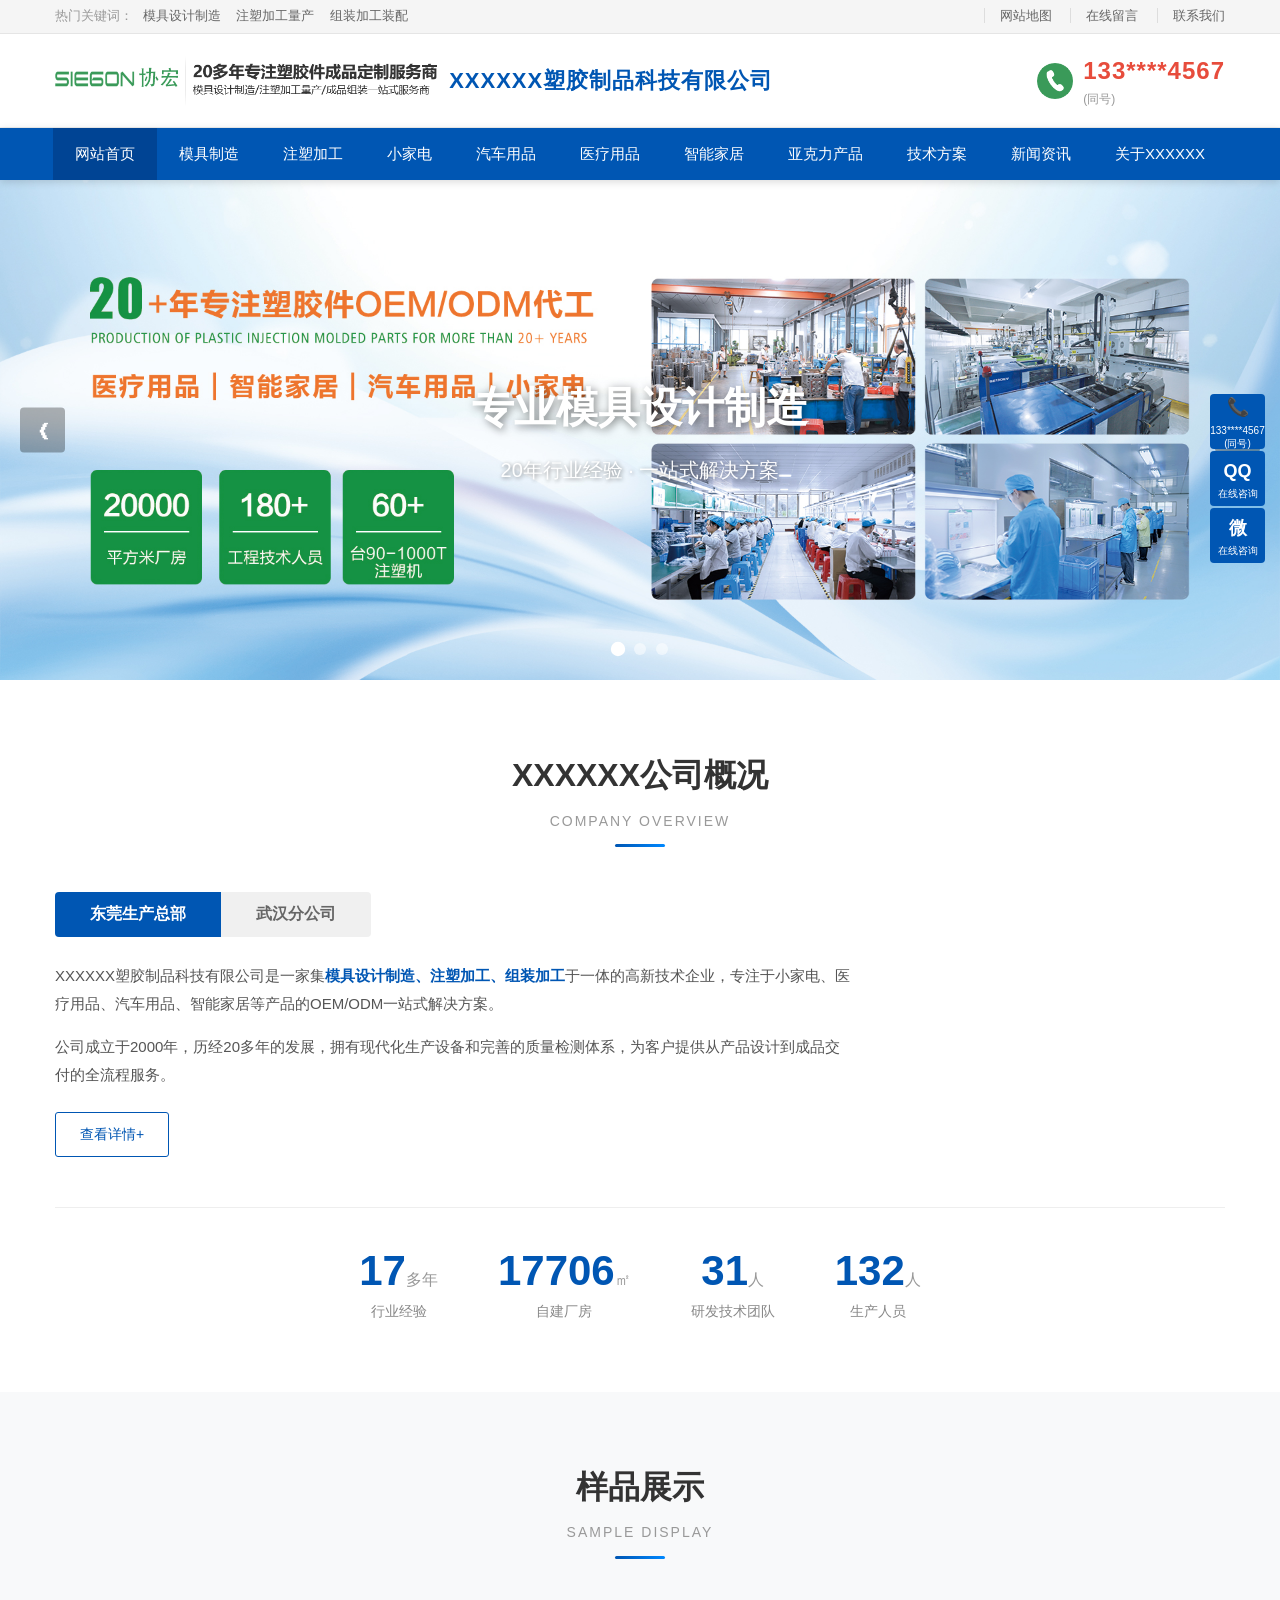
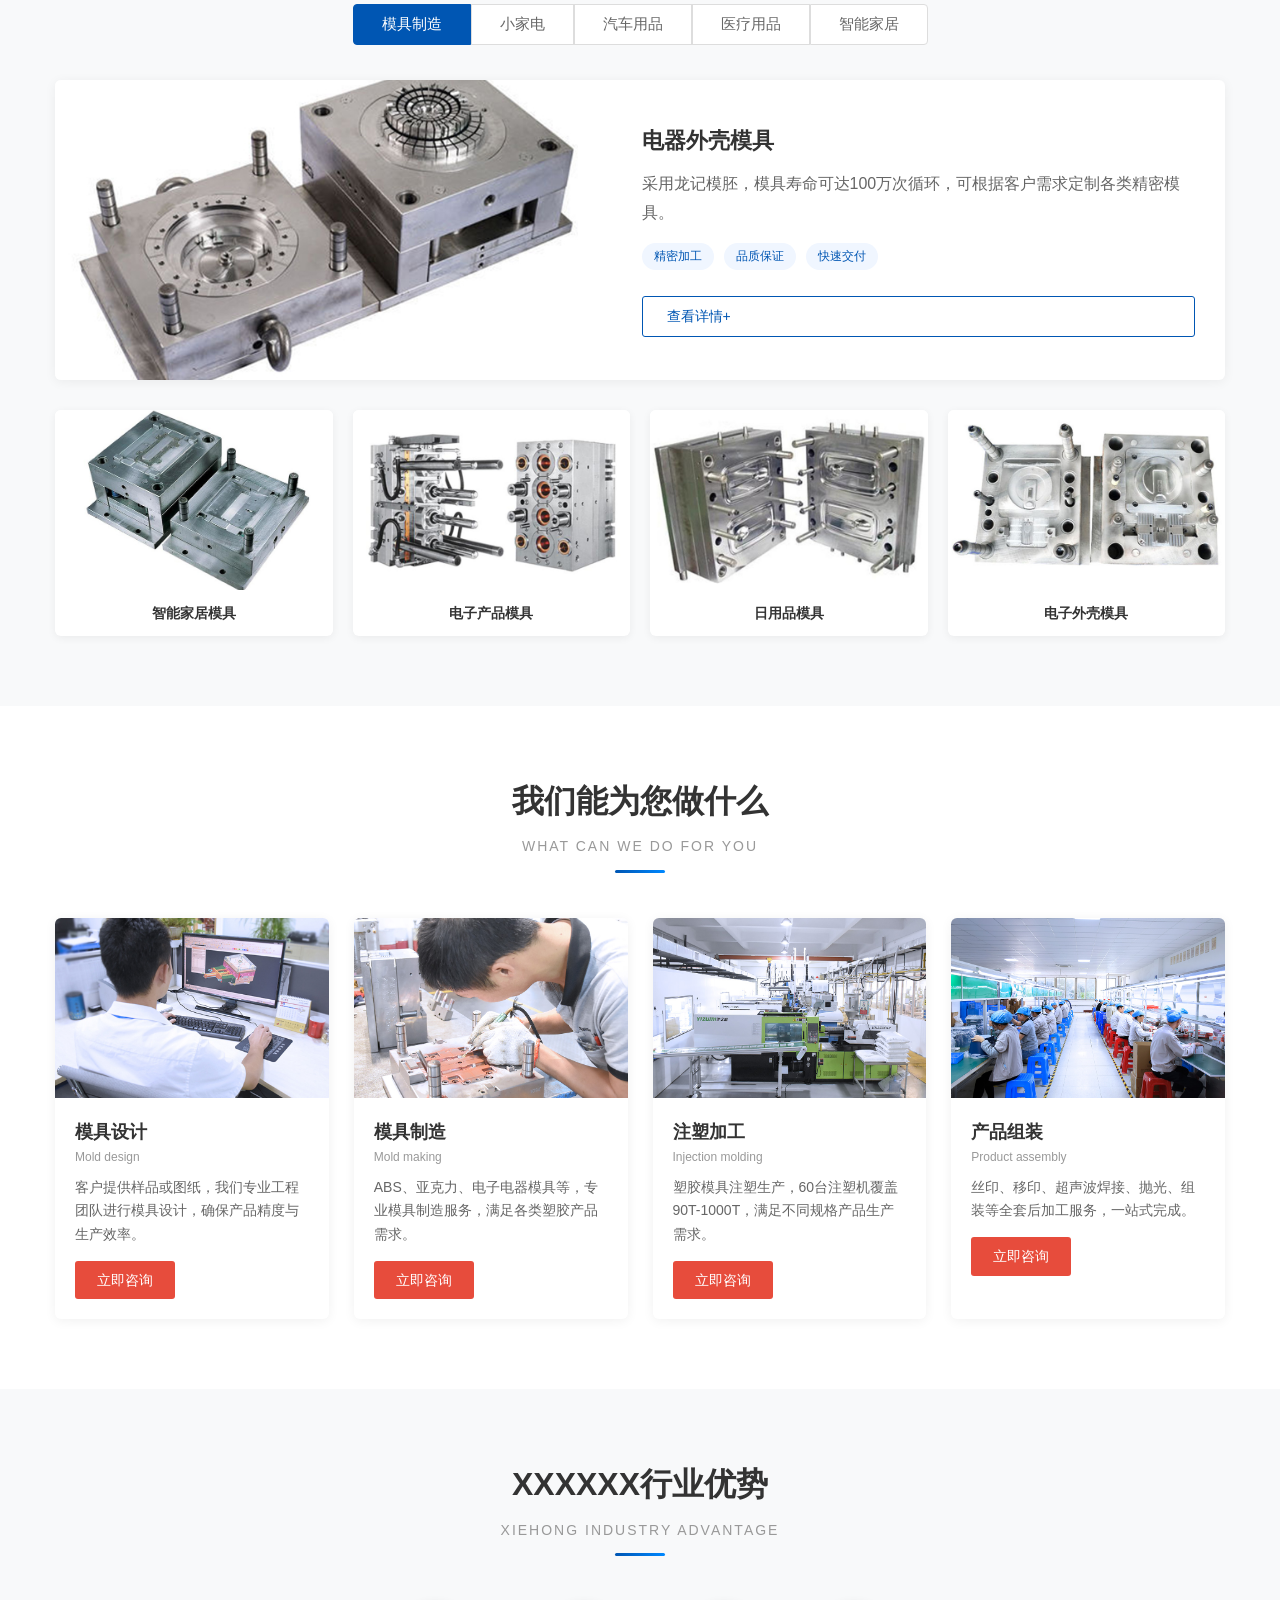
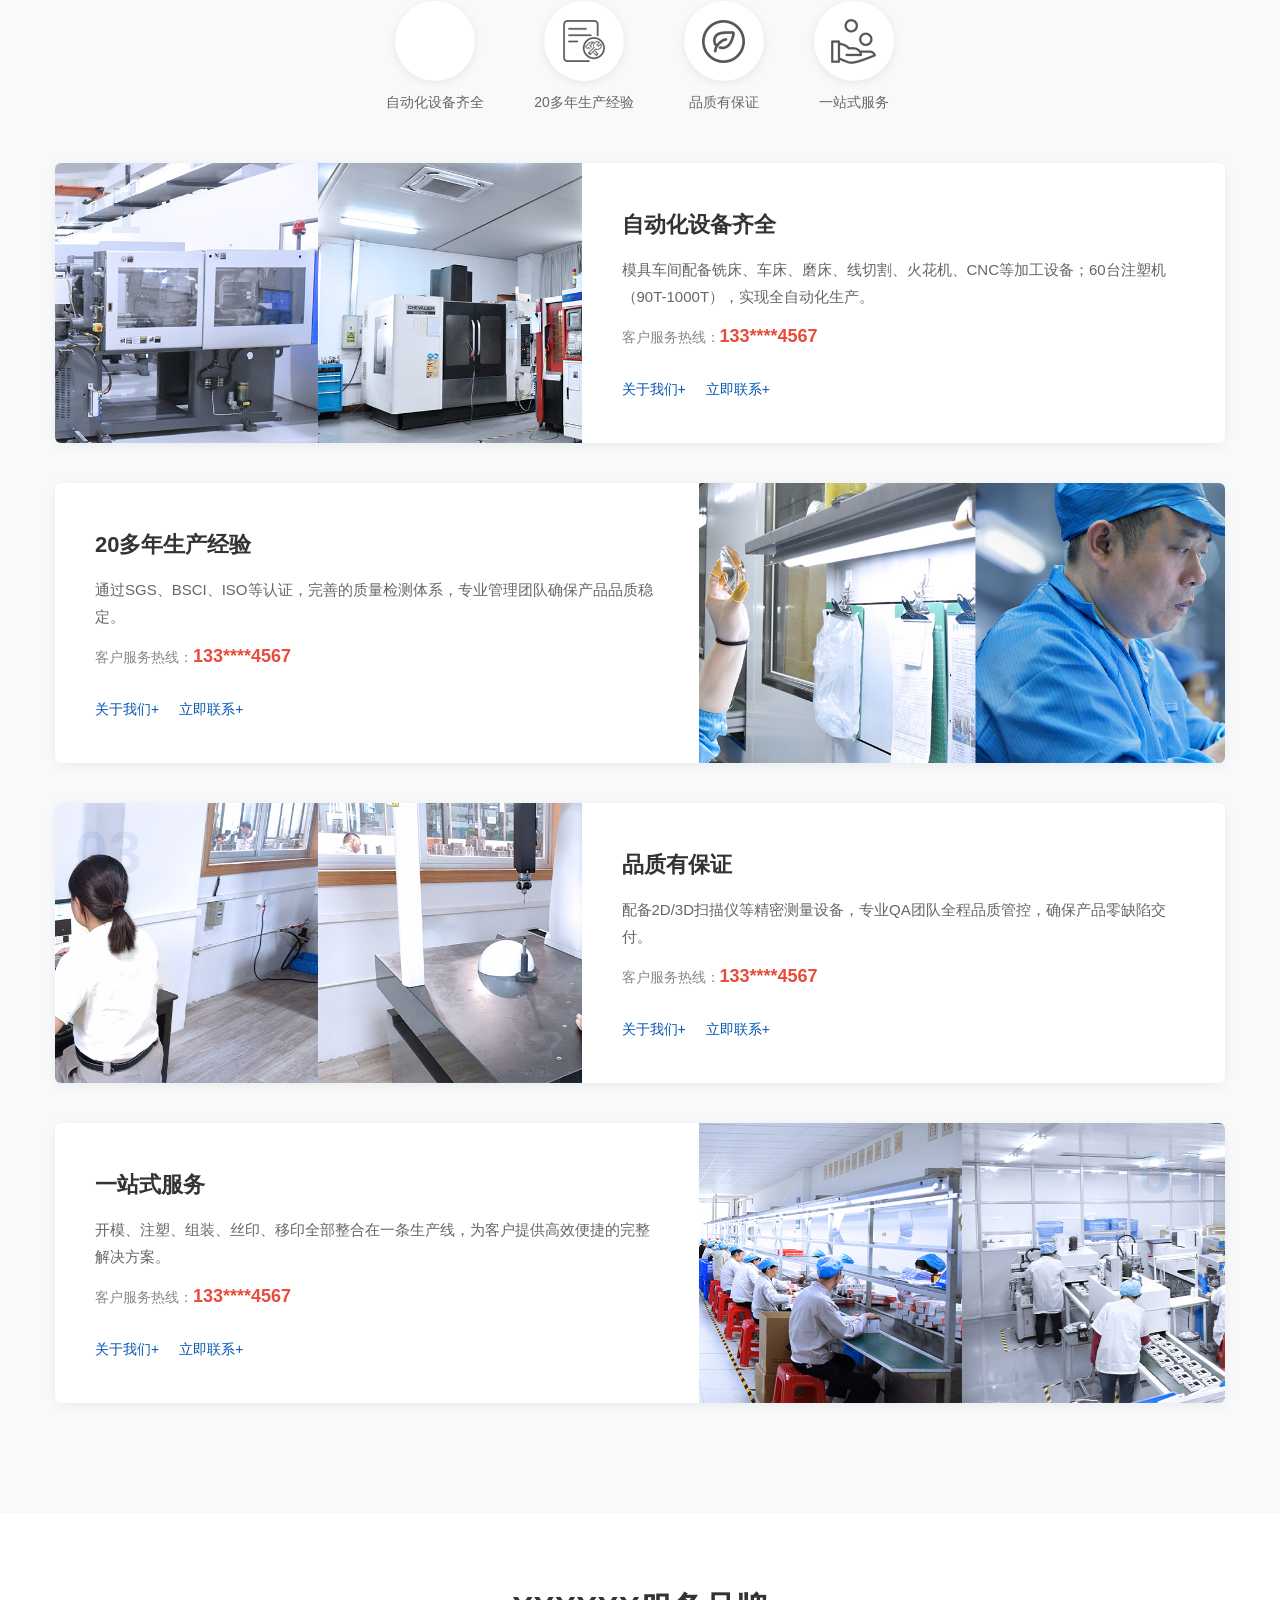
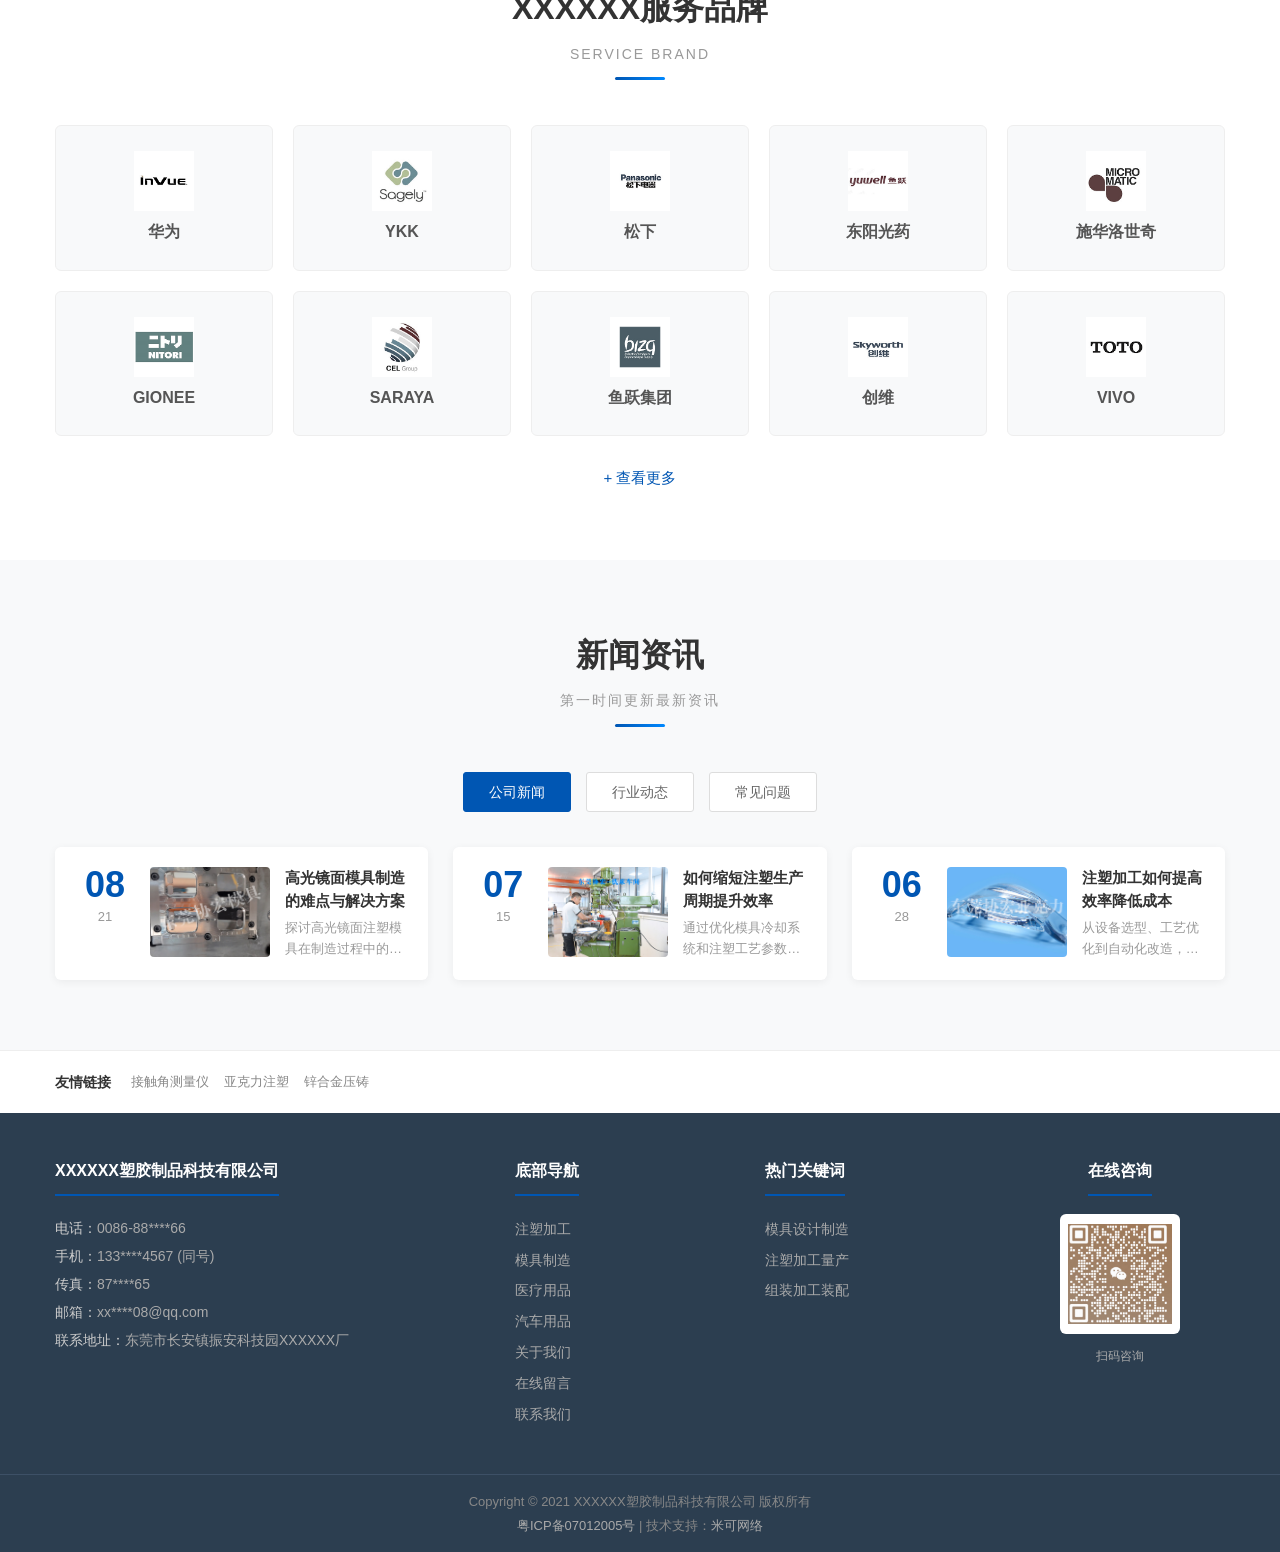
<file: index.html>
<!doctype html>
<html lang="zh-CN">
  <head>
    <meta charset="UTF-8" />
    <meta name="viewport" content="width=device-width, initial-scale=1.0" />
    <title>XXXXXX塑胶制品科技有限公司</title>
    <link rel="stylesheet" href="css/style.css" />
    <link rel="stylesheet" href="css/animate.css" />
  </head>
  <body>
    <!-- 顶部工具栏 -->
    <div class="top-bar">
      <div class="container">
        <div class="top-bar-left">
          <span class="hot-keywords">热门关键词：</span>
          <a href="moju/index.html">模具设计制造</a>
          <a href="zhusu/index.html">注塑加工量产</a>
          <a href="product/index.html">组装加工装配</a>
        </div>
        <div class="top-bar-right">
          <a href="sitemap.html">网站地图</a>
          <a href="about/index.html#about-07">在线留言</a>
          <a href="about/index.html#about-07">联系我们</a>
        </div>
      </div>
    </div>

    <!-- 主头部：Logo + 电话 -->
    <header class="main-header">
      <div class="container">
        <div class="header-logo">
          <a href="index.html">
            <img src="images/logo.png" alt="XXXXXX塑胶制品科技有限公司" />
            <span class="logo-text">XXXXXX塑胶制品科技有限公司</span>
          </a>
        </div>
        <div class="header-phone">
          <img src="images/phone-icon.png" alt="电话图标" />
          <div class="phone-info">
            <span class="phone-number">133****4567</span>
            <span class="phone-note">(同号)</span>
          </div>
        </div>
      </div>
    </header>

    <!-- 主导航栏 -->
    <nav class="main-nav">
      <div class="container">
        <button class="menu-toggle" id="menuToggle" aria-label="菜单">
          ☰
        </button>
        <ul class="nav-list" id="navList">
          <li class="active"><a href="index.html">网站首页</a></li>
          <li><a href="moju/index.html">模具制造</a></li>
          <li><a href="zhusu/index.html">注塑加工</a></li>
          <li><a href="product/index.html">小家电</a></li>
          <li><a href="case/index.html">汽车用品</a></li>
          <li><a href="yiliao/index.html">医疗用品</a></li>
          <li><a href="zhineng/index.html">智能家居</a></li>
          <li><a href="other/index.html">亚克力产品</a></li>
          <li><a href="video/index.html">技术方案</a></li>
          <li class="has-dropdown">
            <a href="news/index.html">新闻资讯</a>
            <ul class="dropdown">
              <li><a href="news/index.html">公司新闻</a></li>
              <li><a href="news/index.html">行业动态</a></li>
              <li><a href="news/index.html">常见问题</a></li>
            </ul>
          </li>
          <li class="has-dropdown">
            <a href="about/index.html">关于XXXXXX</a>
            <ul class="dropdown">
              <li><a href="about/index.html#about-01">公司简介</a></li>
              <li><a href="about/index.html#about-02">专利证书</a></li>
              <li><a href="about/index.html#about-03">合作客户</a></li>
              <li><a href="about/index.html#about-04">发展历程</a></li>
              <li><a href="about/index.html#about-05">公司优势</a></li>
              <li><a href="about/index.html#about-06">生产环境</a></li>
              <li><a href="about/index.html#about-07">联系我们</a></li>
            </ul>
          </li>
        </ul>
      </div>
    </nav>

    <!-- 轮播图 Hero 区域 -->
    <section class="hero-carousel">
      <div class="carousel-wrapper">
        <div class="carousel-slides">
          <div class="slide active">
            <img src="images/banner1.jpg" alt="XXXXXX塑胶-模具设计制造" />
            <div class="slide-overlay">
              <h2>专业模具设计制造</h2>
              <p>20年行业经验 · 一站式解决方案</p>
            </div>
          </div>
          <div class="slide">
            <img src="images/banner2.jpg" alt="XXXXXX塑胶-注塑加工量产" />
            <div class="slide-overlay">
              <h2>精密注塑加工量产</h2>
              <p>90T-1000T注塑机 · 全自动化生产</p>
            </div>
          </div>
          <div class="slide">
            <img src="images/banner3.jpg" alt="XXXXXX塑胶-组装加工装配" />
            <div class="slide-overlay">
              <h2>组装加工装配</h2>
              <p>丝印 · 移印 · 超声波 · 组装一条龙</p>
            </div>
          </div>
        </div>
        <div class="carousel-dots">
          <span class="dot active"></span>
          <span class="dot"></span>
          <span class="dot"></span>
        </div>
        <button class="carousel-prev">&#10094;</button>
        <button class="carousel-next">&#10095;</button>
      </div>
    </section>

    <!-- 公司概况 -->
    <section class="company-overview" id="about">
      <div class="container">
        <div class="section-header">
          <h2 class="section-title">XXXXXX公司概况</h2>
          <p class="section-subtitle">Company Overview</p>
          <div class="title-decoration"></div>
        </div>
        <div class="overview-content">
          <div class="overview-tabs">
            <button class="tab-btn active" data-tab="dongguan">
              东莞生产总部
            </button>
            <button class="tab-btn" data-tab="wuhan">武汉分公司</button>
          </div>
          <div class="overview-panel active" id="tab-dongguan">
            <div class="overview-text">
              <p>
                XXXXXX塑胶制品科技有限公司是一家集<span class="highlight"
                  >模具设计制造、注塑加工、组装加工</span
                >于一体的高新技术企业，专注于小家电、医疗用品、汽车用品、智能家居等产品的OEM/ODM一站式解决方案。
              </p>
              <p>
                公司成立于2000年，历经20多年的发展，拥有现代化生产设备和完善的质量检测体系，为客户提供从产品设计到成品交付的全流程服务。
              </p>
              <a href="about/index.html" class="btn-detail">查看详情+</a>
            </div>
          </div>
          <div class="overview-panel" id="tab-wuhan">
            <div class="overview-text">
              <p>
                武汉市XXXXXX智能家居用品有限公司，位于湖北省咸宁市，专注于大批量定制塑胶产品制造。
              </p>
              <p>
                规划面积18000平方米，配备先进自动化生产线，致力于为客户提供高品质、高效率的塑胶产品加工服务。
              </p>
              <a href="about/index.html" class="btn-detail">查看详情+</a>
            </div>
          </div>
        </div>
        <!-- 统计数字 -->
        <div class="stats-row">
          <div class="stat-item">
            <div class="stat-number">20<span class="stat-unit">多年</span></div>
            <div class="stat-label">行业经验</div>
          </div>
          <div class="stat-item">
            <div class="stat-number">
              20000<span class="stat-unit">㎡</span>
            </div>
            <div class="stat-label">自建厂房</div>
          </div>
          <div class="stat-item">
            <div class="stat-number">36<span class="stat-unit">人</span></div>
            <div class="stat-label">研发技术团队</div>
          </div>
          <div class="stat-item">
            <div class="stat-number">150<span class="stat-unit">人</span></div>
            <div class="stat-label">生产人员</div>
          </div>
        </div>
      </div>
    </section>

    <!-- 样品展示 -->
    <section class="product-showcase" id="product">
      <div class="container">
        <div class="section-header">
          <h2 class="section-title">样品展示</h2>
          <p class="section-subtitle">Sample display</p>
          <div class="title-decoration"></div>
        </div>
        <div class="product-tabs">
          <button class="product-tab-btn active" data-tab="tab-moju">
            模具制造
          </button>
          <button class="product-tab-btn" data-tab="tab-xjd">小家电</button>
          <button class="product-tab-btn" data-tab="tab-auto">汽车用品</button>
          <button class="product-tab-btn" data-tab="tab-medical">
            医疗用品
          </button>
          <button class="product-tab-btn" data-tab="tab-smart">智能家居</button>
        </div>
        <!-- 模具制造 -->
        <div class="product-panel active" id="tab-moju">
          <div class="featured-product">
            <div class="featured-img">
              <img src="images/moju-featured.jpg" alt="电器外壳模具" />
            </div>
            <div class="featured-info">
              <h3>电器外壳模具</h3>
              <p>
                采用龙记模胚，模具寿命可达100万次循环，可根据客户需求定制各类精密模具。
              </p>
              <div class="featured-icons">
                <span class="icon-badge">精密加工</span>
                <span class="icon-badge">品质保证</span>
                <span class="icon-badge">快速交付</span>
              </div>
              <a href="moju/index.html" class="btn-detail">查看详情+</a>
            </div>
          </div>
          <div class="product-grid">
            <a href="moju/index.html" class="product-card">
              <img src="images/moju-1.jpg" alt="智能家居模具" />
              <h4>智能家居模具</h4>
            </a>
            <a href="moju/index.html" class="product-card">
              <img src="images/moju-2.jpg" alt="电子产品模具" />
              <h4>电子产品模具</h4>
            </a>
            <a href="moju/index.html" class="product-card">
              <img src="images/moju-3.jpg" alt="日用品模具" />
              <h4>日用品模具</h4>
            </a>
            <a href="moju/index.html" class="product-card">
              <img src="images/moju-4.jpg" alt="电子外壳模具" />
              <h4>电子外壳模具</h4>
            </a>
          </div>
        </div>
        <!-- 小家电 -->
        <div class="product-panel" id="tab-xjd">
          <div class="featured-product">
            <div class="featured-img">
              <img src="images/xjd-featured.jpg" alt="投影仪外壳注塑件" />
            </div>
            <div class="featured-info">
              <h3>投影仪外壳注塑件</h3>
              <p>
                提供从模具设计、注塑加工到产品组装的全流程服务，拥有90T-1000T注塑机。
              </p>
              <div class="featured-icons">
                <span class="icon-badge">模具+注塑+组装</span>
                <span class="icon-badge">90T-1000T</span>
                <span class="icon-badge">一站式服务</span>
              </div>
              <a href="product/index.html" class="btn-detail">查看详情+</a>
            </div>
          </div>
          <div class="product-grid">
            <a href="product/index.html" class="product-card">
              <img src="images/xjd-1.jpg" alt="过胶机外壳" />
              <h4>过胶机外壳</h4>
            </a>
            <a href="product/index.html" class="product-card">
              <img src="images/xjd-2.jpg" alt="机顶盒外壳" />
              <h4>机顶盒外壳</h4>
            </a>
            <a href="product/index.html" class="product-card">
              <img src="images/xjd-3.jpg" alt="灭蚊灯外壳" />
              <h4>灭蚊灯外壳</h4>
            </a>
            <a href="product/index.html" class="product-card">
              <img src="images/xjd-4.jpg" alt="吹风机外壳" />
              <h4>吹风机外壳</h4>
            </a>
          </div>
        </div>
        <!-- 汽车用品 -->
        <div class="product-panel" id="tab-auto">
          <div class="featured-product">
            <div class="featured-img">
              <img src="images/auto-featured.jpg" alt="汽车导航仪表盘外壳" />
            </div>
            <div class="featured-info">
              <h3>汽车导航仪表盘外壳注塑件</h3>
              <p>
                专业汽车塑胶件注塑加工，精密模具设计，满足汽车行业严格品质要求。
              </p>
              <div class="featured-icons">
                <span class="icon-badge">汽车级品质</span>
                <span class="icon-badge">精密模具</span>
                <span class="icon-badge">快速交付</span>
              </div>
              <a href="case/index.html" class="btn-detail">查看详情+</a>
            </div>
          </div>
          <div class="product-grid">
            <a href="case/index.html" class="product-card">
              <img src="images/auto-1.jpg" alt="后视镜外壳" />
              <h4>后视镜外壳</h4>
            </a>
            <a href="case/index.html" class="product-card">
              <img src="images/auto-2.jpg" alt="后视镜外壳2" />
              <h4>后视镜外壳</h4>
            </a>
            <a href="case/index.html" class="product-card">
              <img src="images/auto-3.jpg" alt="转向灯外壳" />
              <h4>转向灯外壳</h4>
            </a>
            <a href="case/index.html" class="product-card">
              <img src="images/auto-4.jpg" alt="尾灯罩" />
              <h4>尾灯罩</h4>
            </a>
          </div>
        </div>
        <!-- 医疗用品 -->
        <div class="product-panel" id="tab-medical">
          <div class="featured-product">
            <div class="featured-img">
              <img src="images/medical-featured.jpg" alt="分子生物仪注塑外壳" />
            </div>
            <div class="featured-info">
              <h3>分子生物仪注塑外壳</h3>
              <p>医疗级塑胶产品注塑加工，符合医疗行业标准，精密品质管控。</p>
              <div class="featured-icons">
                <span class="icon-badge">医疗级标准</span>
                <span class="icon-badge">精密检测</span>
                <span class="icon-badge">ISO认证</span>
              </div>
              <a href="yiliao/index.html" class="btn-detail">查看详情+</a>
            </div>
          </div>
          <div class="product-grid">
            <a href="yiliao/index.html" class="product-card">
              <img src="images/medical-1.jpg" alt="除颤仪外壳" />
              <h4>除颤仪外壳</h4>
            </a>
            <a href="yiliao/index.html" class="product-card">
              <img src="images/medical-2.jpg" alt="医美设备外壳" />
              <h4>医美设备外壳</h4>
            </a>
            <a href="yiliao/index.html" class="product-card">
              <img src="images/medical-3.jpg" alt="内窥镜外壳" />
              <h4>内窥镜外壳</h4>
            </a>
            <a href="yiliao/index.html" class="product-card">
              <img src="images/medical-4.jpg" alt="医疗箱外壳" />
              <h4>医疗箱外壳</h4>
            </a>
          </div>
        </div>
        <!-- 智能家居 -->
        <div class="product-panel" id="tab-smart">
          <div class="featured-product">
            <div class="featured-img">
              <img src="images/smart-featured.jpg" alt="扫地机外壳注塑件" />
            </div>
            <div class="featured-info">
              <h3>扫地机外壳注塑件</h3>
              <p>
                智能家居产品一站式解决方案，从模具设计到成品组装全流程服务。
              </p>
              <div class="featured-icons">
                <span class="icon-badge">智能产品</span>
                <span class="icon-badge">全流程服务</span>
                <span class="icon-badge">品质保证</span>
              </div>
              <a href="zhineng/index.html" class="btn-detail">查看详情+</a>
            </div>
          </div>
          <div class="product-grid">
            <a href="zhineng/index.html" class="product-card">
              <img src="images/smart-1.jpg" alt="智能鱼缸外壳" />
              <h4>智能鱼缸外壳</h4>
            </a>
            <a href="zhineng/index.html" class="product-card">
              <img src="images/smart-2.jpg" alt="智能鱼缸外壳2" />
              <h4>智能鱼缸外壳</h4>
            </a>
            <a href="zhineng/index.html" class="product-card">
              <img src="images/smart-3.jpg" alt="扫地机配件" />
              <h4>扫地机配件</h4>
            </a>
            <a href="zhineng/index.html" class="product-card">
              <img src="images/smart-4.jpg" alt="智能家居配件" />
              <h4>智能家居配件</h4>
            </a>
          </div>
        </div>
      </div>
    </section>

    <!-- 我们能为您做什么 -->
    <section class="services-section" id="zhusu">
      <div class="container">
        <div class="section-header">
          <h2 class="section-title">我们能为您做什么</h2>
          <p class="section-subtitle">What can we do for you</p>
          <div class="title-decoration"></div>
        </div>
        <div class="services-grid">
          <div class="service-card">
            <div class="service-img">
              <img src="images/do1.jpg" alt="模具设计" />
            </div>
            <div class="service-content">
              <h3>模具设计 <span>Mold design</span></h3>
              <p>
                客户提供样品或图纸，我们专业工程团队进行模具设计，确保产品精度与生产效率。
              </p>
              <a href="about/index.html#about-07" class="btn-consult"
                >立即咨询</a
              >
            </div>
          </div>
          <div class="service-card">
            <div class="service-img">
              <img src="images/do2.jpg" alt="模具制造" />
            </div>
            <div class="service-content">
              <h3>模具制造 <span>Mold making</span></h3>
              <p>
                ABS、亚克力、电子电器模具等，专业模具制造服务，满足各类塑胶产品需求。
              </p>
              <a href="about/index.html#about-07" class="btn-consult"
                >立即咨询</a
              >
            </div>
          </div>
          <div class="service-card">
            <div class="service-img">
              <img src="images/do3.jpg" alt="注塑加工" />
            </div>
            <div class="service-content">
              <h3>注塑加工 <span>Injection molding</span></h3>
              <p>
                塑胶模具注塑生产，60台注塑机覆盖90T-1000T，满足不同规格产品生产需求。
              </p>
              <a href="about/index.html#about-07" class="btn-consult"
                >立即咨询</a
              >
            </div>
          </div>
          <div class="service-card">
            <div class="service-img">
              <img src="images/do4.jpg" alt="产品组装" />
            </div>
            <div class="service-content">
              <h3>产品组装 <span>Product assembly</span></h3>
              <p>
                丝印、移印、超声波焊接、抛光、组装等全套后加工服务，一站式完成。
              </p>
              <a href="about/index.html#about-07" class="btn-consult"
                >立即咨询</a
              >
            </div>
          </div>
        </div>
      </div>
    </section>

    <!-- XXXXXX行业优势 -->
    <section class="advantages-section" id="about-05">
      <div class="container">
        <div class="section-header">
          <h2 class="section-title">XXXXXX行业优势</h2>
          <p class="section-subtitle">Xiehong industry advantage</p>
          <div class="title-decoration"></div>
        </div>
        <!-- 优势图标行 -->
        <div class="advantage-icons-row">
          <div class="advantage-icon-item">
            <div class="adv-icon-default">
              <img src="images/adv-icon1-1.png" alt="自动化设备齐全" />
            </div>
            <div class="adv-icon-hover">
              <img src="images/adv-icon1-2.png" alt="自动化设备齐全" />
            </div>
            <span>自动化设备齐全</span>
          </div>
          <div class="advantage-icon-item">
            <div class="adv-icon-default">
              <img src="images/adv-icon2-1.png" alt="20多年生产经验" />
            </div>
            <div class="adv-icon-hover">
              <img src="images/adv-icon2-2.png" alt="20多年生产经验" />
            </div>
            <span>20多年生产经验</span>
          </div>
          <div class="advantage-icon-item">
            <div class="adv-icon-default">
              <img src="images/adv-icon3-1.png" alt="品质有保证" />
            </div>
            <div class="adv-icon-hover">
              <img src="images/adv-icon3-2.png" alt="品质有保证" />
            </div>
            <span>品质有保证</span>
          </div>
          <div class="advantage-icon-item">
            <div class="adv-icon-default">
              <img src="images/adv-icon4-1.png" alt="一站式服务" />
            </div>
            <div class="adv-icon-hover">
              <img src="images/adv-icon4-2.png" alt="一站式服务" />
            </div>
            <span>一站式服务</span>
          </div>
        </div>
        <!-- 详细优势块 -->
        <div class="advantage-blocks">
          <div class="advantage-block block-01">
            <div class="block-number">01</div>
            <div class="block-img">
              <img src="images/adv-01.jpg" alt="自动化设备齐全" />
            </div>
            <div class="block-text">
              <h3>自动化设备齐全</h3>
              <p>
                模具车间配备铣床、车床、磨床、线切割、火花机、CNC等加工设备；60台注塑机（90T-1000T），实现全自动化生产。
              </p>
              <p class="block-phone">
                客户服务热线：<strong>133****4567</strong>
              </p>
              <div class="block-links">
                <a href="about/index.html" class="link-more">关于我们+</a>
                <a href="about/index.html#about-07" class="link-contact"
                  >立即联系+</a
                >
              </div>
            </div>
          </div>
          <div class="advantage-block block-02 reverse">
            <div class="block-number">02</div>
            <div class="block-img">
              <img src="images/adv-02.jpg" alt="20多年生产经验" />
            </div>
            <div class="block-text">
              <h3>20多年生产经验</h3>
              <p>
                通过SGS、BSCI、ISO等认证，完善的质量检测体系，专业管理团队确保产品品质稳定。
              </p>
              <p class="block-phone">
                客户服务热线：<strong>133****4567</strong>
              </p>
              <div class="block-links">
                <a href="about/index.html" class="link-more">关于我们+</a>
                <a href="about/index.html#about-07" class="link-contact"
                  >立即联系+</a
                >
              </div>
            </div>
          </div>
          <div class="advantage-block block-03">
            <div class="block-number">03</div>
            <div class="block-img">
              <img src="images/adv-03.jpg" alt="品质有保证" />
            </div>
            <div class="block-text">
              <h3>品质有保证</h3>
              <p>
                配备2D/3D扫描仪等精密测量设备，专业QA团队全程品质管控，确保产品零缺陷交付。
              </p>
              <p class="block-phone">
                客户服务热线：<strong>133****4567</strong>
              </p>
              <div class="block-links">
                <a href="about/index.html" class="link-more">关于我们+</a>
                <a href="about/index.html#about-07" class="link-contact"
                  >立即联系+</a
                >
              </div>
            </div>
          </div>
          <div class="advantage-block block-04 reverse">
            <div class="block-number">04</div>
            <div class="block-img">
              <img src="images/adv-04.jpg" alt="一站式服务" />
            </div>
            <div class="block-text">
              <h3>一站式服务</h3>
              <p>
                开模、注塑、组装、丝印、移印全部整合在一条生产线，为客户提供高效便捷的完整解决方案。
              </p>
              <p class="block-phone">
                客户服务热线：<strong>133****4567</strong>
              </p>
              <div class="block-links">
                <a href="about/index.html" class="link-more">关于我们+</a>
                <a href="about/index.html#about-07" class="link-contact"
                  >立即联系+</a
                >
              </div>
            </div>
          </div>
        </div>
      </div>
    </section>

    <!-- XXXXXX服务品牌 -->
    <section class="brands-section" id="about-03">
      <div class="container">
        <div class="section-header">
          <h2 class="section-title">XXXXXX服务品牌</h2>
          <p class="section-subtitle">service brand</p>
          <div class="title-decoration"></div>
        </div>
        <div class="brands-grid">
          <div class="brand-item">
            <img src="images/brand-huawei.jpg" alt="华为" /><span>华为</span>
          </div>
          <div class="brand-item">
            <img src="images/brand-ykk.jpg" alt="YKK" /><span>YKK</span>
          </div>
          <div class="brand-item">
            <img src="images/brand-panasonic.jpg" alt="松下" /><span>松下</span>
          </div>
          <div class="brand-item">
            <img src="images/brand-dyg.jpg" alt="东阳光药" /><span
              >东阳光药</span
            >
          </div>
          <div class="brand-item">
            <img src="images/brand-swarovski.jpg" alt="施华洛世奇" /><span
              >施华洛世奇</span
            >
          </div>
          <div class="brand-item">
            <img src="images/brand-gionee.jpg" alt="GIONEE" /><span
              >GIONEE</span
            >
          </div>
          <div class="brand-item">
            <img src="images/brand-saraya.jpg" alt="SARAYA" /><span
              >SARAYA</span
            >
          </div>
          <div class="brand-item">
            <img src="images/brand-yuyue.jpg" alt="鱼跃集团" /><span
              >鱼跃集团</span
            >
          </div>
          <div class="brand-item">
            <img src="images/brand-skyworth.jpg" alt="创维" /><span>创维</span>
          </div>
          <div class="brand-item">
            <img src="images/brand-vivo.jpg" alt="VIVO" /><span>VIVO</span>
          </div>
        </div>
        <a href="about/index.html#about-03" class="btn-more">+ 查看更多</a>
      </div>
    </section>

    <!-- 新闻资讯 -->
    <section class="news-section" id="news">
      <div class="container">
        <div class="section-header">
          <h2 class="section-title">新闻资讯</h2>
          <p class="section-subtitle">第一时间更新最新资讯</p>
          <div class="title-decoration"></div>
        </div>
        <div class="news-tabs">
          <a href="news/index.html" class="news-tab-btn active">公司新闻</a>
          <a href="news/index.html" class="news-tab-btn">行业动态</a>
          <a href="news/index.html" class="news-tab-btn">常见问题</a>
        </div>
        <div class="news-grid">
          <div class="news-card">
            <div class="news-date">
              <span class="date-day">08</span>
              <span class="date-month">21</span>
            </div>
            <div class="news-thumb">
              <img src="images/news1.jpg" alt="高光镜面模具制造" />
            </div>
            <div class="news-info">
              <h3>
                <a href="news/index.html">高光镜面模具制造的难点与解决方案</a>
              </h3>
              <p>探讨高光镜面注塑模具在制造过程中的技术难点及行业解决方案...</p>
            </div>
          </div>
          <div class="news-card">
            <div class="news-date">
              <span class="date-day">07</span>
              <span class="date-month">15</span>
            </div>
            <div class="news-thumb">
              <img src="images/news2.jpg" alt="缩短注塑生产周期" />
            </div>
            <div class="news-info">
              <h3>
                <a href="news/index.html">如何缩短注塑生产周期提升效率</a>
              </h3>
              <p>通过优化模具冷却系统和注塑工艺参数，有效缩短生产周期...</p>
            </div>
          </div>
          <div class="news-card">
            <div class="news-date">
              <span class="date-day">06</span>
              <span class="date-month">28</span>
            </div>
            <div class="news-thumb">
              <img src="images/news3.jpg" alt="提高效率降低成本" />
            </div>
            <div class="news-info">
              <h3>
                <a href="news/index.html">注塑加工如何提高效率降低成本</a>
              </h3>
              <p>从设备选型、工艺优化到自动化改造，全方位提升注塑加工效率...</p>
            </div>
          </div>
        </div>
      </div>
    </section>

    <!-- 友情链接 -->
    <section class="friendly-links">
      <div class="container">
        <h3>友情链接</h3>
        <div class="links-list">
          <a href="http://www.sindin.com.cn/" target="_blank">接触角测量仪</a>
          <a href="https://www.gdxiehong.com/" target="_blank">亚克力注塑</a>
          <a href="https://www.en-chuang.com/" target="_blank">锌合金压铸</a>
        </div>
      </div>
    </section>

    <!-- 页脚 -->
    <footer class="main-footer" id="contact">
      <div class="container">
        <div class="footer-columns">
          <div class="footer-col">
            <h4>XXXXXX塑胶制品科技有限公司</h4>
            <p><span class="label">电话：</span>0086-88****66</p>
            <p><span class="label">手机：</span>133****4567 (同号)</p>
            <p><span class="label">传真：</span>87****65</p>
            <p><span class="label">邮箱：</span>xx****08@qq.com</p>
            <p>
              <span class="label">联系地址：</span
              >东莞市长安镇振安科技园XXXXXX厂
            </p>
          </div>
          <div class="footer-col">
            <h4>底部导航</h4>
            <a href="zhusu/index.html">注塑加工</a>
            <a href="moju/index.html">模具制造</a>
            <a href="yiliao/index.html">医疗用品</a>
            <a href="case/index.html">汽车用品</a>
            <a href="about/index.html">关于我们</a>
            <a href="about/index.html#about-07">在线留言</a>
            <a href="about/index.html#about-07">联系我们</a>
          </div>
          <div class="footer-col">
            <h4>热门关键词</h4>
            <a href="moju/index.html">模具设计制造</a>
            <a href="zhusu/index.html">注塑加工量产</a>
            <a href="product/index.html">组装加工装配</a>
          </div>
          <div class="footer-col footer-qr">
            <h4>在线咨询</h4>
            <div class="qr-code">
              <img src="images/wechat-qr.png" alt="微信二维码" />
            </div>
            <p>扫码咨询</p>
          </div>
        </div>
      </div>
      <div class="footer-bottom">
        <div class="container">
          <p>Copyright © 2021 XXXXXX塑胶制品科技有限公司 版权所有</p>
          <p>
            <a href="https://beian.miit.gov.cn/" target="_blank"
              >粤ICP备07012005号</a
            >
            | 技术支持：<a href="http://www.mikeidea.com/" target="_blank"
              >米可网络</a
            >
          </p>
        </div>
      </div>
    </footer>

    <!-- 侧边浮动工具栏 -->
    <div class="floating-toolbar">
      <a href="#" class="float-btn back-top" id="backTop" title="返回顶部">
        <span>↑</span>
        <small>返回顶部</small>
      </a>
      <a href="tel:133****4567" class="float-btn phone-btn" title="电话咨询">
        <span>📞</span>
        <small>133****4567<br />(同号)</small>
      </a>
      <a
        href="http://wpa.qq.com/msgrd?v=3&uin=88888888&site=qq&menu=yes"
        target="_blank"
        class="float-btn qq-btn"
        title="QQ在线咨询"
      >
        <span>QQ</span>
        <small>在线咨询</small>
      </a>
      <div class="float-btn wechat-btn" title="在线咨询">
        <span>微</span>
        <small>在线咨询</small>
        <div class="wechat-popup">
          <img src="images/wechat-qr.png" alt="微信二维码" />
          <p>扫码添加微信</p>
        </div>
      </div>
    </div>

    <script src="js/main.js"></script>
  </body>
</html>
</file>
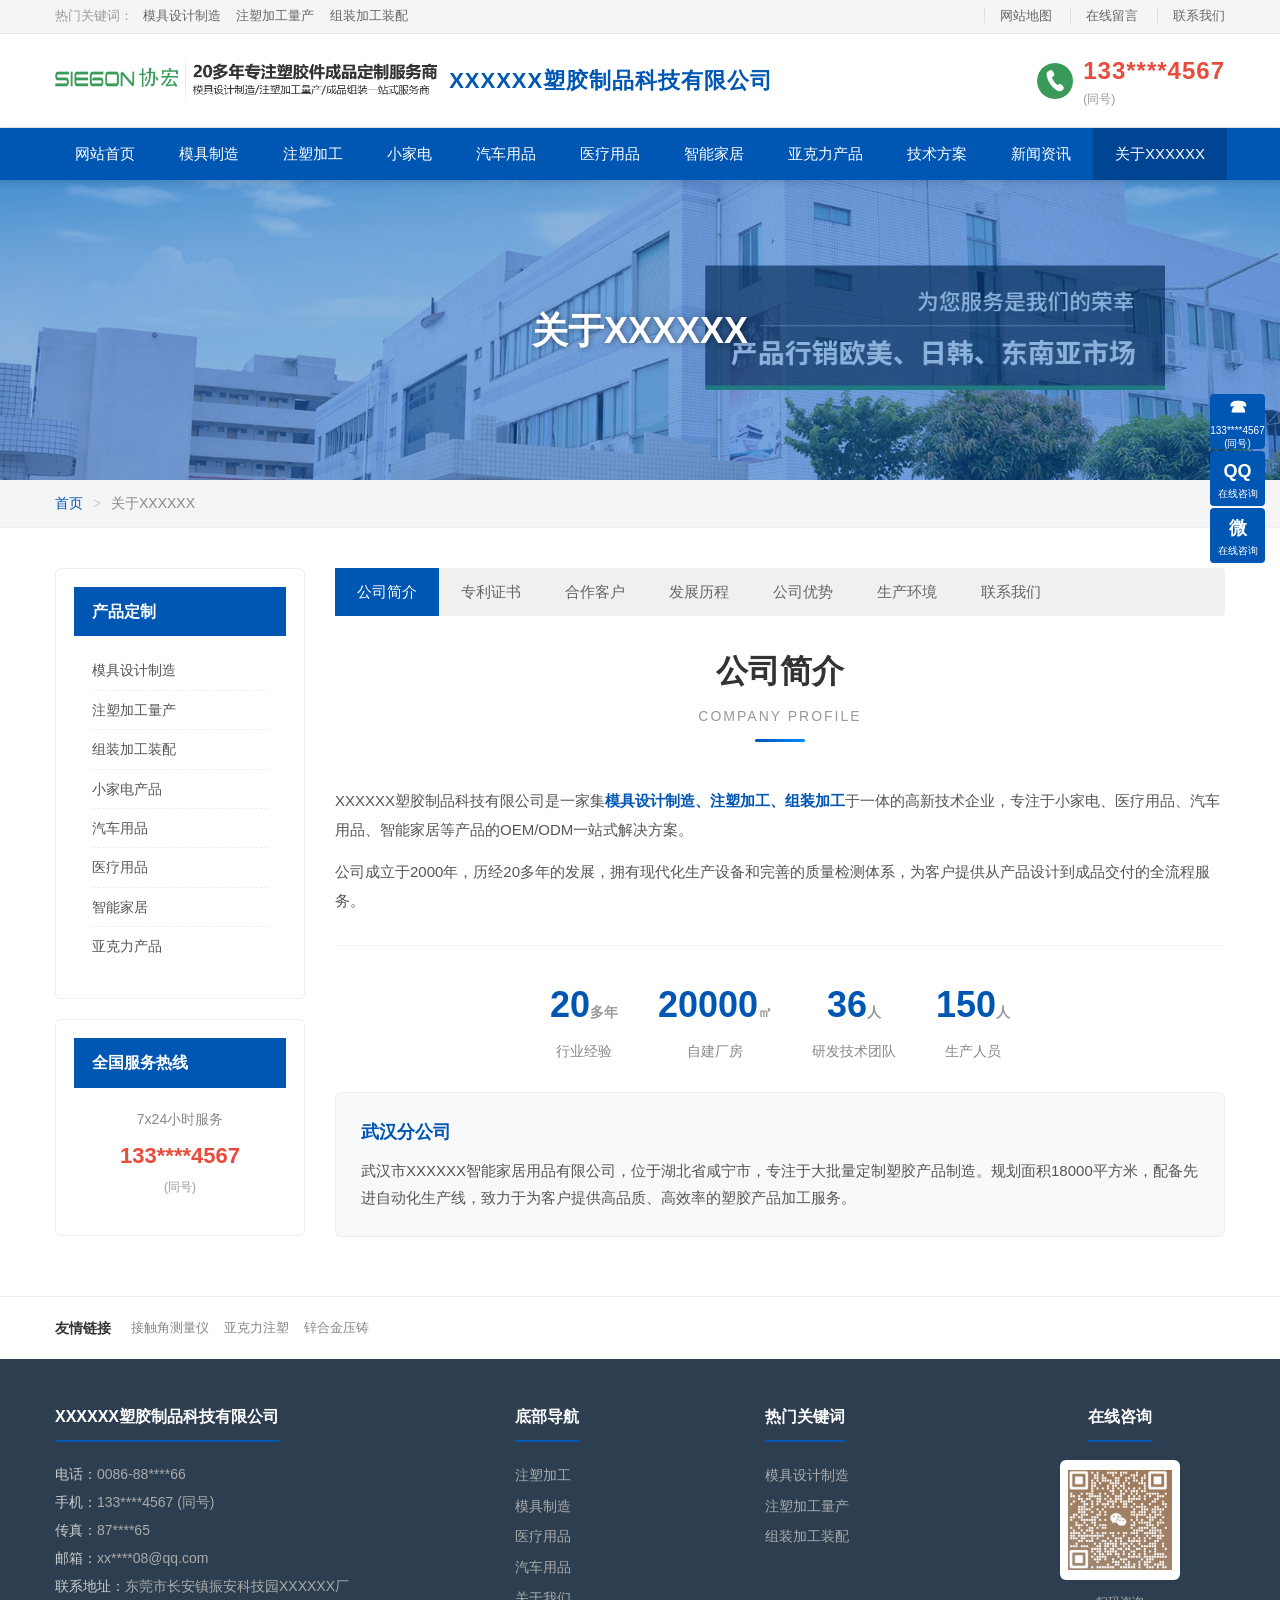
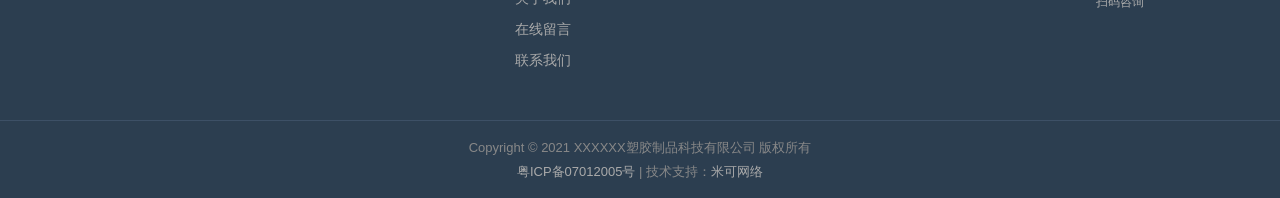
<file: about/index.html>
<!doctype html>
<html lang="zh-CN">
  <head>
    <meta charset="UTF-8" />
    <meta name="viewport" content="width=device-width, initial-scale=1.0" />
    <title>关于XXXXXX - XXXXXX塑胶制品科技有限公司</title>
    <link rel="stylesheet" href="../css/style.css" />
    <link rel="stylesheet" href="../css/animate.css" />
    <style>
      /* ========== Sub-page Banner ========== */
      .sub-banner {
        position: relative;
        height: 300px;
        overflow: hidden;
      }
      .sub-banner img {
        width: 100%;
        height: 100%;
        object-fit: cover;
      }
      .sub-banner-overlay {
        position: absolute;
        top: 0;
        left: 0;
        right: 0;
        bottom: 0;
        background: rgba(0, 86, 179, 0.45);
        display: flex;
        align-items: center;
        justify-content: center;
      }
      .sub-banner-overlay h2 {
        font-size: 36px;
        color: #fff;
        font-weight: 700;
        text-shadow: 1px 1px 6px rgba(0, 0, 0, 0.4);
      }

      /* ========== Breadcrumb ========== */
      .breadcrumb {
        background: #f5f5f5;
        padding: 12px 0;
        font-size: 14px;
        color: #888;
        border-bottom: 1px solid #eee;
      }
      .breadcrumb a {
        color: #0056b3;
        transition: color 0.3s;
      }
      .breadcrumb a:hover {
        color: #e74c3c;
      }
      .breadcrumb .sep {
        margin: 0 6px;
        color: #ccc;
      }

      /* ========== Sub-page Layout ========== */
      .sub-page-layout {
        display: flex;
        gap: 30px;
        padding: 40px 0;
        background: #fff;
      }
      .sub-main {
        flex: 1;
        min-width: 0;
      }
      .sub-sidebar {
        flex: 0 0 250px;
      }

      /* ========== Sidebar ========== */
      .sidebar-box {
        background: #fff;
        border: 1px solid #eee;
        border-radius: 6px;
        margin-bottom: 20px;
        overflow: hidden;
      }
      .sidebar-box-title {
        background: #0056b3;
        color: #fff;
        padding: 12px 18px;
        font-size: 16px;
        font-weight: 600;
      }
      .sidebar-box-content {
        padding: 15px 18px;
      }
      .sidebar-box-content a {
        display: block;
        padding: 8px 0;
        font-size: 14px;
        color: #555;
        border-bottom: 1px dashed #eee;
        transition: all 0.3s;
      }
      .sidebar-box-content a:last-child {
        border-bottom: none;
      }
      .sidebar-box-content a:hover {
        color: #0056b3;
        padding-left: 5px;
      }
      .sidebar-hotline {
        text-align: center;
        padding: 20px 18px;
      }
      .sidebar-hotline .hotline-label {
        font-size: 14px;
        color: #888;
        margin-bottom: 8px;
      }
      .sidebar-hotline .hotline-number {
        font-size: 22px;
        font-weight: 700;
        color: #e74c3c;
      }
      .sidebar-hotline .hotline-note {
        font-size: 12px;
        color: #999;
        margin-top: 4px;
      }

      /* ========== About Tab Navigation ========== */
      .about-tabs-nav {
        display: flex;
        flex-wrap: wrap;
        gap: 0;
        background: #f0f0f0;
        border-radius: 4px;
        margin-bottom: 30px;
      }
      .about-tab-link {
        padding: 12px 22px;
        font-size: 15px;
        color: #666;
        cursor: pointer;
        transition: all 0.3s;
        position: relative;
      }
      .about-tab-link:hover {
        color: #0056b3;
        background: #e0e0e0;
      }
      .about-tab-link.active {
        background: #0056b3;
        color: #fff;
      }

      /* ========== About Section Panels ========== */
      .about-section {
        display: none;
        animation: fadeIn 0.4s ease;
      }
      .about-section.active {
        display: block;
      }

      /* ========== About Section - Company Intro ========== */
      .intro-text {
        line-height: 1.9;
        font-size: 15px;
        color: #555;
      }
      .intro-text p {
        margin-bottom: 14px;
      }
      .intro-text .highlight {
        color: #0056b3;
        font-weight: 600;
      }
      .intro-stats {
        display: flex;
        justify-content: center;
        gap: 40px;
        margin-top: 30px;
        padding-top: 30px;
        border-top: 1px solid #eee;
      }
      .intro-stat {
        text-align: center;
      }
      .intro-stat .intro-stat-num {
        font-size: 36px;
        font-weight: 700;
        color: #0056b3;
      }
      .intro-stat .intro-stat-unit {
        font-size: 14px;
        color: #999;
      }
      .intro-stat .intro-stat-label {
        font-size: 14px;
        color: #888;
        margin-top: 6px;
      }
      .wuhan-info {
        margin-top: 30px;
        background: #f8f9fa;
        border-radius: 6px;
        padding: 25px;
        border: 1px solid #eee;
      }
      .wuhan-info h3 {
        font-size: 18px;
        color: #0056b3;
        margin-bottom: 10px;
      }
      .wuhan-info p {
        font-size: 15px;
        color: #555;
        line-height: 1.8;
      }

      /* ========== About Section - Patents ========== */
      .patents-list {
        display: grid;
        grid-template-columns: repeat(3, 1fr);
        gap: 20px;
      }
      .patent-card {
        background: #f8f9fa;
        border: 1px solid #eee;
        border-radius: 6px;
        padding: 25px 20px;
        text-align: center;
        transition: all 0.3s;
      }
      .patent-card:hover {
        border-color: #0056b3;
        box-shadow: 0 4px 15px rgba(0, 86, 179, 0.1);
        transform: translateY(-3px);
      }
      .patent-card .patent-icon {
        font-size: 32px;
        color: #0056b3;
        margin-bottom: 12px;
      }
      .patent-card h4 {
        font-size: 16px;
        color: #333;
        margin-bottom: 8px;
      }
      .patent-card p {
        font-size: 13px;
        color: #888;
      }

      /* ========== About Section - Clients ========== */
      .clients-grid {
        display: grid;
        grid-template-columns: repeat(5, 1fr);
        gap: 20px;
      }
      .client-card {
        background: #f8f9fa;
        border: 1px solid #eee;
        border-radius: 6px;
        padding: 20px 15px;
        text-align: center;
        transition: all 0.3s;
        overflow: hidden;
      }
      .client-card:hover {
        border-color: #0056b3;
        box-shadow: 0 4px 15px rgba(0, 86, 179, 0.1);
        transform: translateY(-3px);
      }
      .client-card img {
        width: 100%;
        height: 80px;
        object-fit: contain;
        margin-bottom: 10px;
      }
      .client-card span {
        font-size: 15px;
        font-weight: 600;
        color: #555;
      }

      /* ========== About Section - Timeline ========== */
      .timeline {
        position: relative;
        padding: 20px 0;
      }
      .timeline::before {
        content: "";
        position: absolute;
        left: 50%;
        top: 0;
        bottom: 0;
        width: 3px;
        background: #0056b3;
        transform: translateX(-50%);
      }
      .timeline-item {
        display: flex;
        align-items: stretch;
        margin-bottom: 30px;
        position: relative;
      }
      .timeline-item:nth-child(odd) {
        flex-direction: row;
      }
      .timeline-item:nth-child(even) {
        flex-direction: row-reverse;
      }
      .timeline-dot {
        position: absolute;
        left: 50%;
        top: 20px;
        width: 16px;
        height: 16px;
        background: #0056b3;
        border: 3px solid #fff;
        border-radius: 50%;
        transform: translateX(-50%);
        z-index: 2;
        box-shadow: 0 0 0 3px rgba(0, 86, 179, 0.2);
      }
      .timeline-content {
        width: 45%;
        background: #f8f9fa;
        border-radius: 6px;
        padding: 20px 25px;
        border: 1px solid #eee;
        transition: all 0.3s;
      }
      .timeline-content:hover {
        border-color: #0056b3;
        box-shadow: 0 4px 15px rgba(0, 86, 179, 0.1);
      }
      .timeline-year {
        font-size: 24px;
        font-weight: 700;
        color: #0056b3;
        margin-bottom: 8px;
      }
      .timeline-content h4 {
        font-size: 16px;
        color: #333;
        margin-bottom: 6px;
      }
      .timeline-content p {
        font-size: 14px;
        color: #666;
        line-height: 1.7;
      }
      .timeline-spacer {
        width: 45%;
      }

      /* ========== About Section - Advantages ========== */
      .about-advantages-grid {
        display: grid;
        grid-template-columns: repeat(2, 1fr);
        gap: 25px;
      }
      .about-adv-card {
        background: #f8f9fa;
        border-radius: 6px;
        overflow: hidden;
        box-shadow: 0 2px 12px rgba(0, 0, 0, 0.06);
        transition: all 0.3s;
      }
      .about-adv-card:hover {
        transform: translateY(-5px);
        box-shadow: 0 8px 20px rgba(0, 0, 0, 0.1);
      }
      .about-adv-img {
        height: 200px;
        overflow: hidden;
      }
      .about-adv-img img {
        width: 100%;
        height: 100%;
        object-fit: cover;
        transition: transform 0.5s;
      }
      .about-adv-card:hover .about-adv-img img {
        transform: scale(1.05);
      }
      .about-adv-text {
        padding: 20px;
      }
      .about-adv-text h3 {
        font-size: 18px;
        color: #333;
        margin-bottom: 10px;
      }
      .about-adv-text p {
        font-size: 14px;
        color: #666;
        line-height: 1.7;
      }

      /* ========== About Section - Production Gallery ========== */
      .production-gallery {
        display: grid;
        grid-template-columns: repeat(4, 1fr);
        gap: 20px;
      }
      .gallery-item {
        background: #f8f9fa;
        border-radius: 6px;
        overflow: hidden;
        box-shadow: 0 2px 8px rgba(0, 0, 0, 0.06);
        transition: all 0.3s;
        text-align: center;
      }
      .gallery-item:hover {
        transform: translateY(-5px);
        box-shadow: 0 8px 20px rgba(0, 0, 0, 0.1);
      }
      .gallery-item img {
        width: 100%;
        height: 180px;
        object-fit: cover;
        transition: transform 0.5s;
      }
      .gallery-item:hover img {
        transform: scale(1.05);
      }
      .gallery-item h4 {
        padding: 12px 10px;
        font-size: 14px;
        color: #333;
      }

      /* ========== About Section - Contact ========== */
      .contact-layout {
        display: flex;
        gap: 30px;
      }
      .contact-info {
        flex: 1;
      }
      .contact-info h3 {
        font-size: 22px;
        color: #333;
        margin-bottom: 20px;
      }
      .contact-info-item {
        display: flex;
        align-items: flex-start;
        gap: 12px;
        margin-bottom: 18px;
        font-size: 15px;
        color: #555;
      }
      .contact-info-item .info-label {
        flex: 0 0 70px;
        font-weight: 600;
        color: #333;
      }
      .contact-info-item .info-value {
        flex: 1;
      }
      .contact-info-item .info-value a {
        color: #0056b3;
      }
      .contact-form-box {
        flex: 1;
        background: #f8f9fa;
        border-radius: 6px;
        padding: 30px;
        border: 1px solid #eee;
      }
      .contact-form-box h3 {
        font-size: 20px;
        color: #333;
        margin-bottom: 20px;
      }
      .contact-form {
        display: flex;
        flex-direction: column;
        gap: 15px;
      }
      .form-row {
        display: flex;
        gap: 15px;
      }
      .form-group {
        flex: 1;
      }
      .form-group label {
        display: block;
        font-size: 14px;
        color: #555;
        margin-bottom: 6px;
      }
      .form-group input,
      .form-group textarea {
        width: 100%;
        padding: 10px 14px;
        border: 1px solid #ddd;
        border-radius: 4px;
        font-size: 14px;
        color: #333;
        transition: border-color 0.3s;
        outline: none;
      }
      .form-group input:focus,
      .form-group textarea:focus {
        border-color: #0056b3;
      }
      .form-group textarea {
        height: 120px;
        resize: vertical;
      }
      .form-submit {
        display: inline-block;
        padding: 12px 40px;
        background: #0056b3;
        color: #fff;
        border: none;
        border-radius: 4px;
        font-size: 16px;
        cursor: pointer;
        transition: background 0.3s;
        align-self: flex-start;
      }
      .form-submit:hover {
        background: #004494;
      }

      /* ========== Responsive adjustments ========== */
      @media (max-width: 992px) {
        .sub-page-layout {
          flex-direction: column;
        }
        .sub-sidebar {
          flex: none;
          width: 100%;
        }
        .sub-banner {
          height: 220px;
        }
        .sub-banner-overlay h2 {
          font-size: 28px;
        }
        .intro-stats {
          gap: 25px;
        }
        .patents-list {
          grid-template-columns: repeat(2, 1fr);
        }
        .clients-grid {
          grid-template-columns: repeat(3, 1fr);
        }
        .timeline::before {
          left: 30px;
        }
        .timeline-dot {
          left: 30px;
        }
        .timeline-item,
        .timeline-item:nth-child(even) {
          flex-direction: row;
        }
        .timeline-content {
          width: auto;
          margin-left: 60px;
        }
        .timeline-spacer {
          display: none;
        }
        .contact-layout {
          flex-direction: column;
        }
        .about-advantages-grid {
          grid-template-columns: repeat(2, 1fr);
        }
        .production-gallery {
          grid-template-columns: repeat(2, 1fr);
        }
      }

      @media (max-width: 768px) {
        .sub-banner {
          height: 180px;
        }
        .sub-banner-overlay h2 {
          font-size: 22px;
        }
        .about-tabs-nav {
          overflow-x: auto;
        }
        .about-tab-link {
          padding: 10px 14px;
          font-size: 13px;
          white-space: nowrap;
        }
        .intro-stats {
          flex-wrap: wrap;
          gap: 15px;
        }
        .patents-list {
          grid-template-columns: 1fr;
        }
        .clients-grid {
          grid-template-columns: repeat(2, 1fr);
        }
        .about-advantages-grid {
          grid-template-columns: 1fr;
        }
        .production-gallery {
          grid-template-columns: repeat(2, 1fr);
        }
        .form-row {
          flex-direction: column;
        }
      }
    </style>
  </head>
  <body>
    <!-- 顶部工具栏 -->
    <div class="top-bar">
      <div class="container">
        <div class="top-bar-left">
          <span class="hot-keywords">热门关键词：</span>
          <a href="../index.html#moju">模具设计制造</a>
          <a href="../index.html#zhusu">注塑加工量产</a>
          <a href="../index.html#zhusu">组装加工装配</a>
        </div>
        <div class="top-bar-right">
          <a href="#sitemap">网站地图</a>
          <a href="#about-07">在线留言</a>
          <a href="#about-07">联系我们</a>
        </div>
      </div>
    </div>

    <!-- 主头部：Logo + 电话 -->
    <header class="main-header">
      <div class="container">
        <div class="header-logo">
          <a href="../index.html">
            <img src="../images/logo.png" alt="XXXXXX塑胶制品科技有限公司" />
            <span class="logo-text">XXXXXX塑胶制品科技有限公司</span>
          </a>
        </div>
        <div class="header-phone">
          <img src="../images/phone-icon.png" alt="电话图标" />
          <div class="phone-info">
            <span class="phone-number">133****4567</span>
            <span class="phone-note">(同号)</span>
          </div>
        </div>
      </div>
    </header>

    <!-- 主导航栏 -->
    <nav class="main-nav">
      <div class="container">
        <button class="menu-toggle" id="menuToggle" aria-label="菜单">
          ☰
        </button>
        <ul class="nav-list" id="navList">
          <li><a href="../index.html">网站首页</a></li>
          <li><a href="../index.html#moju">模具制造</a></li>
          <li><a href="../index.html#zhusu">注塑加工</a></li>
          <li><a href="../index.html#product">小家电</a></li>
          <li><a href="../index.html#case">汽车用品</a></li>
          <li><a href="../index.html#yiliao">医疗用品</a></li>
          <li><a href="../index.html#zhineng">智能家居</a></li>
          <li><a href="../index.html#other">亚克力产品</a></li>
          <li><a href="../index.html#video">技术方案</a></li>
          <li class="has-dropdown">
            <a href="../index.html#news">新闻资讯</a>
            <ul class="dropdown">
              <li><a href="../index.html#company-news">公司新闻</a></li>
              <li><a href="../index.html#industry-news">行业动态</a></li>
              <li><a href="../index.html#faq">常见问题</a></li>
            </ul>
          </li>
          <li class="has-dropdown active">
            <a href="index.html">关于XXXXXX</a>
            <ul class="dropdown">
              <li><a href="#about-01">公司简介</a></li>
              <li><a href="#about-02">专利证书</a></li>
              <li><a href="#about-03">合作客户</a></li>
              <li><a href="#about-04">发展历程</a></li>
              <li><a href="#about-05">公司优势</a></li>
              <li><a href="#about-06">生产环境</a></li>
              <li><a href="#about-07">联系我们</a></li>
            </ul>
          </li>
        </ul>
      </div>
    </nav>

    <!-- Banner -->
    <section class="sub-banner">
      <img src="../images/banner-about.jpg" alt="关于XXXXXX" />
      <div class="sub-banner-overlay">
        <h2>关于XXXXXX</h2>
      </div>
    </section>

    <!-- Breadcrumb -->
    <div class="breadcrumb">
      <div class="container">
        <a href="../index.html">首页</a>
        <span class="sep">&gt;</span>
        <span>关于XXXXXX</span>
      </div>
    </div>

    <!-- Main Content Area -->
    <div class="sub-page-layout">
      <div class="container" style="display: flex; gap: 30px">
        <!-- Sidebar -->
        <aside class="sub-sidebar">
          <div class="sidebar-box">
            <div class="sidebar-box-title">产品定制</div>
            <div class="sidebar-box-content">
              <a href="../index.html#moju">模具设计制造</a>
              <a href="../index.html#zhusu">注塑加工量产</a>
              <a href="../index.html#zhusu">组装加工装配</a>
              <a href="../index.html#product">小家电产品</a>
              <a href="../index.html#case">汽车用品</a>
              <a href="../index.html#yiliao">医疗用品</a>
              <a href="../index.html#zhineng">智能家居</a>
              <a href="../index.html#other">亚克力产品</a>
            </div>
          </div>
          <div class="sidebar-box">
            <div class="sidebar-box-title">全国服务热线</div>
            <div class="sidebar-hotline">
              <div class="hotline-label">7x24小时服务</div>
              <div class="hotline-number">133****4567</div>
              <div class="hotline-note">(同号)</div>
            </div>
          </div>
        </aside>

        <!-- Main Content -->
        <main class="sub-main">
          <!-- Tab Navigation -->
          <div class="about-tabs-nav">
            <a
              class="about-tab-link active"
              data-tab="about-01"
              href="#about-01"
              >公司简介</a
            >
            <a class="about-tab-link" data-tab="about-02" href="#about-02"
              >专利证书</a
            >
            <a class="about-tab-link" data-tab="about-03" href="#about-03"
              >合作客户</a
            >
            <a class="about-tab-link" data-tab="about-04" href="#about-04"
              >发展历程</a
            >
            <a class="about-tab-link" data-tab="about-05" href="#about-05"
              >公司优势</a
            >
            <a class="about-tab-link" data-tab="about-06" href="#about-06"
              >生产环境</a
            >
            <a class="about-tab-link" data-tab="about-07" href="#about-07"
              >联系我们</a
            >
          </div>

          <!-- Section: 公司简介 -->
          <section class="about-section active" id="about-01">
            <div class="section-header">
              <h2 class="section-title">公司简介</h2>
              <p class="section-subtitle">Company Profile</p>
              <div class="title-decoration"></div>
            </div>
            <div class="intro-text">
              <p>
                XXXXXX塑胶制品科技有限公司是一家集<span class="highlight"
                  >模具设计制造、注塑加工、组装加工</span
                >于一体的高新技术企业，专注于小家电、医疗用品、汽车用品、智能家居等产品的OEM/ODM一站式解决方案。
              </p>
              <p>
                公司成立于2000年，历经20多年的发展，拥有现代化生产设备和完善的质量检测体系，为客户提供从产品设计到成品交付的全流程服务。
              </p>
            </div>
            <div class="intro-stats">
              <div class="intro-stat">
                <div class="intro-stat-num">
                  20<span class="intro-stat-unit">多年</span>
                </div>
                <div class="intro-stat-label">行业经验</div>
              </div>
              <div class="intro-stat">
                <div class="intro-stat-num">
                  20000<span class="intro-stat-unit">㎡</span>
                </div>
                <div class="intro-stat-label">自建厂房</div>
              </div>
              <div class="intro-stat">
                <div class="intro-stat-num">
                  36<span class="intro-stat-unit">人</span>
                </div>
                <div class="intro-stat-label">研发技术团队</div>
              </div>
              <div class="intro-stat">
                <div class="intro-stat-num">
                  150<span class="intro-stat-unit">人</span>
                </div>
                <div class="intro-stat-label">生产人员</div>
              </div>
            </div>
            <div class="wuhan-info">
              <h3>武汉分公司</h3>
              <p>
                武汉市XXXXXX智能家居用品有限公司，位于湖北省咸宁市，专注于大批量定制塑胶产品制造。规划面积18000平方米，配备先进自动化生产线，致力于为客户提供高品质、高效率的塑胶产品加工服务。
              </p>
            </div>
          </section>

          <!-- Section: 专利证书 -->
          <section class="about-section" id="about-02">
            <div class="section-header">
              <h2 class="section-title">专利证书</h2>
              <p class="section-subtitle">Patents & Certifications</p>
              <div class="title-decoration"></div>
            </div>
            <div class="patents-list">
              <div class="patent-card">
                <div class="patent-icon">&#9989;</div>
                <h4>SGS认证</h4>
                <p>通过SGS国际认证，产品质量符合国际标准</p>
              </div>
              <div class="patent-card">
                <div class="patent-icon">&#9989;</div>
                <h4>BSCI认证</h4>
                <p>符合BSCI商业社会责任标准，保障生产合规</p>
              </div>
              <div class="patent-card">
                <div class="patent-icon">&#9989;</div>
                <h4>ISO 9001认证</h4>
                <p>ISO质量管理体系认证，确保品质管控流程</p>
              </div>
              <div class="patent-card">
                <div class="patent-icon">&#9733;</div>
                <h4>高新技术企业</h4>
                <p>荣获高新技术企业认定，持续技术创新</p>
              </div>
              <div class="patent-card">
                <div class="patent-icon">&#9733;</div>
                <h4>多项发明专利</h4>
                <p>拥有模具设计及注塑工艺相关发明专利</p>
              </div>
              <div class="patent-card">
                <div class="patent-icon">&#9733;</div>
                <h4>实用新型专利</h4>
                <p>多项实用新型专利覆盖生产制造关键环节</p>
              </div>
            </div>
          </section>

          <!-- Section: 合作客户 -->
          <section class="about-section" id="about-03">
            <div class="section-header">
              <h2 class="section-title">合作客户</h2>
              <p class="section-subtitle">Cooperation Clients</p>
              <div class="title-decoration"></div>
            </div>
            <div class="clients-grid">
              <div class="client-card">
                <img src="../images/brand-huawei.jpg" alt="华为" />
                <span>华为</span>
              </div>
              <div class="client-card">
                <img src="../images/brand-ykk.jpg" alt="YKK" />
                <span>YKK</span>
              </div>
              <div class="client-card">
                <img src="../images/brand-panasonic.jpg" alt="松下" />
                <span>松下</span>
              </div>
              <div class="client-card">
                <img src="../images/brand-dyg.jpg" alt="东阳光药" />
                <span>东阳光药</span>
              </div>
              <div class="client-card">
                <img src="../images/brand-swarovski.jpg" alt="施华洛世奇" />
                <span>施华洛世奇</span>
              </div>
              <div class="client-card">
                <img src="../images/brand-gionee.jpg" alt="GIONEE" />
                <span>GIONEE</span>
              </div>
              <div class="client-card">
                <img src="../images/brand-saraya.jpg" alt="SARAYA" />
                <span>SARAYA</span>
              </div>
              <div class="client-card">
                <img src="../images/brand-yuyue.jpg" alt="鱼跃集团" />
                <span>鱼跃集团</span>
              </div>
              <div class="client-card">
                <img src="../images/brand-skyworth.jpg" alt="创维" />
                <span>创维</span>
              </div>
              <div class="client-card">
                <img src="../images/brand-vivo.jpg" alt="VIVO" />
                <span>VIVO</span>
              </div>
            </div>
          </section>

          <!-- Section: 发展历程 -->
          <section class="about-section" id="about-04">
            <div class="section-header">
              <h2 class="section-title">发展历程</h2>
              <p class="section-subtitle">Development History</p>
              <div class="title-decoration"></div>
            </div>
            <div class="timeline">
              <div class="timeline-item">
                <div class="timeline-content">
                  <div class="timeline-year">2000</div>
                  <h4>公司成立</h4>
                  <p>
                    XXXXXX塑胶制品科技有限公司正式成立，开始模具设计与制造业务，踏上行业发展之路。
                  </p>
                </div>
                <div class="timeline-spacer"></div>
                <div class="timeline-dot"></div>
              </div>
              <div class="timeline-item">
                <div class="timeline-spacer"></div>
                <div class="timeline-content">
                  <div class="timeline-year">2005</div>
                  <h4>规模扩张</h4>
                  <p>
                    厂房扩建，引进先进注塑设备，业务范围从模具制造拓展至注塑加工与组装加工，形成一站式服务能力。
                  </p>
                </div>
                <div class="timeline-dot"></div>
              </div>
              <div class="timeline-item">
                <div class="timeline-content">
                  <div class="timeline-year">2010</div>
                  <h4>品质认证</h4>
                  <p>
                    通过SGS、BSCI、ISO
                    9001等多项国际认证，建立完善的质量检测体系，品质管控迈上新台阶。
                  </p>
                </div>
                <div class="timeline-spacer"></div>
                <div class="timeline-dot"></div>
              </div>
              <div class="timeline-item">
                <div class="timeline-spacer"></div>
                <div class="timeline-content">
                  <div class="timeline-year">2015</div>
                  <h4>武汉分公司</h4>
                  <p>
                    成立武汉市XXXXXX智能家居用品有限公司，规划面积18000平方米，进一步扩大产能与服务范围。
                  </p>
                </div>
                <div class="timeline-dot"></div>
              </div>
              <div class="timeline-item">
                <div class="timeline-content">
                  <div class="timeline-year">2020</div>
                  <h4>持续发展</h4>
                  <p>
                    荣获高新技术企业认定，持续加大研发投入，拓展智能家居与医疗用品领域，为客户提供更全面的解决方案。
                  </p>
                </div>
                <div class="timeline-spacer"></div>
                <div class="timeline-dot"></div>
              </div>
            </div>
          </section>

          <!-- Section: 公司优势 -->
          <section class="about-section" id="about-05">
            <div class="section-header">
              <h2 class="section-title">公司优势</h2>
              <p class="section-subtitle">Company Advantages</p>
              <div class="title-decoration"></div>
            </div>
            <div class="about-advantages-grid">
              <div class="about-adv-card">
                <div class="about-adv-img">
                  <img src="../images/adv-01.jpg" alt="自动化设备齐全" />
                </div>
                <div class="about-adv-text">
                  <h3>自动化设备齐全</h3>
                  <p>
                    模具车间配备铣床、车床、磨床、线切割、火花机、CNC等加工设备；60台注塑机（90T-1000T），实现全自动化生产。
                  </p>
                </div>
              </div>
              <div class="about-adv-card">
                <div class="about-adv-img">
                  <img src="../images/adv-02.jpg" alt="20多年生产经验" />
                </div>
                <div class="about-adv-text">
                  <h3>20多年生产经验</h3>
                  <p>
                    通过SGS、BSCI、ISO等认证，完善的质量检测体系，专业管理团队确保产品品质稳定。
                  </p>
                </div>
              </div>
              <div class="about-adv-card">
                <div class="about-adv-img">
                  <img src="../images/adv-03.jpg" alt="品质有保证" />
                </div>
                <div class="about-adv-text">
                  <h3>品质有保证</h3>
                  <p>
                    配备2D/3D扫描仪等精密测量设备，专业QA团队全程品质管控，确保产品零缺陷交付。
                  </p>
                </div>
              </div>
              <div class="about-adv-card">
                <div class="about-adv-img">
                  <img src="../images/adv-04.jpg" alt="一站式服务" />
                </div>
                <div class="about-adv-text">
                  <h3>一站式服务</h3>
                  <p>
                    开模、注塑、组装、丝印、移印全部整合在一条生产线，为客户提供高效便捷的完整解决方案。
                  </p>
                </div>
              </div>
            </div>
          </section>

          <!-- Section: 生产环境 -->
          <section class="about-section" id="about-06">
            <div class="section-header">
              <h2 class="section-title">生产环境</h2>
              <p class="section-subtitle">Production Environment</p>
              <div class="title-decoration"></div>
            </div>
            <div class="production-gallery">
              <div class="gallery-item">
                <img src="../images/adv-01.jpg" alt="模具车间" />
                <h4>模具车间</h4>
              </div>
              <div class="gallery-item">
                <img src="../images/adv-02.jpg" alt="CNC车间" />
                <h4>CNC车间</h4>
              </div>
              <div class="gallery-item">
                <img src="../images/adv-03.jpg" alt="线切割车间" />
                <h4>线切割车间</h4>
              </div>
              <div class="gallery-item">
                <img src="../images/adv-04.jpg" alt="注塑车间" />
                <h4>注塑车间</h4>
              </div>
              <div class="gallery-item">
                <img src="../images/adv-01.jpg" alt="亚克力无尘车间" />
                <h4>亚克力无尘车间</h4>
              </div>
              <div class="gallery-item">
                <img src="../images/adv-02.jpg" alt="装配车间" />
                <h4>装配车间</h4>
              </div>
              <div class="gallery-item">
                <img src="../images/adv-03.jpg" alt="丝印车间" />
                <h4>丝印车间</h4>
              </div>
              <div class="gallery-item">
                <img src="../images/adv-04.jpg" alt="移印车间" />
                <h4>移印车间</h4>
              </div>
            </div>
          </section>

          <!-- Section: 联系我们 -->
          <section class="about-section" id="about-07">
            <div class="section-header">
              <h2 class="section-title">联系我们</h2>
              <p class="section-subtitle">Contact Us</p>
              <div class="title-decoration"></div>
            </div>
            <div class="contact-layout">
              <div class="contact-info">
                <h3>XXXXXX塑胶制品科技有限公司</h3>
                <div class="contact-info-item">
                  <span class="info-label">电话：</span>
                  <span class="info-value">0086-88****66</span>
                </div>
                <div class="contact-info-item">
                  <span class="info-label">手机：</span>
                  <span class="info-value"
                    ><a href="tel:133****4567">133****4567</a> (同号)</span
                  >
                </div>
                <div class="contact-info-item">
                  <span class="info-label">传真：</span>
                  <span class="info-value">87****65</span>
                </div>
                <div class="contact-info-item">
                  <span class="info-label">邮箱：</span>
                  <span class="info-value"
                    ><a href="mailto:xx****08@qq.com">xx****08@qq.com</a></span
                  >
                </div>
                <div class="contact-info-item">
                  <span class="info-label">地址：</span>
                  <span class="info-value">东莞市长安镇振安科技园XXXXXX厂</span>
                </div>
              </div>
              <div class="contact-form-box">
                <h3>在线留言</h3>
                <form class="contact-form" action="#" method="post">
                  <div class="form-row">
                    <div class="form-group">
                      <label for="name">姓名</label>
                      <input
                        type="text"
                        id="name"
                        name="name"
                        placeholder="请输入您的姓名"
                      />
                    </div>
                    <div class="form-group">
                      <label for="phone">联系电话</label>
                      <input
                        type="tel"
                        id="phone"
                        name="phone"
                        placeholder="请输入您的联系电话"
                      />
                    </div>
                  </div>
                  <div class="form-group">
                    <label for="email">电子邮箱</label>
                    <input
                      type="email"
                      id="email"
                      name="email"
                      placeholder="请输入您的电子邮箱"
                    />
                  </div>
                  <div class="form-group">
                    <label for="message">留言内容</label>
                    <textarea
                      id="message"
                      name="message"
                      placeholder="请输入您的留言内容"
                    ></textarea>
                  </div>
                  <button type="submit" class="form-submit">提交留言</button>
                </form>
              </div>
            </div>
          </section>
        </main>
      </div>
    </div>

    <!-- 友情链接 -->
    <section class="friendly-links">
      <div class="container">
        <h3>友情链接</h3>
        <div class="links-list">
          <a href="#">接触角测量仪</a>
          <a href="#">亚克力注塑</a>
          <a href="#">锌合金压铸</a>
        </div>
      </div>
    </section>

    <!-- 页脚 -->
    <footer class="main-footer">
      <div class="container">
        <div class="footer-columns">
          <div class="footer-col">
            <h4>XXXXXX塑胶制品科技有限公司</h4>
            <p><span class="label">电话：</span>0086-88****66</p>
            <p><span class="label">手机：</span>133****4567 (同号)</p>
            <p><span class="label">传真：</span>87****65</p>
            <p><span class="label">邮箱：</span>xx****08@qq.com</p>
            <p>
              <span class="label">联系地址：</span
              >东莞市长安镇振安科技园XXXXXX厂
            </p>
          </div>
          <div class="footer-col">
            <h4>底部导航</h4>
            <a href="../index.html#zhusu">注塑加工</a>
            <a href="../index.html#moju">模具制造</a>
            <a href="../index.html#yiliao">医疗用品</a>
            <a href="../index.html#case">汽车用品</a>
            <a href="index.html">关于我们</a>
            <a href="#about-07">在线留言</a>
            <a href="#about-07">联系我们</a>
          </div>
          <div class="footer-col">
            <h4>热门关键词</h4>
            <a href="#">模具设计制造</a>
            <a href="#">注塑加工量产</a>
            <a href="#">组装加工装配</a>
          </div>
          <div class="footer-col footer-qr">
            <h4>在线咨询</h4>
            <div class="qr-code">
              <img src="../images/wechat-qr.png" alt="微信二维码" />
            </div>
            <p>扫码咨询</p>
          </div>
        </div>
      </div>
      <div class="footer-bottom">
        <div class="container">
          <p>Copyright &copy; 2021 XXXXXX塑胶制品科技有限公司 版权所有</p>
          <p>
            <a href="https://beian.miit.gov.cn/" target="_blank"
              >粤ICP备07012005号</a
            >
            | 技术支持：<a href="#">米可网络</a>
          </p>
        </div>
      </div>
    </footer>

    <!-- 侧边浮动工具栏 -->
    <div class="floating-toolbar">
      <a href="#" class="float-btn back-top" id="backTop" title="返回顶部">
        <span>&#8593;</span>
        <small>返回顶部</small>
      </a>
      <a href="tel:133****4567" class="float-btn phone-btn" title="电话咨询">
        <span>&#9742;</span>
        <small>133****4567<br />(同号)</small>
      </a>
      <a href="#" class="float-btn qq-btn" title="QQ在线咨询">
        <span>QQ</span>
        <small>在线咨询</small>
      </a>
      <div class="float-btn wechat-btn" title="在线咨询">
        <span>微</span>
        <small>在线咨询</small>
        <div class="wechat-popup">
          <img src="../images/wechat-qr.png" alt="微信二维码" />
          <p>扫码添加微信</p>
        </div>
      </div>
    </div>

    <script src="../js/main.js"></script>
    <script>
      // About page tab switching
      (function () {
        var tabLinks = document.querySelectorAll(".about-tab-link");
        var sections = document.querySelectorAll(".about-section");

        function switchTab(targetId) {
          // Update tab links
          tabLinks.forEach(function (link) {
            link.classList.remove("active");
            if (link.getAttribute("data-tab") === targetId) {
              link.classList.add("active");
            }
          });
          // Update sections
          sections.forEach(function (sec) {
            sec.classList.remove("active");
            if (sec.id === targetId) {
              sec.classList.add("active");
            }
          });
        }

        // Click handler for tab links
        tabLinks.forEach(function (link) {
          link.addEventListener("click", function (e) {
            e.preventDefault();
            var targetId = this.getAttribute("data-tab");
            switchTab(targetId);
            // Scroll to the tab area
            document
              .querySelector(".about-tabs-nav")
              .scrollIntoView({ behavior: "smooth", block: "start" });
          });
        });

        // If URL has an anchor hash, activate that tab on load
        if (window.location.hash) {
          var hash = window.location.hash.substring(1);
          if (hash && document.getElementById(hash)) {
            switchTab(hash);
          }
        }

        // Dropdown nav links should also switch tabs
        var dropdownLinks = document.querySelectorAll(
          ".nav-list .has-dropdown.active .dropdown a",
        );
        dropdownLinks.forEach(function (link) {
          link.addEventListener("click", function (e) {
            e.preventDefault();
            var targetId = this.getAttribute("href").substring(1);
            switchTab(targetId);
            document
              .querySelector(".about-tabs-nav")
              .scrollIntoView({ behavior: "smooth", block: "start" });
          });
        });
      })();
    </script>
  </body>
</html>
</file>
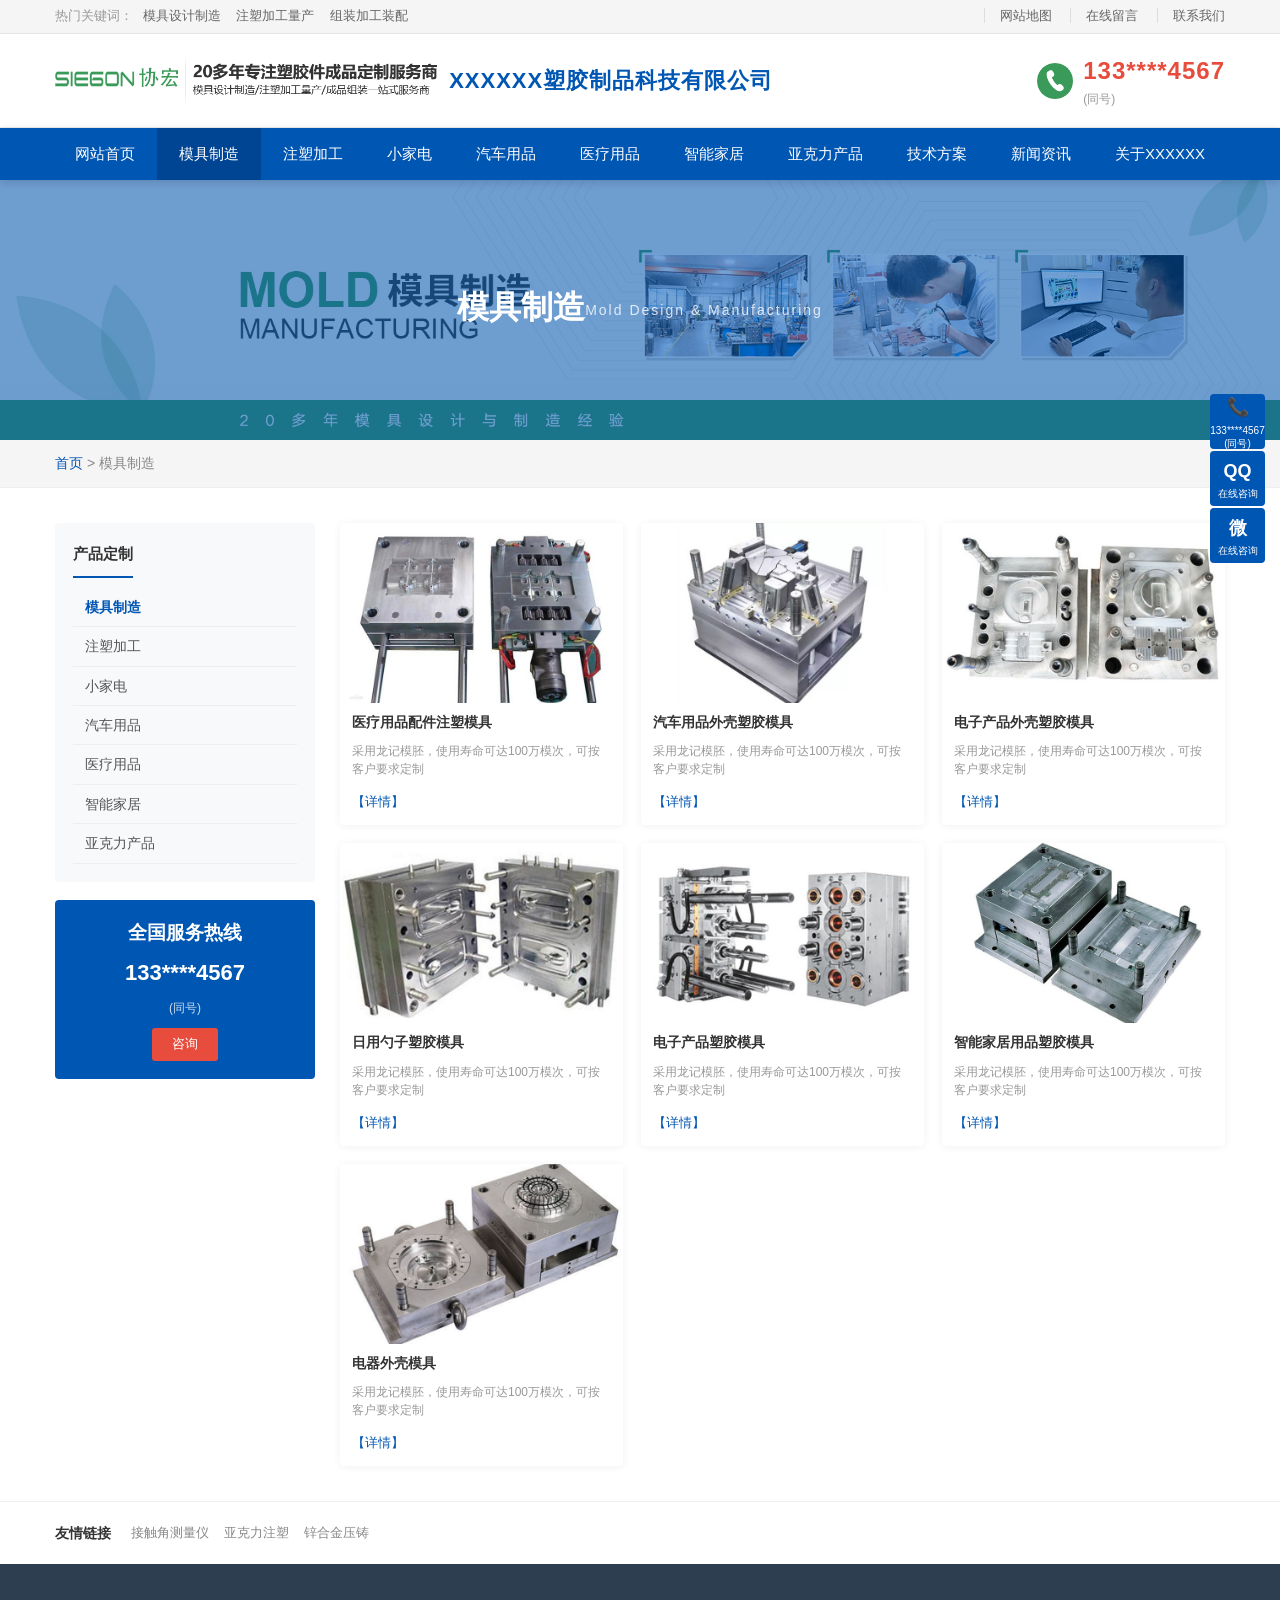
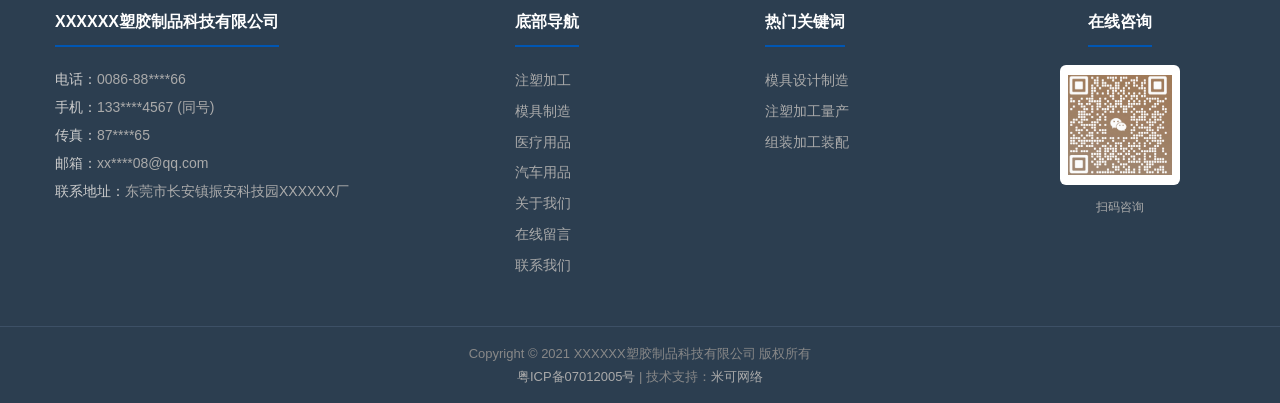
<file: moju/index.html>
<!doctype html>
<html lang="zh-CN">
  <head>
    <meta charset="UTF-8" />
    <meta name="viewport" content="width=device-width, initial-scale=1.0" />
    <title>模具制造 - XXXXXX塑胶制品科技有限公司</title>
    <link rel="stylesheet" href="../css/style.css" />
    <link rel="stylesheet" href="../css/animate.css" />
  </head>
  <body>
    <!-- 顶部工具栏 -->
    <div class="top-bar">
      <div class="container">
        <div class="top-bar-left">
          <span class="hot-keywords">热门关键词：</span>
          <a href="../moju/index.html">模具设计制造</a>
          <a href="../zhusu/index.html">注塑加工量产</a>
          <a href="../product/index.html">组装加工装配</a>
        </div>
        <div class="top-bar-right">
          <a href="../sitemap.html">网站地图</a>
          <a href="../about/index.html#about-07">在线留言</a>
          <a href="../about/index.html#about-07">联系我们</a>
        </div>
      </div>
    </div>

    <!-- 主头部：Logo + 电话 -->
    <header class="main-header">
      <div class="container">
        <div class="header-logo">
          <a href="../index.html">
            <img src="../images/logo.png" alt="XXXXXX塑胶制品科技有限公司" />
            <span class="logo-text">XXXXXX塑胶制品科技有限公司</span>
          </a>
        </div>
        <div class="header-phone">
          <img src="../images/phone-icon.png" alt="电话图标" />
          <div class="phone-info">
            <span class="phone-number">133****4567</span>
            <span class="phone-note">(同号)</span>
          </div>
        </div>
      </div>
    </header>

    <!-- 主导航栏 -->
    <nav class="main-nav">
      <div class="container">
        <button class="menu-toggle" id="menuToggle" aria-label="菜单">
          ☰
        </button>
        <ul class="nav-list" id="navList">
          <li><a href="../index.html">网站首页</a></li>
          <li class="active"><a href="../moju/index.html">模具制造</a></li>
          <li><a href="../zhusu/index.html">注塑加工</a></li>
          <li><a href="../product/index.html">小家电</a></li>
          <li><a href="../case/index.html">汽车用品</a></li>
          <li><a href="../yiliao/index.html">医疗用品</a></li>
          <li><a href="../zhineng/index.html">智能家居</a></li>
          <li><a href="../other/index.html">亚克力产品</a></li>
          <li><a href="../video/index.html">技术方案</a></li>
          <li class="has-dropdown">
            <a href="../news/index.html">新闻资讯</a>
            <ul class="dropdown">
              <li><a href="../news/index.html">公司新闻</a></li>
              <li><a href="../news/index.html">行业动态</a></li>
              <li><a href="../news/index.html">常见问题</a></li>
            </ul>
          </li>
          <li class="has-dropdown">
            <a href="../about/index.html">关于XXXXXX</a>
            <ul class="dropdown">
              <li><a href="../about/index.html#about-01">公司简介</a></li>
              <li><a href="../about/index.html#about-02">专利证书</a></li>
              <li><a href="../about/index.html#about-03">合作客户</a></li>
              <li><a href="../about/index.html#about-04">发展历程</a></li>
              <li><a href="../about/index.html#about-05">公司优势</a></li>
              <li><a href="../about/index.html#about-06">生产环境</a></li>
              <li><a href="../about/index.html#about-07">联系我们</a></li>
            </ul>
          </li>
        </ul>
      </div>
    </nav>

    <!-- Banner -->
    <section class="sub-banner">
      <img src="../images/banner-moju.jpg" alt="模具制造" />
      <div class="sub-banner-overlay">
        <h1>模具制造</h1>
        <p>Mold Design & Manufacturing</p>
      </div>
    </section>

    <!-- 面包屑导航 -->
    <div class="breadcrumb">
      <div class="container">
        <a href="../index.html">首页</a> &gt; <span>模具制造</span>
      </div>
    </div>

    <!-- 主体内容区域 -->
    <section class="sub-layout">
      <div class="container">
        <!-- 左侧：产品列表 -->
        <div class="sub-main">
          <div class="sub-product-grid">
            <div class="sub-product-card">
              <a href="#" title="医疗用品配件注塑模具">
                <img
                  src="../images/sub/moju-365.jpg"
                  alt="医疗用品配件注塑模具"
                />
                <h4>医疗用品配件注塑模具</h4>
              </a>
              <p class="card-desc">
                采用龙记模胚，使用寿命可达100万模次，可按客户要求定制
              </p>
              <a href="#" class="card-detail">【详情】</a>
            </div>
            <div class="sub-product-card">
              <a href="#" title="汽车用品外壳塑胶模具">
                <img
                  src="../images/sub/moju-364.jpg"
                  alt="汽车用品外壳塑胶模具"
                />
                <h4>汽车用品外壳塑胶模具</h4>
              </a>
              <p class="card-desc">
                采用龙记模胚，使用寿命可达100万模次，可按客户要求定制
              </p>
              <a href="#" class="card-detail">【详情】</a>
            </div>
            <div class="sub-product-card">
              <a href="#" title="电子产品外壳塑胶模具">
                <img
                  src="../images/sub/moju-363.jpg"
                  alt="电子产品外壳塑胶模具"
                />
                <h4>电子产品外壳塑胶模具</h4>
              </a>
              <p class="card-desc">
                采用龙记模胚，使用寿命可达100万模次，可按客户要求定制
              </p>
              <a href="#" class="card-detail">【详情】</a>
            </div>
            <div class="sub-product-card">
              <a href="#" title="日用勺子塑胶模具">
                <img src="../images/sub/moju-362.jpg" alt="日用勺子塑胶模具" />
                <h4>日用勺子塑胶模具</h4>
              </a>
              <p class="card-desc">
                采用龙记模胚，使用寿命可达100万模次，可按客户要求定制
              </p>
              <a href="#" class="card-detail">【详情】</a>
            </div>
            <div class="sub-product-card">
              <a href="#" title="电子产品塑胶模具">
                <img src="../images/sub/moju-361.jpg" alt="电子产品塑胶模具" />
                <h4>电子产品塑胶模具</h4>
              </a>
              <p class="card-desc">
                采用龙记模胚，使用寿命可达100万模次，可按客户要求定制
              </p>
              <a href="#" class="card-detail">【详情】</a>
            </div>
            <div class="sub-product-card">
              <a href="#" title="智能家居用品塑胶模具">
                <img
                  src="../images/sub/moju-360.jpg"
                  alt="智能家居用品塑胶模具"
                />
                <h4>智能家居用品塑胶模具</h4>
              </a>
              <p class="card-desc">
                采用龙记模胚，使用寿命可达100万模次，可按客户要求定制
              </p>
              <a href="#" class="card-detail">【详情】</a>
            </div>
            <div class="sub-product-card">
              <a href="#" title="电器外壳模具">
                <img src="../images/sub/moju-359.jpg" alt="电器外壳模具" />
                <h4>电器外壳模具</h4>
              </a>
              <p class="card-desc">
                采用龙记模胚，使用寿命可达100万模次，可按客户要求定制
              </p>
              <a href="#" class="card-detail">【详情】</a>
            </div>
          </div>
        </div>

        <!-- 右侧：侧边栏 -->
        <div class="sub-sidebar">
          <!-- 产品定制 -->
          <div class="sidebar-box sidebar-links">
            <h3>产品定制</h3>
            <a href="../moju/index.html" class="active">模具制造</a>
            <a href="../zhusu/index.html">注塑加工</a>
            <a href="../product/index.html">小家电</a>
            <a href="../case/index.html">汽车用品</a>
            <a href="../yiliao/index.html">医疗用品</a>
            <a href="../zhineng/index.html">智能家居</a>
            <a href="../other/index.html">亚克力产品</a>
          </div>

          <!-- 全国服务热线 -->
          <div class="hotline-box">
            <h3>全国服务热线</h3>
            <div class="hotline-number">133****4567</div>
            <div class="hotline-note">(同号)</div>
            <a href="tel:133****4567" class="btn-consult-inline">咨询</a>
          </div>
        </div>
      </div>
    </section>

    <!-- 友情链接 -->
    <section class="friendly-links">
      <div class="container">
        <h3>友情链接</h3>
        <div class="links-list">
          <a href="http://www.sindin.com.cn/" target="_blank">接触角测量仪</a>
          <a href="https://www.gdxiehong.com/" target="_blank">亚克力注塑</a>
          <a href="https://www.en-chuang.com/" target="_blank">锌合金压铸</a>
        </div>
      </div>
    </section>

    <!-- 页脚 -->
    <footer class="main-footer" id="contact">
      <div class="container">
        <div class="footer-columns">
          <div class="footer-col">
            <h4>XXXXXX塑胶制品科技有限公司</h4>
            <p><span class="label">电话：</span>0086-88****66</p>
            <p><span class="label">手机：</span>133****4567 (同号)</p>
            <p><span class="label">传真：</span>87****65</p>
            <p><span class="label">邮箱：</span>xx****08@qq.com</p>
            <p>
              <span class="label">联系地址：</span
              >东莞市长安镇振安科技园XXXXXX厂
            </p>
          </div>
          <div class="footer-col">
            <h4>底部导航</h4>
            <a href="../zhusu/index.html">注塑加工</a>
            <a href="../moju/index.html">模具制造</a>
            <a href="../yiliao/index.html">医疗用品</a>
            <a href="../case/index.html">汽车用品</a>
            <a href="../about/index.html">关于我们</a>
            <a href="../about/index.html#about-07">在线留言</a>
            <a href="../about/index.html#about-07">联系我们</a>
          </div>
          <div class="footer-col">
            <h4>热门关键词</h4>
            <a href="../moju/index.html">模具设计制造</a>
            <a href="../zhusu/index.html">注塑加工量产</a>
            <a href="../product/index.html">组装加工装配</a>
          </div>
          <div class="footer-col footer-qr">
            <h4>在线咨询</h4>
            <div class="qr-code">
              <img src="../images/wechat-qr.png" alt="微信二维码" />
            </div>
            <p>扫码咨询</p>
          </div>
        </div>
      </div>
      <div class="footer-bottom">
        <div class="container">
          <p>Copyright © 2021 XXXXXX塑胶制品科技有限公司 版权所有</p>
          <p>
            <a href="https://beian.miit.gov.cn/" target="_blank"
              >粤ICP备07012005号</a
            >
            | 技术支持：<a href="http://www.mikeidea.com/" target="_blank"
              >米可网络</a
            >
          </p>
        </div>
      </div>
    </footer>

    <!-- 侧边浮动工具栏 -->
    <div class="floating-toolbar">
      <a href="#" class="float-btn back-top" id="backTop" title="返回顶部">
        <span>↑</span>
        <small>返回顶部</small>
      </a>
      <a href="tel:133****4567" class="float-btn phone-btn" title="电话咨询">
        <span>📞</span>
        <small>133****4567<br />(同号)</small>
      </a>
      <a
        href="http://wpa.qq.com/msgrd?v=3&uin=88888888&site=qq&menu=yes"
        target="_blank"
        class="float-btn qq-btn"
        title="QQ在线咨询"
      >
        <span>QQ</span>
        <small>在线咨询</small>
      </a>
      <div class="float-btn wechat-btn" title="在线咨询">
        <span>微</span>
        <small>在线咨询</small>
        <div class="wechat-popup">
          <img src="../images/wechat-qr.png" alt="微信二维码" />
          <p>扫码添加微信</p>
        </div>
      </div>
    </div>

    <script src="../js/main.js"></script>
  </body>
</html>
</file>
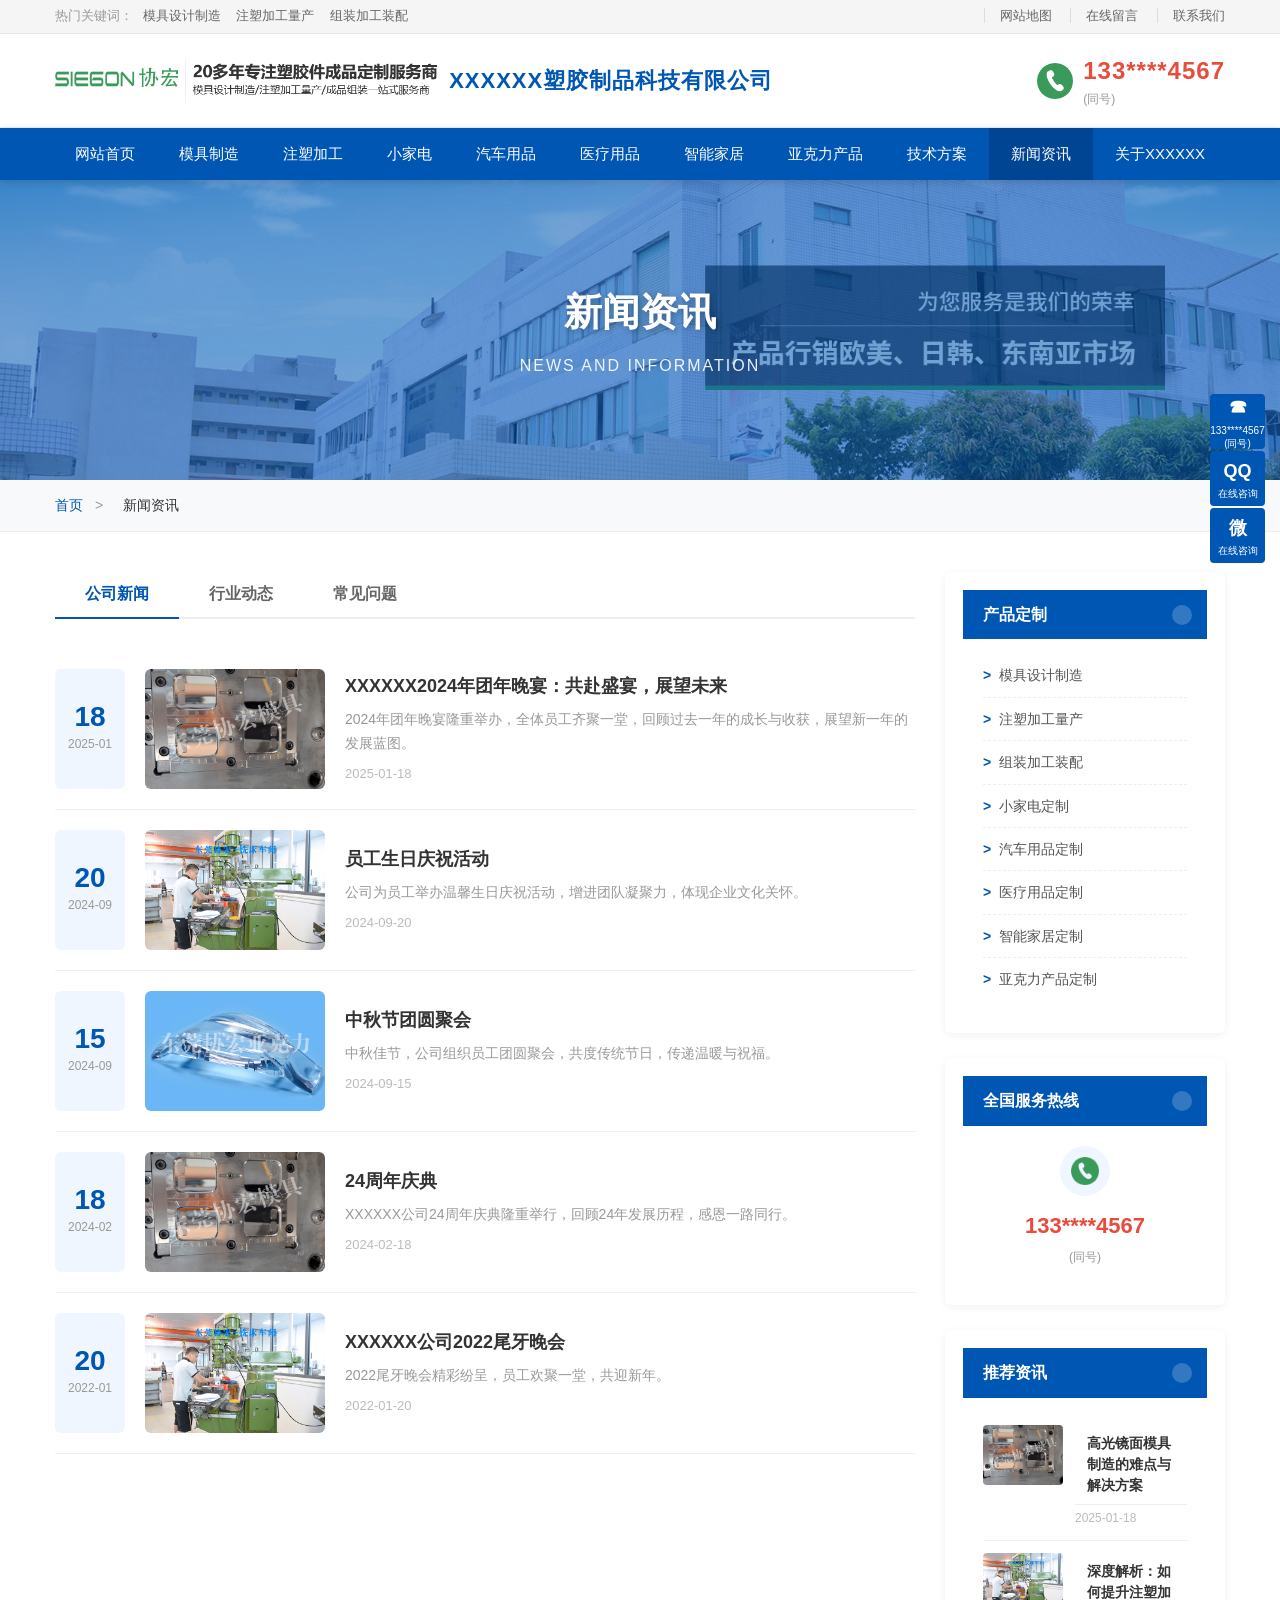
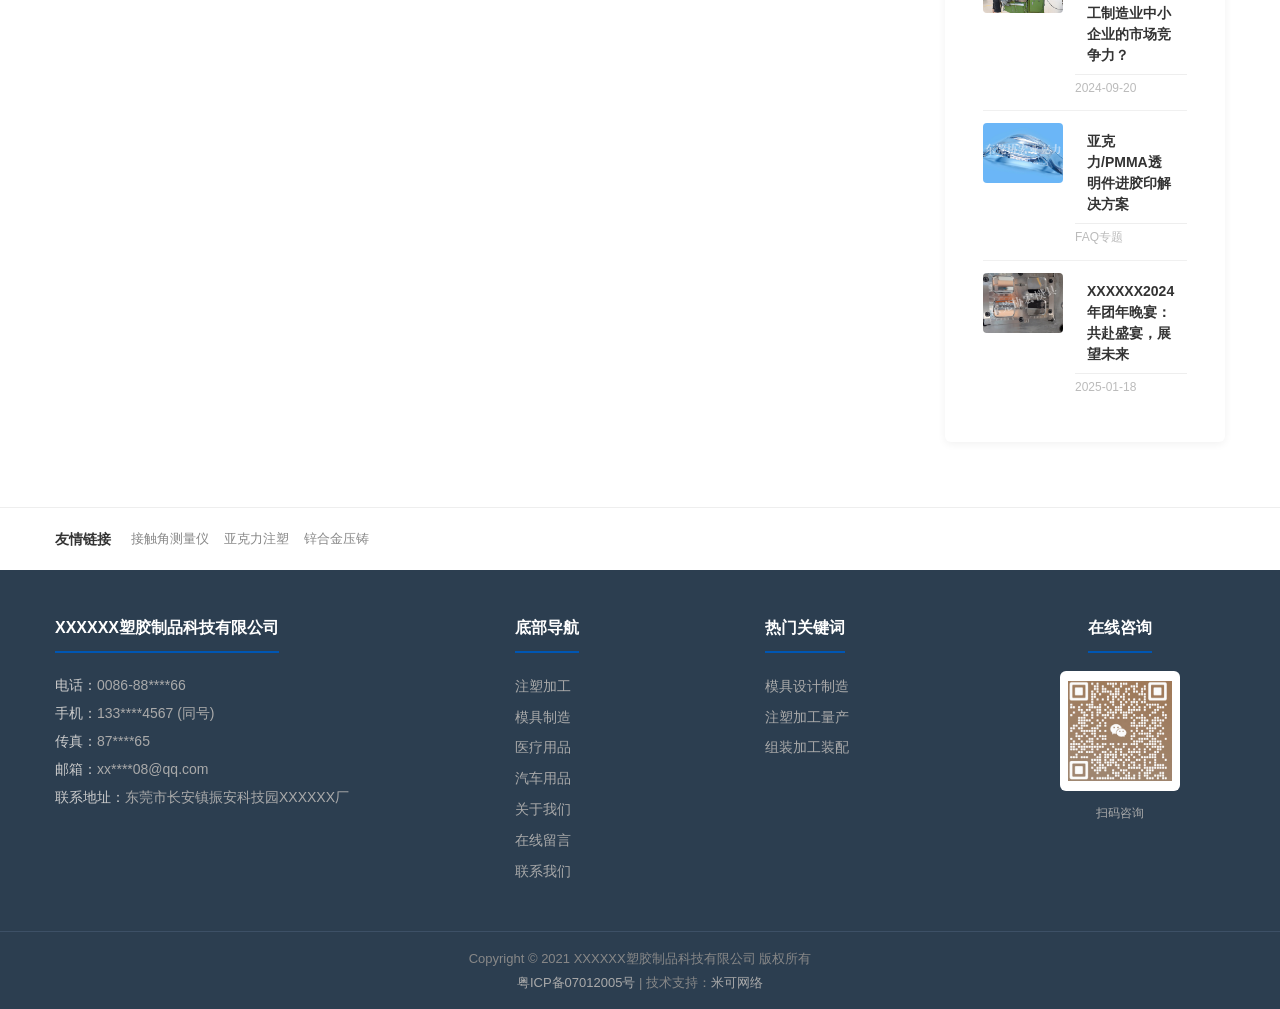
<file: news/index.html>
<!doctype html>
<html lang="zh-CN">
  <head>
    <meta charset="UTF-8" />
    <meta name="viewport" content="width=device-width, initial-scale=1.0" />
    <title>新闻资讯 - XXXXXX塑胶制品科技有限公司</title>
    <link rel="stylesheet" href="../css/style.css" />
    <link rel="stylesheet" href="../css/animate.css" />
    <style>
      /* ========== Sub-page Banner ========== */
      .sub-banner {
        position: relative;
        height: 300px;
        overflow: hidden;
      }
      .sub-banner img {
        width: 100%;
        height: 100%;
        object-fit: cover;
      }
      .sub-banner-overlay {
        position: absolute;
        top: 0;
        left: 0;
        width: 100%;
        height: 100%;
        background: rgba(0, 86, 179, 0.55);
        display: flex;
        align-items: center;
        justify-content: center;
      }
      .sub-banner-text {
        text-align: center;
        color: #fff;
      }
      .sub-banner-text h2 {
        font-size: 38px;
        font-weight: 700;
        margin-bottom: 10px;
        text-shadow: 2px 2px 6px rgba(0, 0, 0, 0.3);
      }
      .sub-banner-text p {
        font-size: 16px;
        letter-spacing: 2px;
        opacity: 0.9;
      }

      /* ========== Breadcrumb ========== */
      .breadcrumb {
        background: #f8f9fa;
        padding: 14px 0;
        border-bottom: 1px solid #eee;
        font-size: 14px;
      }
      .breadcrumb a {
        color: #0056b3;
        transition: color 0.3s;
      }
      .breadcrumb a:hover {
        color: #e74c3c;
      }
      .breadcrumb span {
        color: #999;
        margin: 0 8px;
      }
      .breadcrumb .current {
        color: #333;
      }

      /* ========== Sub-page Content Layout ========== */
      .sub-page-content {
        padding: 40px 0;
        background: #fff;
      }
      .sub-page-layout {
        display: flex;
        gap: 30px;
      }
      .sub-page-main {
        flex: 1;
        min-width: 0;
      }
      .sub-page-sidebar {
        flex: 0 0 280px;
      }

      /* ========== News List Tabs ========== */
      .news-list-tabs {
        display: flex;
        gap: 0;
        margin-bottom: 30px;
        border-bottom: 2px solid #eee;
      }
      .news-list-tab-btn {
        padding: 12px 30px;
        font-size: 16px;
        font-weight: 600;
        color: #666;
        background: transparent;
        border: none;
        cursor: pointer;
        transition: all 0.3s;
        position: relative;
      }
      .news-list-tab-btn.active {
        color: #0056b3;
      }
      .news-list-tab-btn.active::after {
        content: "";
        position: absolute;
        bottom: -2px;
        left: 0;
        width: 100%;
        height: 2px;
        background: #0056b3;
      }
      .news-list-tab-btn:hover:not(.active) {
        color: #0056b3;
      }
      .news-list-panel {
        display: none;
      }
      .news-list-panel.active {
        display: block;
        animation: fadeIn 0.4s ease;
      }

      /* ========== News List Items ========== */
      .news-list-item {
        display: flex;
        gap: 20px;
        padding: 20px 0;
        border-bottom: 1px solid #f0f0f0;
        transition: all 0.3s;
      }
      .news-list-item:hover {
        background: #f8f9fa;
      }
      .news-list-item .news-date {
        flex: 0 0 70px;
        text-align: center;
        padding: 10px 0;
        background: #f0f6ff;
        border-radius: 6px;
        display: flex;
        flex-direction: column;
        align-items: center;
        justify-content: center;
      }
      .news-list-item .date-day {
        display: block;
        font-size: 28px;
        font-weight: 700;
        color: #0056b3;
        line-height: 1;
      }
      .news-list-item .date-month {
        display: block;
        font-size: 12px;
        color: #999;
        margin-top: 4px;
      }
      .news-list-item .news-thumb {
        flex: 0 0 180px;
        height: 120px;
        border-radius: 6px;
        overflow: hidden;
      }
      .news-list-item .news-thumb img {
        width: 100%;
        height: 100%;
        object-fit: cover;
        transition: transform 0.5s;
      }
      .news-list-item:hover .news-thumb img {
        transform: scale(1.05);
      }
      .news-list-item .news-info {
        flex: 1;
        display: flex;
        flex-direction: column;
        justify-content: center;
      }
      .news-list-item .news-info h3 {
        font-size: 18px;
        color: #333;
        margin-bottom: 8px;
        line-height: 1.5;
      }
      .news-list-item .news-info h3 a {
        color: #333;
        transition: color 0.3s;
      }
      .news-list-item .news-info h3 a:hover {
        color: #0056b3;
      }
      .news-list-item .news-info p {
        font-size: 14px;
        color: #999;
        line-height: 1.7;
        display: -webkit-box;
        -webkit-line-clamp: 2;
        -webkit-box-orient: vertical;
        overflow: hidden;
      }
      .news-list-item .news-info .news-meta {
        font-size: 13px;
        color: #bbb;
        margin-top: 8px;
      }

      /* ========== Sidebar ========== */
      .sidebar-box {
        background: #fff;
        border-radius: 6px;
        box-shadow: 0 2px 8px rgba(0, 0, 0, 0.06);
        margin-bottom: 25px;
        overflow: hidden;
      }
      .sidebar-title {
        font-size: 16px;
        font-weight: 700;
        color: #fff;
        background: #0056b3;
        padding: 12px 20px;
        position: relative;
      }
      .sidebar-title::after {
        content: "";
        position: absolute;
        right: 15px;
        top: 50%;
        transform: translateY(-50%);
        width: 20px;
        height: 20px;
        background: rgba(255, 255, 255, 0.2);
        border-radius: 50%;
      }
      .sidebar-content {
        padding: 15px 20px;
      }
      .sidebar-links a {
        display: block;
        padding: 10px 0;
        font-size: 14px;
        color: #555;
        border-bottom: 1px dashed #eee;
        transition: all 0.3s;
      }
      .sidebar-links a:last-child {
        border-bottom: none;
      }
      .sidebar-links a:hover {
        color: #0056b3;
        padding-left: 5px;
      }
      .sidebar-links a::before {
        content: ">";
        color: #0056b3;
        margin-right: 8px;
        font-weight: 700;
      }
      .sidebar-hotline {
        text-align: center;
        padding: 20px;
      }
      .sidebar-hotline-icon {
        width: 50px;
        height: 50px;
        margin: 0 auto 12px;
        background: #f0f6ff;
        border-radius: 50%;
        display: flex;
        align-items: center;
        justify-content: center;
      }
      .sidebar-hotline-icon img {
        width: 28px;
        height: 28px;
      }
      .sidebar-hotline-number {
        font-size: 22px;
        font-weight: 700;
        color: #e74c3c;
        margin-bottom: 5px;
      }
      .sidebar-hotline-note {
        font-size: 12px;
        color: #999;
      }
      .sidebar-recommend-item {
        display: flex;
        gap: 12px;
        padding: 12px 0;
        border-bottom: 1px solid #f0f0f0;
      }
      .sidebar-recommend-item:last-child {
        border-bottom: none;
      }
      .sidebar-recommend-thumb {
        flex: 0 0 80px;
        height: 60px;
        border-radius: 4px;
        overflow: hidden;
      }
      .sidebar-recommend-thumb img {
        width: 100%;
        height: 100%;
        object-fit: cover;
      }
      .sidebar-recommend-info h4 {
        font-size: 14px;
        color: #333;
        line-height: 1.5;
      }
      .sidebar-recommend-info h4 a {
        color: #333;
        transition: color 0.3s;
      }
      .sidebar-recommend-info h4 a:hover {
        color: #0056b3;
      }
      .sidebar-recommend-info .sidebar-date {
        font-size: 12px;
        color: #bbb;
        margin-top: 4px;
      }

      /* ========== Responsive ========== */
      @media (max-width: 992px) {
        .sub-banner {
          height: 220px;
        }
        .sub-banner-text h2 {
          font-size: 28px;
        }
        .sub-page-layout {
          flex-direction: column;
        }
        .sub-page-sidebar {
          flex: none;
        }
      }
      @media (max-width: 768px) {
        .sub-banner {
          height: 180px;
        }
        .sub-banner-text h2 {
          font-size: 24px;
        }
        .sub-banner-text p {
          font-size: 14px;
        }
        .news-list-item {
          flex-direction: column;
          gap: 12px;
        }
        .news-list-item .news-thumb {
          flex: none;
          height: 180px;
          width: 100%;
        }
        .news-list-item .news-date {
          flex: none;
          width: 100%;
          padding: 8px;
        }
        .news-list-item .news-date .date-day {
          font-size: 20px;
        }
      }
    </style>
  </head>
  <body>
    <!-- 顶部工具栏 -->
    <div class="top-bar">
      <div class="container">
        <div class="top-bar-left">
          <span class="hot-keywords">热门关键词：</span>
          <a href="../index.html#moju">模具设计制造</a>
          <a href="../index.html#zhusu">注塑加工量产</a>
          <a href="../index.html#zhusu">组装加工装配</a>
        </div>
        <div class="top-bar-right">
          <a href="../index.html#sitemap">网站地图</a>
          <a href="../index.html#contact">在线留言</a>
          <a href="../index.html#contact">联系我们</a>
        </div>
      </div>
    </div>

    <!-- 主头部：Logo + 电话 -->
    <header class="main-header">
      <div class="container">
        <div class="header-logo">
          <a href="../index.html">
            <img src="../images/logo.png" alt="XXXXXX塑胶制品科技有限公司" />
            <span class="logo-text">XXXXXX塑胶制品科技有限公司</span>
          </a>
        </div>
        <div class="header-phone">
          <img src="../images/phone-icon.png" alt="电话图标" />
          <div class="phone-info">
            <span class="phone-number">133****4567</span>
            <span class="phone-note">(同号)</span>
          </div>
        </div>
      </div>
    </header>

    <!-- 主导航栏 -->
    <nav class="main-nav">
      <div class="container">
        <button class="menu-toggle" id="menuToggle" aria-label="菜单">
          ☰
        </button>
        <ul class="nav-list" id="navList">
          <li><a href="../index.html">网站首页</a></li>
          <li><a href="../index.html#moju">模具制造</a></li>
          <li><a href="../index.html#zhusu">注塑加工</a></li>
          <li><a href="../index.html#product">小家电</a></li>
          <li><a href="../index.html#case">汽车用品</a></li>
          <li><a href="../index.html#yiliao">医疗用品</a></li>
          <li><a href="../index.html#zhineng">智能家居</a></li>
          <li><a href="../index.html#other">亚克力产品</a></li>
          <li><a href="../index.html#video">技术方案</a></li>
          <li class="has-dropdown active">
            <a href="index.html">新闻资讯</a>
            <ul class="dropdown">
              <li><a href="#tab-company">公司新闻</a></li>
              <li><a href="#tab-industry">行业动态</a></li>
              <li><a href="#tab-faq">常见问题</a></li>
            </ul>
          </li>
          <li class="has-dropdown">
            <a href="../index.html#about">关于XXXXXX</a>
            <ul class="dropdown">
              <li><a href="../index.html#about-01">公司简介</a></li>
              <li><a href="../index.html#about-02">专利证书</a></li>
              <li><a href="../index.html#about-03">合作客户</a></li>
              <li><a href="../index.html#about-04">发展历程</a></li>
              <li><a href="../index.html#about-05">公司优势</a></li>
              <li><a href="../index.html#about-06">生产环境</a></li>
              <li><a href="../index.html#about-07">联系我们</a></li>
            </ul>
          </li>
        </ul>
      </div>
    </nav>

    <!-- 子页面Banner -->
    <section class="sub-banner">
      <img src="../images/banner-news.jpg" alt="新闻资讯" />
      <div class="sub-banner-overlay">
        <div class="sub-banner-text">
          <h2>新闻资讯</h2>
          <p>NEWS AND INFORMATION</p>
        </div>
      </div>
    </section>

    <!-- 面包屑导航 -->
    <div class="breadcrumb">
      <div class="container">
        <a href="../index.html">首页</a>
        <span>&gt;</span>
        <span class="current">新闻资讯</span>
      </div>
    </div>

    <!-- 新闻内容区域 -->
    <section class="sub-page-content">
      <div class="container">
        <div class="sub-page-layout">
          <!-- 左侧：新闻内容 -->
          <div class="sub-page-main">
            <div class="news-list-tabs">
              <button class="news-list-tab-btn active" data-tab="tab-company">
                公司新闻
              </button>
              <button class="news-list-tab-btn" data-tab="tab-industry">
                行业动态
              </button>
              <button class="news-list-tab-btn" data-tab="tab-faq">
                常见问题
              </button>
            </div>

            <!-- 公司新闻 -->
            <div class="news-list-panel active" id="tab-company">
              <div class="news-list-item">
                <div class="news-date">
                  <span class="date-day">18</span>
                  <span class="date-month">2025-01</span>
                </div>
                <div class="news-thumb">
                  <img src="../images/news1.jpg" alt="XXXXXX2024年团年晚宴" />
                </div>
                <div class="news-info">
                  <h3>
                    <a href="#">XXXXXX2024年团年晚宴：共赴盛宴，展望未来</a>
                  </h3>
                  <p>
                    2024年团年晚宴隆重举办，全体员工齐聚一堂，回顾过去一年的成长与收获，展望新一年的发展蓝图。
                  </p>
                  <div class="news-meta">2025-01-18</div>
                </div>
              </div>
              <div class="news-list-item">
                <div class="news-date">
                  <span class="date-day">20</span>
                  <span class="date-month">2024-09</span>
                </div>
                <div class="news-thumb">
                  <img src="../images/news2.jpg" alt="员工生日庆祝活动" />
                </div>
                <div class="news-info">
                  <h3><a href="#">员工生日庆祝活动</a></h3>
                  <p>
                    公司为员工举办温馨生日庆祝活动，增进团队凝聚力，体现企业文化关怀。
                  </p>
                  <div class="news-meta">2024-09-20</div>
                </div>
              </div>
              <div class="news-list-item">
                <div class="news-date">
                  <span class="date-day">15</span>
                  <span class="date-month">2024-09</span>
                </div>
                <div class="news-thumb">
                  <img src="../images/news3.jpg" alt="中秋节团圆聚会" />
                </div>
                <div class="news-info">
                  <h3><a href="#">中秋节团圆聚会</a></h3>
                  <p>
                    中秋佳节，公司组织员工团圆聚会，共度传统节日，传递温暖与祝福。
                  </p>
                  <div class="news-meta">2024-09-15</div>
                </div>
              </div>
              <div class="news-list-item">
                <div class="news-date">
                  <span class="date-day">18</span>
                  <span class="date-month">2024-02</span>
                </div>
                <div class="news-thumb">
                  <img src="../images/news1.jpg" alt="24周年庆典" />
                </div>
                <div class="news-info">
                  <h3><a href="#">24周年庆典</a></h3>
                  <p>
                    XXXXXX公司24周年庆典隆重举行，回顾24年发展历程，感恩一路同行。
                  </p>
                  <div class="news-meta">2024-02-18</div>
                </div>
              </div>
              <div class="news-list-item">
                <div class="news-date">
                  <span class="date-day">20</span>
                  <span class="date-month">2022-01</span>
                </div>
                <div class="news-thumb">
                  <img src="../images/news2.jpg" alt="XXXXXX公司2022尾牙晚会" />
                </div>
                <div class="news-info">
                  <h3><a href="#">XXXXXX公司2022尾牙晚会</a></h3>
                  <p>2022尾牙晚会精彩纷呈，员工欢聚一堂，共迎新年。</p>
                  <div class="news-meta">2022-01-20</div>
                </div>
              </div>
            </div>

            <!-- 行业动态 -->
            <div class="news-list-panel" id="tab-industry">
              <div class="news-list-item">
                <div class="news-date">
                  <span class="date-day">08</span>
                  <span class="date-month">08月</span>
                </div>
                <div class="news-thumb">
                  <img
                    src="../images/news1.jpg"
                    alt="注塑模具质量决定产品质量"
                  />
                </div>
                <div class="news-info">
                  <h3>
                    <a href="#">为你解析塑胶产品质量的"基因"密码——注塑模具</a>
                  </h3>
                  <p>
                    注塑模具质量决定产品质量，深入解析模具设计与制造对塑胶产品品质的关键影响。
                  </p>
                  <div class="news-meta">注塑模具质量决定产品质量</div>
                </div>
              </div>
              <div class="news-list-item">
                <div class="news-date">
                  <span class="date-day">07</span>
                  <span class="date-month">07月</span>
                </div>
                <div class="news-thumb">
                  <img
                    src="../images/news2.jpg"
                    alt="提升注塑加工制造业竞争力"
                  />
                </div>
                <div class="news-info">
                  <h3>
                    <a href="#"
                      >深度解析：如何提升注塑加工制造业中小企业的市场竞争力？</a
                    >
                  </h3>
                  <p>
                    从技术升级、品质管控、成本优化等多角度分析中小企业提升竞争力的有效策略。
                  </p>
                  <div class="news-meta">提升竞争力策略</div>
                </div>
              </div>
              <div class="news-list-item">
                <div class="news-date">
                  <span class="date-day">06</span>
                  <span class="date-month">06月</span>
                </div>
                <div class="news-thumb">
                  <img
                    src="../images/news3.jpg"
                    alt="模具进胶方式提升生产效率"
                  />
                </div>
                <div class="news-info">
                  <h3>
                    <a href="#">详述注塑模具进胶方式：突破传统，提升生产效率</a>
                  </h3>
                  <p>
                    详解各类模具进胶方式的优缺点及适用场景，帮助企业选择最优方案提升生产效率。
                  </p>
                  <div class="news-meta">模具进胶方式影响生产效率</div>
                </div>
              </div>
              <div class="news-list-item">
                <div class="news-date">
                  <span class="date-day">05</span>
                  <span class="date-month">05月</span>
                </div>
                <div class="news-thumb">
                  <img
                    src="../images/news1.jpg"
                    alt="高光镜面模具制造难点与方案"
                  />
                </div>
                <div class="news-info">
                  <h3><a href="#">高光镜面模具制造的难点与解决方案</a></h3>
                  <p>
                    探讨高光镜面注塑模具在制造过程中的技术难点及行业解决方案，助力品质提升。
                  </p>
                  <div class="news-meta">技术难点与行业方案</div>
                </div>
              </div>
            </div>

            <!-- 常见问题 -->
            <div class="news-list-panel" id="tab-faq">
              <div class="news-list-item">
                <div class="news-date">
                  <span class="date-day">01</span>
                  <span class="date-month">FAQ</span>
                </div>
                <div class="news-thumb">
                  <img
                    src="../images/news3.jpg"
                    alt="亚克力透明件进胶印解决方案"
                  />
                </div>
                <div class="news-info">
                  <h3><a href="#">亚克力/PMMA透明件进胶印解决方案</a></h3>
                  <p>
                    针对亚克力及PMMA透明件注塑过程中常见的进胶印缺陷，提供5步系统化控制方案。
                  </p>
                  <div class="news-meta">5步缺陷控制</div>
                </div>
              </div>
              <div class="news-list-item">
                <div class="news-date">
                  <span class="date-day">02</span>
                  <span class="date-month">FAQ</span>
                </div>
                <div class="news-thumb">
                  <img src="../images/news2.jpg" alt="PC透明件进胶印排查" />
                </div>
                <div class="news-info">
                  <h3><a href="#">PC透明件进胶印问题排查</a></h3>
                  <p>
                    系统排查PC透明件注塑进胶印问题的产生原因，提供工艺优化建议与解决方案。
                  </p>
                  <div class="news-meta">PC透明件工艺优化</div>
                </div>
              </div>
              <div class="news-list-item">
                <div class="news-date">
                  <span class="date-day">03</span>
                  <span class="date-month">FAQ</span>
                </div>
                <div class="news-thumb">
                  <img src="../images/news1.jpg" alt="提高厚壁塑胶件透明度" />
                </div>
                <div class="news-info">
                  <h3><a href="#">如何提高厚壁塑胶件的透明度</a></h3>
                  <p>
                    从材料选择、模具设计、注塑工艺参数等维度详解厚壁塑胶件透明度提升方法。
                  </p>
                  <div class="news-meta">厚壁件工艺方法</div>
                </div>
              </div>
              <div class="news-list-item">
                <div class="news-date">
                  <span class="date-day">04</span>
                  <span class="date-month">FAQ</span>
                </div>
                <div class="news-thumb">
                  <img src="../images/news3.jpg" alt="PMMA透明件缺陷控制技术" />
                </div>
                <div class="news-info">
                  <h3><a href="#">PMMA透明件缺陷控制技术</a></h3>
                  <p>
                    分享PMMA亚克力透明件注塑加工中的缺陷控制技术与实用技巧，确保产品品质。
                  </p>
                  <div class="news-meta">亚克力加工技巧</div>
                </div>
              </div>
            </div>
          </div>

          <!-- 右侧：侧边栏 -->
          <div class="sub-page-sidebar">
            <!-- 产品定制 -->
            <div class="sidebar-box">
              <div class="sidebar-title">产品定制</div>
              <div class="sidebar-content sidebar-links">
                <a href="../index.html#moju">模具设计制造</a>
                <a href="../index.html#zhusu">注塑加工量产</a>
                <a href="../index.html#zhusu">组装加工装配</a>
                <a href="../index.html#product">小家电定制</a>
                <a href="../index.html#case">汽车用品定制</a>
                <a href="../index.html#yiliao">医疗用品定制</a>
                <a href="../index.html#zhineng">智能家居定制</a>
                <a href="../index.html#other">亚克力产品定制</a>
              </div>
            </div>

            <!-- 全国服务热线 -->
            <div class="sidebar-box">
              <div class="sidebar-title">全国服务热线</div>
              <div class="sidebar-content sidebar-hotline">
                <div class="sidebar-hotline-icon">
                  <img src="../images/phone-icon.png" alt="电话图标" />
                </div>
                <div class="sidebar-hotline-number">133****4567</div>
                <div class="sidebar-hotline-note">(同号)</div>
              </div>
            </div>

            <!-- 推荐资讯 -->
            <div class="sidebar-box">
              <div class="sidebar-title">推荐资讯</div>
              <div class="sidebar-content">
                <div class="sidebar-recommend-item">
                  <div class="sidebar-recommend-thumb">
                    <img src="../images/news1.jpg" alt="高光镜面模具制造" />
                  </div>
                  <div class="sidebar-recommend-info">
                    <h4><a href="#">高光镜面模具制造的难点与解决方案</a></h4>
                    <div class="sidebar-date">2025-01-18</div>
                  </div>
                </div>
                <div class="sidebar-recommend-item">
                  <div class="sidebar-recommend-thumb">
                    <img src="../images/news2.jpg" alt="注塑加工竞争力" />
                  </div>
                  <div class="sidebar-recommend-info">
                    <h4>
                      <a href="#"
                        >深度解析：如何提升注塑加工制造业中小企业的市场竞争力？</a
                      >
                    </h4>
                    <div class="sidebar-date">2024-09-20</div>
                  </div>
                </div>
                <div class="sidebar-recommend-item">
                  <div class="sidebar-recommend-thumb">
                    <img src="../images/news3.jpg" alt="亚克力透明件进胶印" />
                  </div>
                  <div class="sidebar-recommend-info">
                    <h4><a href="#">亚克力/PMMA透明件进胶印解决方案</a></h4>
                    <div class="sidebar-date">FAQ专题</div>
                  </div>
                </div>
                <div class="sidebar-recommend-item">
                  <div class="sidebar-recommend-thumb">
                    <img src="../images/news1.jpg" alt="24周年庆典" />
                  </div>
                  <div class="sidebar-recommend-info">
                    <h4>
                      <a href="#">XXXXXX2024年团年晚宴：共赴盛宴，展望未来</a>
                    </h4>
                    <div class="sidebar-date">2025-01-18</div>
                  </div>
                </div>
              </div>
            </div>
          </div>
        </div>
      </div>
    </section>

    <!-- 友情链接 -->
    <section class="friendly-links">
      <div class="container">
        <h3>友情链接</h3>
        <div class="links-list">
          <a href="#">接触角测量仪</a>
          <a href="#">亚克力注塑</a>
          <a href="#">锌合金压铸</a>
        </div>
      </div>
    </section>

    <!-- 页脚 -->
    <footer class="main-footer" id="contact">
      <div class="container">
        <div class="footer-columns">
          <div class="footer-col">
            <h4>XXXXXX塑胶制品科技有限公司</h4>
            <p><span class="label">电话：</span>0086-88****66</p>
            <p><span class="label">手机：</span>133****4567 (同号)</p>
            <p><span class="label">传真：</span>87****65</p>
            <p><span class="label">邮箱：</span>xx****08@qq.com</p>
            <p>
              <span class="label">联系地址：</span
              >东莞市长安镇振安科技园XXXXXX厂
            </p>
          </div>
          <div class="footer-col">
            <h4>底部导航</h4>
            <a href="../index.html#zhusu">注塑加工</a>
            <a href="../index.html#moju">模具制造</a>
            <a href="../index.html#yiliao">医疗用品</a>
            <a href="../index.html#case">汽车用品</a>
            <a href="../index.html#about">关于我们</a>
            <a href="../index.html#contact">在线留言</a>
            <a href="../index.html#contact">联系我们</a>
          </div>
          <div class="footer-col">
            <h4>热门关键词</h4>
            <a href="#">模具设计制造</a>
            <a href="#">注塑加工量产</a>
            <a href="#">组装加工装配</a>
          </div>
          <div class="footer-col footer-qr">
            <h4>在线咨询</h4>
            <div class="qr-code">
              <img src="../images/wechat-qr.png" alt="微信二维码" />
            </div>
            <p>扫码咨询</p>
          </div>
        </div>
      </div>
      <div class="footer-bottom">
        <div class="container">
          <p>Copyright &copy; 2021 XXXXXX塑胶制品科技有限公司 版权所有</p>
          <p>
            <a href="https://beian.miit.gov.cn/" target="_blank"
              >粤ICP备07012005号</a
            >
            | 技术支持：<a href="#">米可网络</a>
          </p>
        </div>
      </div>
    </footer>

    <!-- 侧边浮动工具栏 -->
    <div class="floating-toolbar">
      <a href="#" class="float-btn back-top" id="backTop" title="返回顶部">
        <span>&uarr;</span>
        <small>返回顶部</small>
      </a>
      <a href="tel:133****4567" class="float-btn phone-btn" title="电话咨询">
        <span>&#9742;</span>
        <small>133****4567<br />(同号)</small>
      </a>
      <a href="#" class="float-btn qq-btn" title="QQ在线咨询">
        <span>QQ</span>
        <small>在线咨询</small>
      </a>
      <div class="float-btn wechat-btn" title="在线咨询">
        <span>微</span>
        <small>在线咨询</small>
        <div class="wechat-popup">
          <img src="../images/wechat-qr.png" alt="微信二维码" />
          <p>扫码添加微信</p>
        </div>
      </div>
    </div>

    <script src="../js/main.js"></script>
    <script>
      (function () {
        "use strict";
        // News sub-page tab switching
        var tabBtns = document.querySelectorAll(".news-list-tab-btn");
        var panels = document.querySelectorAll(".news-list-panel");
        if (tabBtns.length > 0) {
          tabBtns.forEach(function (btn) {
            btn.addEventListener("click", function () {
              var targetId = btn.getAttribute("data-tab");
              tabBtns.forEach(function (b) {
                b.classList.remove("active");
              });
              btn.classList.add("active");
              panels.forEach(function (p) {
                p.classList.remove("active");
              });
              var targetPanel = document.getElementById(targetId);
              if (targetPanel) {
                targetPanel.classList.add("active");
              }
            });
          });
        }
      })();
    </script>
  </body>
</html>
</file>
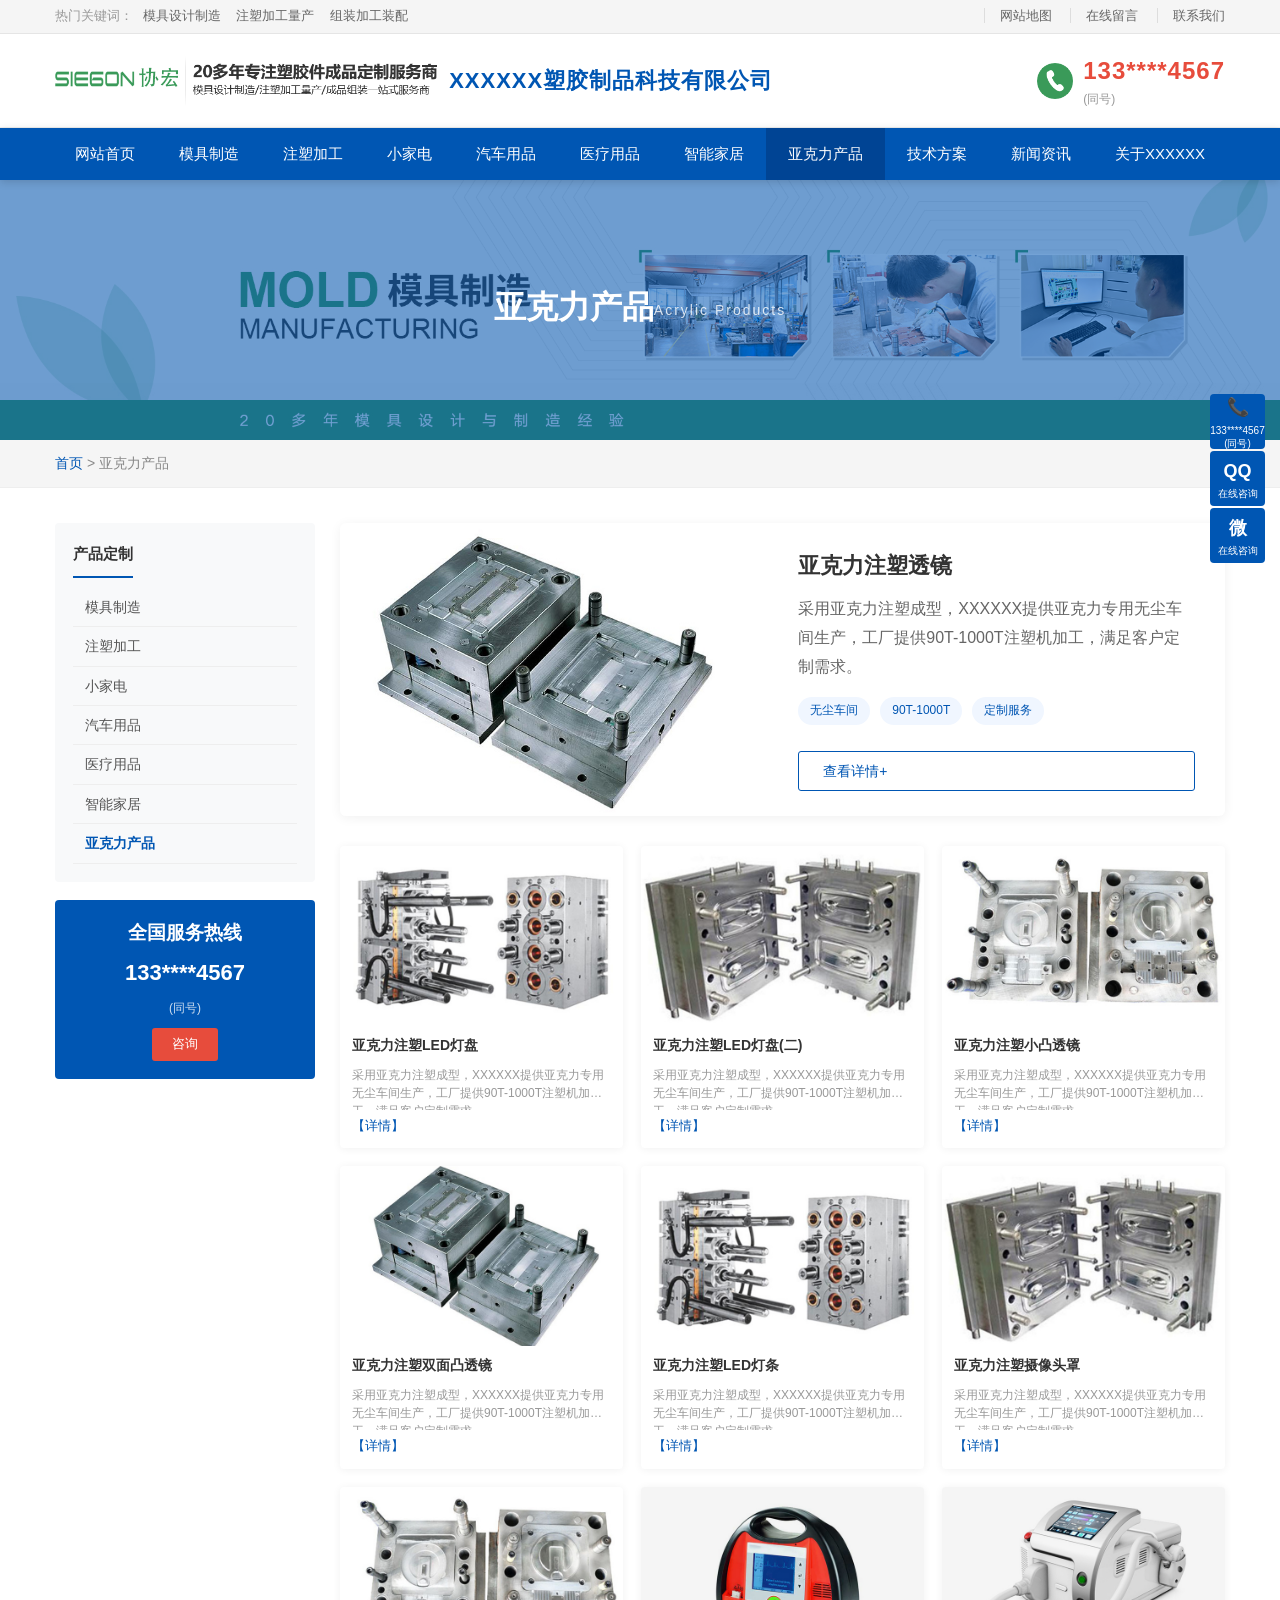
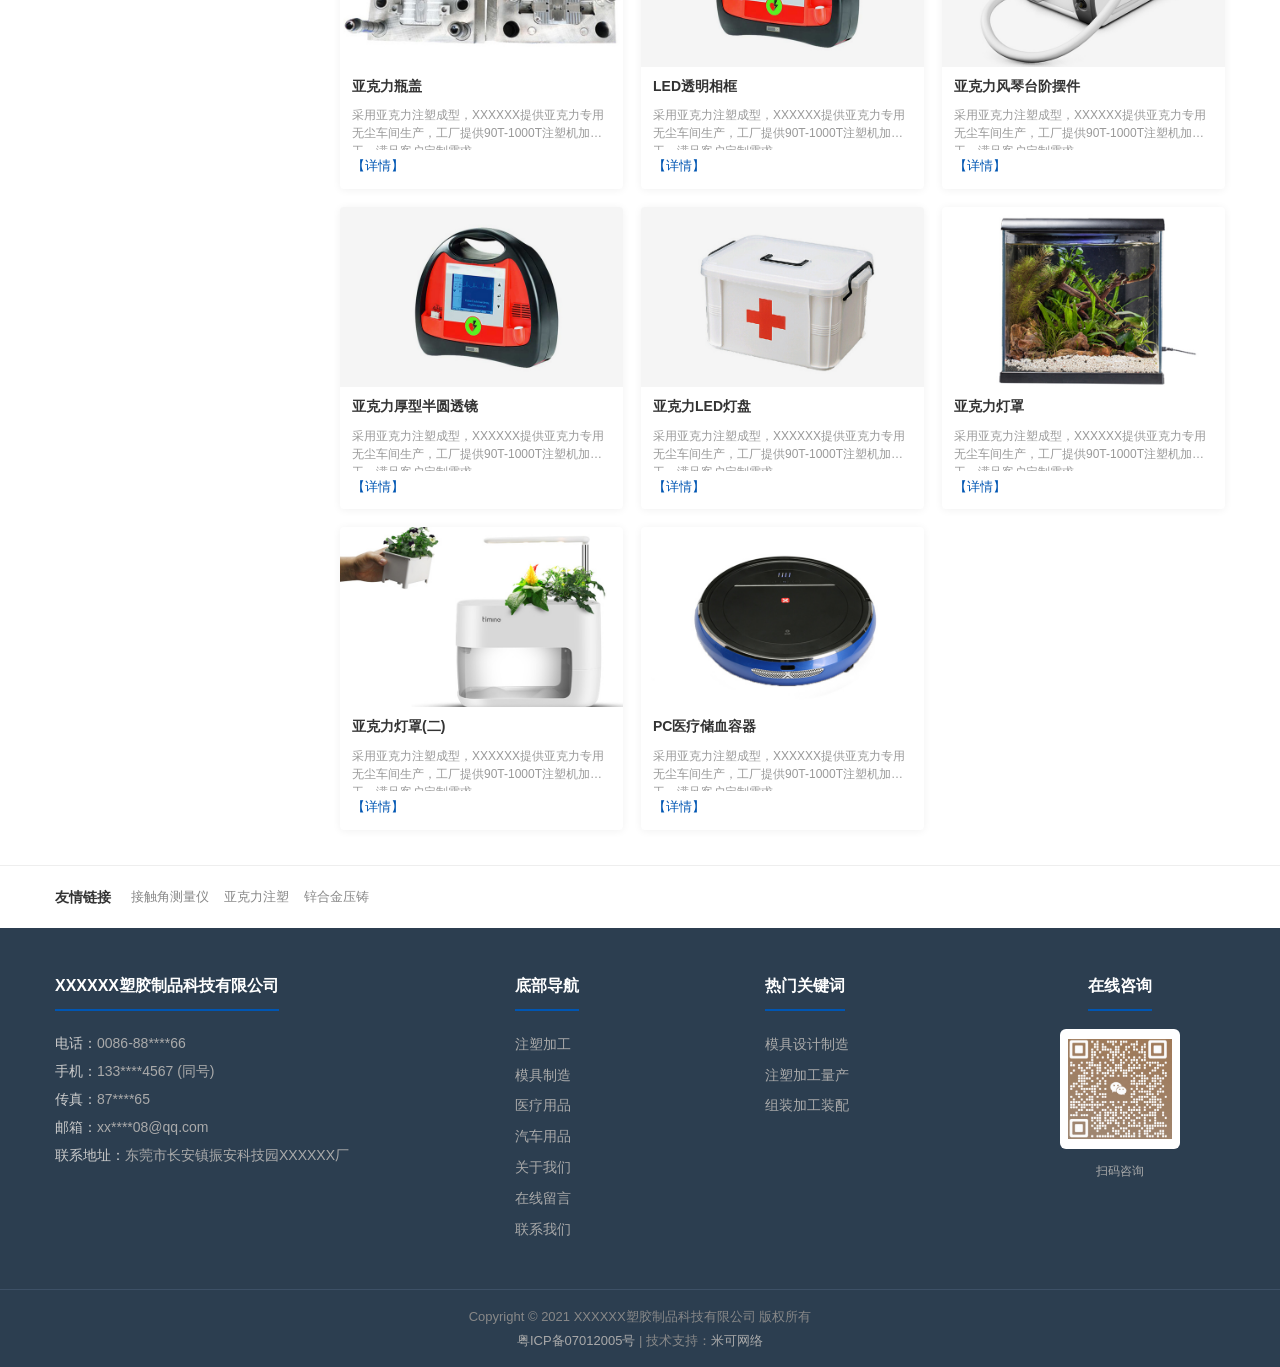
<file: other/index.html>
<!doctype html>
<html lang="zh-CN">
  <head>
    <meta charset="UTF-8" />
    <meta name="viewport" content="width=device-width, initial-scale=1.0" />
    <title>亚克力产品-XXXXXX塑胶制品科技有限公司</title>
    <link rel="stylesheet" href="../css/style.css" />
    <link rel="stylesheet" href="../css/animate.css" />
  </head>
  <body>
    <!-- 顶部工具栏 -->
    <div class="top-bar">
      <div class="container">
        <div class="top-bar-left">
          <span class="hot-keywords">热门关键词：</span>
          <a href="../moju/index.html">模具设计制造</a>
          <a href="../zhusu/index.html">注塑加工量产</a>
          <a href="../product/index.html">组装加工装配</a>
        </div>
        <div class="top-bar-right">
          <a href="../sitemap.html">网站地图</a>
          <a href="../about/index.html#about-07">在线留言</a>
          <a href="../about/index.html#about-07">联系我们</a>
        </div>
      </div>
    </div>

    <!-- 主头部：Logo + 电话 -->
    <header class="main-header">
      <div class="container">
        <div class="header-logo">
          <a href="../index.html">
            <img src="../images/logo.png" alt="XXXXXX塑胶制品科技有限公司" />
            <span class="logo-text">XXXXXX塑胶制品科技有限公司</span>
          </a>
        </div>
        <div class="header-phone">
          <img src="../images/phone-icon.png" alt="电话图标" />
          <div class="phone-info">
            <span class="phone-number">133****4567</span>
            <span class="phone-note">(同号)</span>
          </div>
        </div>
      </div>
    </header>

    <!-- 主导航栏 -->
    <nav class="main-nav">
      <div class="container">
        <button class="menu-toggle" id="menuToggle" aria-label="菜单">
          ☰
        </button>
        <ul class="nav-list" id="navList">
          <li><a href="../index.html">网站首页</a></li>
          <li><a href="../moju/index.html">模具制造</a></li>
          <li><a href="../zhusu/index.html">注塑加工</a></li>
          <li><a href="../product/index.html">小家电</a></li>
          <li><a href="../case/index.html">汽车用品</a></li>
          <li><a href="../yiliao/index.html">医疗用品</a></li>
          <li><a href="../zhineng/index.html">智能家居</a></li>
          <li class="active"><a href="../other/index.html">亚克力产品</a></li>
          <li><a href="../video/index.html">技术方案</a></li>
          <li class="has-dropdown">
            <a href="../news/index.html">新闻资讯</a>
            <ul class="dropdown">
              <li><a href="../news/index.html">公司新闻</a></li>
              <li><a href="../news/index.html">行业动态</a></li>
              <li><a href="../news/index.html">常见问题</a></li>
            </ul>
          </li>
          <li class="has-dropdown">
            <a href="../about/index.html">关于XXXXXX</a>
            <ul class="dropdown">
              <li><a href="../about/index.html#about-01">公司简介</a></li>
              <li><a href="../about/index.html#about-02">专利证书</a></li>
              <li><a href="../about/index.html#about-03">合作客户</a></li>
              <li><a href="../about/index.html#about-04">发展历程</a></li>
              <li><a href="../about/index.html#about-05">公司优势</a></li>
              <li><a href="../about/index.html#about-06">生产环境</a></li>
              <li><a href="../about/index.html#about-07">联系我们</a></li>
            </ul>
          </li>
        </ul>
      </div>
    </nav>

    <!-- Banner -->
    <section class="sub-banner">
      <img src="../images/sub/banner-other.jpg" alt="亚克力产品-XXXXXX塑胶" />
      <div class="sub-banner-overlay">
        <h1>亚克力产品</h1>
        <p>Acrylic Products</p>
      </div>
    </section>

    <!-- 面包屑导航 -->
    <div class="breadcrumb">
      <div class="container">
        <a href="../index.html">首页</a> &gt; <span>亚克力产品</span>
      </div>
    </div>

    <!-- 产品列表主体 -->
    <section class="sub-layout">
      <div class="container">
        <!-- 左侧：产品网格 -->
        <div class="sub-main">
          <!-- 推荐产品 -->
          <div class="featured-product">
            <div class="featured-img">
              <img src="../images/moju-1.jpg" alt="亚克力注塑透镜" />
            </div>
            <div class="featured-info">
              <h3>亚克力注塑透镜</h3>
              <p>
                采用亚克力注塑成型，XXXXXX提供亚克力专用无尘车间生产，工厂提供90T-1000T注塑机加工，满足客户定制需求。
              </p>
              <div class="featured-icons">
                <span class="icon-badge">无尘车间</span>
                <span class="icon-badge">90T-1000T</span>
                <span class="icon-badge">定制服务</span>
              </div>
              <a href="#" class="btn-detail">查看详情+</a>
            </div>
          </div>

          <!-- 产品网格 3列 -->
          <div class="sub-product-grid">
            <div class="sub-product-card">
              <a href="#">
                <img src="../images/moju-2.jpg" alt="亚克力注塑LED灯盘" />
                <h4>亚克力注塑LED灯盘</h4>
              </a>
              <p class="card-desc">
                采用亚克力注塑成型，XXXXXX提供亚克力专用无尘车间生产，工厂提供90T-1000T注塑机加工，满足客户定制需求。
              </p>
              <a href="#" class="card-detail">【详情】</a>
            </div>
            <div class="sub-product-card">
              <a href="#">
                <img src="../images/moju-3.jpg" alt="亚克力注塑LED灯盘(二)" />
                <h4>亚克力注塑LED灯盘(二)</h4>
              </a>
              <p class="card-desc">
                采用亚克力注塑成型，XXXXXX提供亚克力专用无尘车间生产，工厂提供90T-1000T注塑机加工，满足客户定制需求。
              </p>
              <a href="#" class="card-detail">【详情】</a>
            </div>
            <div class="sub-product-card">
              <a href="#">
                <img src="../images/moju-4.jpg" alt="亚克力注塑小凸透镜" />
                <h4>亚克力注塑小凸透镜</h4>
              </a>
              <p class="card-desc">
                采用亚克力注塑成型，XXXXXX提供亚克力专用无尘车间生产，工厂提供90T-1000T注塑机加工，满足客户定制需求。
              </p>
              <a href="#" class="card-detail">【详情】</a>
            </div>
            <div class="sub-product-card">
              <a href="#">
                <img src="../images/moju-1.jpg" alt="亚克力注塑双面凸透镜" />
                <h4>亚克力注塑双面凸透镜</h4>
              </a>
              <p class="card-desc">
                采用亚克力注塑成型，XXXXXX提供亚克力专用无尘车间生产，工厂提供90T-1000T注塑机加工，满足客户定制需求。
              </p>
              <a href="#" class="card-detail">【详情】</a>
            </div>
            <div class="sub-product-card">
              <a href="#">
                <img src="../images/moju-2.jpg" alt="亚克力注塑LED灯条" />
                <h4>亚克力注塑LED灯条</h4>
              </a>
              <p class="card-desc">
                采用亚克力注塑成型，XXXXXX提供亚克力专用无尘车间生产，工厂提供90T-1000T注塑机加工，满足客户定制需求。
              </p>
              <a href="#" class="card-detail">【详情】</a>
            </div>
            <div class="sub-product-card">
              <a href="#">
                <img src="../images/moju-3.jpg" alt="亚克力注塑摄像头罩" />
                <h4>亚克力注塑摄像头罩</h4>
              </a>
              <p class="card-desc">
                采用亚克力注塑成型，XXXXXX提供亚克力专用无尘车间生产，工厂提供90T-1000T注塑机加工，满足客户定制需求。
              </p>
              <a href="#" class="card-detail">【详情】</a>
            </div>
            <div class="sub-product-card">
              <a href="#">
                <img src="../images/moju-4.jpg" alt="亚克力瓶盖" />
                <h4>亚克力瓶盖</h4>
              </a>
              <p class="card-desc">
                采用亚克力注塑成型，XXXXXX提供亚克力专用无尘车间生产，工厂提供90T-1000T注塑机加工，满足客户定制需求。
              </p>
              <a href="#" class="card-detail">【详情】</a>
            </div>
            <div class="sub-product-card">
              <a href="#">
                <img src="../images/medical-1.jpg" alt="LED透明相框" />
                <h4>LED透明相框</h4>
              </a>
              <p class="card-desc">
                采用亚克力注塑成型，XXXXXX提供亚克力专用无尘车间生产，工厂提供90T-1000T注塑机加工，满足客户定制需求。
              </p>
              <a href="#" class="card-detail">【详情】</a>
            </div>
            <div class="sub-product-card">
              <a href="#">
                <img src="../images/medical-2.jpg" alt="亚克力风琴台阶摆件" />
                <h4>亚克力风琴台阶摆件</h4>
              </a>
              <p class="card-desc">
                采用亚克力注塑成型，XXXXXX提供亚克力专用无尘车间生产，工厂提供90T-1000T注塑机加工，满足客户定制需求。
              </p>
              <a href="#" class="card-detail">【详情】</a>
            </div>
            <div class="sub-product-card">
              <a href="#">
                <img src="../images/medical-3.jpg" alt="亚克力厚型半圆透镜" />
                <h4>亚克力厚型半圆透镜</h4>
              </a>
              <p class="card-desc">
                采用亚克力注塑成型，XXXXXX提供亚克力专用无尘车间生产，工厂提供90T-1000T注塑机加工，满足客户定制需求。
              </p>
              <a href="#" class="card-detail">【详情】</a>
            </div>
            <div class="sub-product-card">
              <a href="#">
                <img src="../images/medical-4.jpg" alt="亚克力LED灯盘" />
                <h4>亚克力LED灯盘</h4>
              </a>
              <p class="card-desc">
                采用亚克力注塑成型，XXXXXX提供亚克力专用无尘车间生产，工厂提供90T-1000T注塑机加工，满足客户定制需求。
              </p>
              <a href="#" class="card-detail">【详情】</a>
            </div>
            <div class="sub-product-card">
              <a href="#">
                <img src="../images/smart-1.jpg" alt="亚克力灯罩" />
                <h4>亚克力灯罩</h4>
              </a>
              <p class="card-desc">
                采用亚克力注塑成型，XXXXXX提供亚克力专用无尘车间生产，工厂提供90T-1000T注塑机加工，满足客户定制需求。
              </p>
              <a href="#" class="card-detail">【详情】</a>
            </div>
            <div class="sub-product-card">
              <a href="#">
                <img src="../images/smart-2.jpg" alt="亚克力灯罩(二)" />
                <h4>亚克力灯罩(二)</h4>
              </a>
              <p class="card-desc">
                采用亚克力注塑成型，XXXXXX提供亚克力专用无尘车间生产，工厂提供90T-1000T注塑机加工，满足客户定制需求。
              </p>
              <a href="#" class="card-detail">【详情】</a>
            </div>
            <div class="sub-product-card">
              <a href="#">
                <img src="../images/smart-3.jpg" alt="PC医疗储血容器" />
                <h4>PC医疗储血容器</h4>
              </a>
              <p class="card-desc">
                采用亚克力注塑成型，XXXXXX提供亚克力专用无尘车间生产，工厂提供90T-1000T注塑机加工，满足客户定制需求。
              </p>
              <a href="#" class="card-detail">【详情】</a>
            </div>
          </div>
        </div>

        <!-- 右侧：侧边栏 -->
        <div class="sub-sidebar">
          <!-- 产品定制 -->
          <div class="sidebar-box sidebar-links">
            <h3>产品定制</h3>
            <a href="../moju/index.html">模具制造</a>
            <a href="../zhusu/index.html">注塑加工</a>
            <a href="../product/index.html">小家电</a>
            <a href="../case/index.html">汽车用品</a>
            <a href="../yiliao/index.html">医疗用品</a>
            <a href="../zhineng/index.html">智能家居</a>
            <a href="../other/index.html" class="active">亚克力产品</a>
          </div>

          <!-- 全国服务热线 -->
          <div class="hotline-box">
            <h3>全国服务热线</h3>
            <div class="hotline-number">133****4567</div>
            <div class="hotline-note">(同号)</div>
            <a href="tel:133****4567" class="btn-consult-inline">咨询</a>
          </div>
        </div>
      </div>
    </section>

    <!-- 友情链接 -->
    <section class="friendly-links">
      <div class="container">
        <h3>友情链接</h3>
        <div class="links-list">
          <a href="http://www.sindin.com.cn/" target="_blank">接触角测量仪</a>
          <a href="https://www.gdxiehong.com/" target="_blank">亚克力注塑</a>
          <a href="https://www.en-chuang.com/" target="_blank">锌合金压铸</a>
        </div>
      </div>
    </section>

    <!-- 页脚 -->
    <footer class="main-footer" id="contact">
      <div class="container">
        <div class="footer-columns">
          <div class="footer-col">
            <h4>XXXXXX塑胶制品科技有限公司</h4>
            <p><span class="label">电话：</span>0086-88****66</p>
            <p><span class="label">手机：</span>133****4567 (同号)</p>
            <p><span class="label">传真：</span>87****65</p>
            <p><span class="label">邮箱：</span>xx****08@qq.com</p>
            <p>
              <span class="label">联系地址：</span
              >东莞市长安镇振安科技园XXXXXX厂
            </p>
          </div>
          <div class="footer-col">
            <h4>底部导航</h4>
            <a href="../zhusu/index.html">注塑加工</a>
            <a href="../moju/index.html">模具制造</a>
            <a href="../yiliao/index.html">医疗用品</a>
            <a href="../case/index.html">汽车用品</a>
            <a href="../about/index.html">关于我们</a>
            <a href="../about/index.html#about-07">在线留言</a>
            <a href="../about/index.html#about-07">联系我们</a>
          </div>
          <div class="footer-col">
            <h4>热门关键词</h4>
            <a href="../moju/index.html">模具设计制造</a>
            <a href="../zhusu/index.html">注塑加工量产</a>
            <a href="../product/index.html">组装加工装配</a>
          </div>
          <div class="footer-col footer-qr">
            <h4>在线咨询</h4>
            <div class="qr-code">
              <img src="../images/wechat-qr.png" alt="微信二维码" />
            </div>
            <p>扫码咨询</p>
          </div>
        </div>
      </div>
      <div class="footer-bottom">
        <div class="container">
          <p>Copyright © 2021 XXXXXX塑胶制品科技有限公司 版权所有</p>
          <p>
            <a href="https://beian.miit.gov.cn/" target="_blank"
              >粤ICP备07012005号</a
            >
            | 技术支持：<a href="http://www.mikeidea.com/" target="_blank"
              >米可网络</a
            >
          </p>
        </div>
      </div>
    </footer>

    <!-- 侧边浮动工具栏 -->
    <div class="floating-toolbar">
      <a href="#" class="float-btn back-top" id="backTop" title="返回顶部">
        <span>↑</span>
        <small>返回顶部</small>
      </a>
      <a href="tel:133****4567" class="float-btn phone-btn" title="电话咨询">
        <span>📞</span>
        <small>133****4567<br />(同号)</small>
      </a>
      <a
        href="http://wpa.qq.com/msgrd?v=3&uin=88888888&site=qq&menu=yes"
        target="_blank"
        class="float-btn qq-btn"
        title="QQ在线咨询"
      >
        <span>QQ</span>
        <small>在线咨询</small>
      </a>
      <div class="float-btn wechat-btn" title="在线咨询">
        <span>微</span>
        <small>在线咨询</small>
        <div class="wechat-popup">
          <img src="../images/wechat-qr.png" alt="微信二维码" />
          <p>扫码添加微信</p>
        </div>
      </div>
    </div>

    <script src="../js/main.js"></script>
  </body>
</html>
</file>
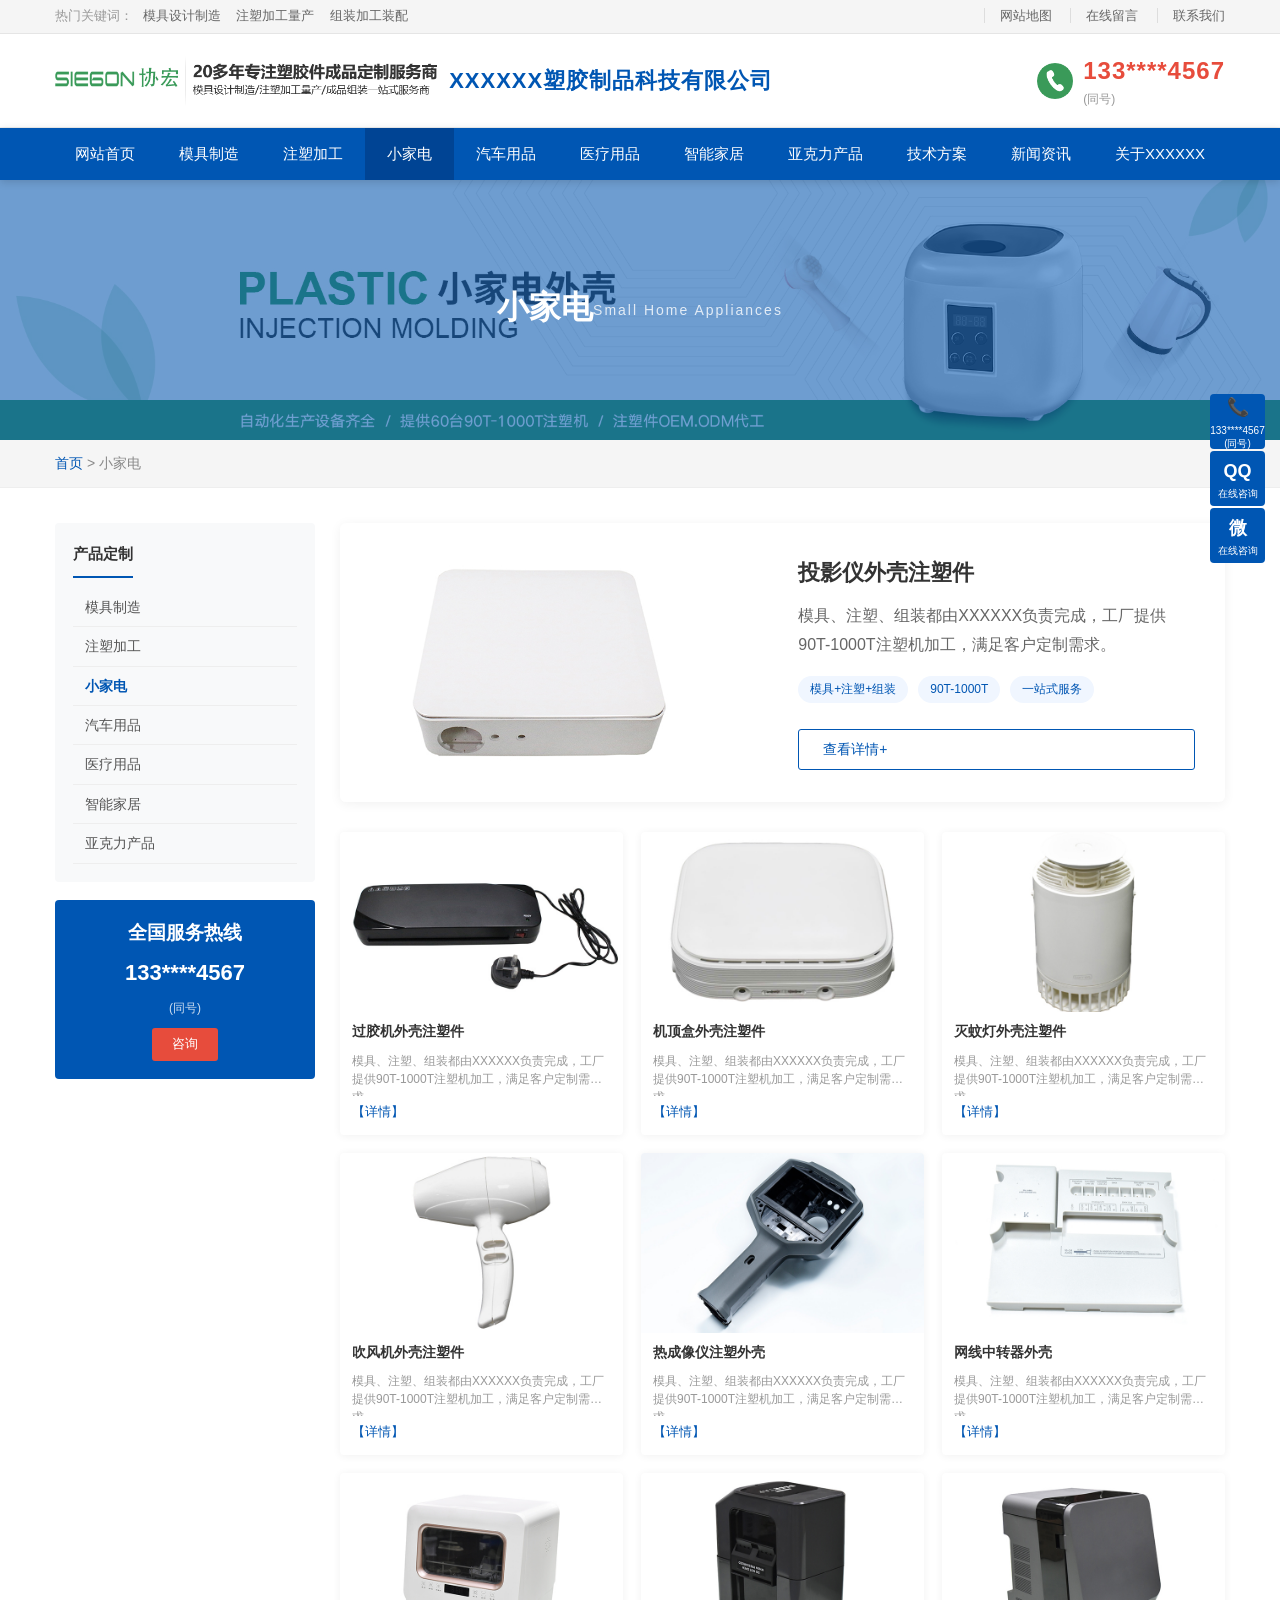
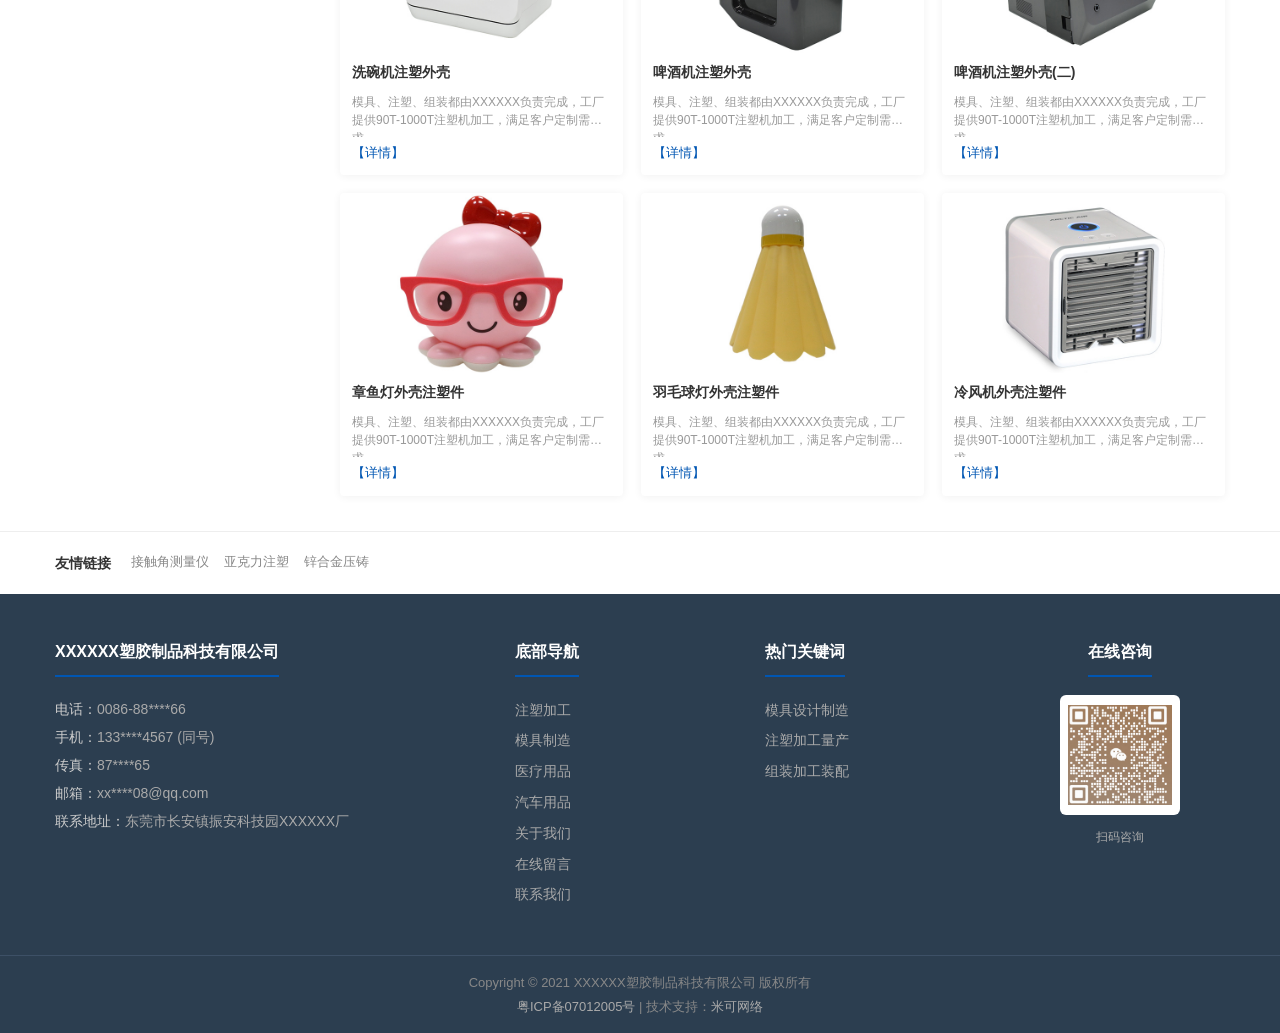
<file: product/index.html>
<!doctype html>
<html lang="zh-CN">
  <head>
    <meta charset="UTF-8" />
    <meta name="viewport" content="width=device-width, initial-scale=1.0" />
    <title>小家电-XXXXXX塑胶制品科技有限公司</title>
    <link rel="stylesheet" href="../css/style.css" />
    <link rel="stylesheet" href="../css/animate.css" />
  </head>
  <body>
    <!-- 顶部工具栏 -->
    <div class="top-bar">
      <div class="container">
        <div class="top-bar-left">
          <span class="hot-keywords">热门关键词：</span>
          <a href="../moju/index.html">模具设计制造</a>
          <a href="../zhusu/index.html">注塑加工量产</a>
          <a href="../product/index.html">组装加工装配</a>
        </div>
        <div class="top-bar-right">
          <a href="../sitemap.html">网站地图</a>
          <a href="../about/index.html#about-07">在线留言</a>
          <a href="../about/index.html#about-07">联系我们</a>
        </div>
      </div>
    </div>

    <!-- 主头部：Logo + 电话 -->
    <header class="main-header">
      <div class="container">
        <div class="header-logo">
          <a href="../index.html">
            <img src="../images/logo.png" alt="XXXXXX塑胶制品科技有限公司" />
            <span class="logo-text">XXXXXX塑胶制品科技有限公司</span>
          </a>
        </div>
        <div class="header-phone">
          <img src="../images/phone-icon.png" alt="电话图标" />
          <div class="phone-info">
            <span class="phone-number">133****4567</span>
            <span class="phone-note">(同号)</span>
          </div>
        </div>
      </div>
    </header>

    <!-- 主导航栏 -->
    <nav class="main-nav">
      <div class="container">
        <button class="menu-toggle" id="menuToggle" aria-label="菜单">
          ☰
        </button>
        <ul class="nav-list" id="navList">
          <li><a href="../index.html">网站首页</a></li>
          <li><a href="../moju/index.html">模具制造</a></li>
          <li><a href="../zhusu/index.html">注塑加工</a></li>
          <li class="active"><a href="../product/index.html">小家电</a></li>
          <li><a href="../case/index.html">汽车用品</a></li>
          <li><a href="../yiliao/index.html">医疗用品</a></li>
          <li><a href="../zhineng/index.html">智能家居</a></li>
          <li><a href="../other/index.html">亚克力产品</a></li>
          <li><a href="../video/index.html">技术方案</a></li>
          <li class="has-dropdown">
            <a href="../news/index.html">新闻资讯</a>
            <ul class="dropdown">
              <li><a href="../news/index.html">公司新闻</a></li>
              <li><a href="../news/index.html">行业动态</a></li>
              <li><a href="../news/index.html">常见问题</a></li>
            </ul>
          </li>
          <li class="has-dropdown">
            <a href="../about/index.html">关于XXXXXX</a>
            <ul class="dropdown">
              <li><a href="../about/index.html#about-01">公司简介</a></li>
              <li><a href="../about/index.html#about-02">专利证书</a></li>
              <li><a href="../about/index.html#about-03">合作客户</a></li>
              <li><a href="../about/index.html#about-04">发展历程</a></li>
              <li><a href="../about/index.html#about-05">公司优势</a></li>
              <li><a href="../about/index.html#about-06">生产环境</a></li>
              <li><a href="../about/index.html#about-07">联系我们</a></li>
            </ul>
          </li>
        </ul>
      </div>
    </nav>

    <!-- Banner -->
    <section class="sub-banner">
      <img src="../images/banner-product.jpg" alt="小家电-XXXXXX塑胶" />
      <div class="sub-banner-overlay">
        <h1>小家电</h1>
        <p>Small Home Appliances</p>
      </div>
    </section>

    <!-- 面包屑导航 -->
    <div class="breadcrumb">
      <div class="container">
        <a href="../index.html">首页</a> &gt; <span>小家电</span>
      </div>
    </div>

    <!-- 产品列表主体 -->
    <section class="sub-layout">
      <div class="container">
        <!-- 左侧：产品网格 -->
        <div class="sub-main">
          <!-- 推荐产品 -->
          <div class="featured-product">
            <div class="featured-img">
              <img src="../images/xjd-featured.jpg" alt="投影仪外壳注塑件" />
            </div>
            <div class="featured-info">
              <h3>投影仪外壳注塑件</h3>
              <p>
                模具、注塑、组装都由XXXXXX负责完成，工厂提供90T-1000T注塑机加工，满足客户定制需求。
              </p>
              <div class="featured-icons">
                <span class="icon-badge">模具+注塑+组装</span>
                <span class="icon-badge">90T-1000T</span>
                <span class="icon-badge">一站式服务</span>
              </div>
              <a href="#" class="btn-detail">查看详情+</a>
            </div>
          </div>

          <!-- 产品网格 3列 -->
          <div class="sub-product-grid">
            <div class="sub-product-card">
              <a href="#">
                <img src="../images/xjd-1.jpg" alt="过胶机外壳注塑件" />
                <h4>过胶机外壳注塑件</h4>
              </a>
              <p class="card-desc">
                模具、注塑、组装都由XXXXXX负责完成，工厂提供90T-1000T注塑机加工，满足客户定制需求。
              </p>
              <a href="#" class="card-detail">【详情】</a>
            </div>
            <div class="sub-product-card">
              <a href="#">
                <img src="../images/xjd-2.jpg" alt="机顶盒外壳注塑件" />
                <h4>机顶盒外壳注塑件</h4>
              </a>
              <p class="card-desc">
                模具、注塑、组装都由XXXXXX负责完成，工厂提供90T-1000T注塑机加工，满足客户定制需求。
              </p>
              <a href="#" class="card-detail">【详情】</a>
            </div>
            <div class="sub-product-card">
              <a href="#">
                <img src="../images/xjd-3.jpg" alt="灭蚊灯外壳注塑件" />
                <h4>灭蚊灯外壳注塑件</h4>
              </a>
              <p class="card-desc">
                模具、注塑、组装都由XXXXXX负责完成，工厂提供90T-1000T注塑机加工，满足客户定制需求。
              </p>
              <a href="#" class="card-detail">【详情】</a>
            </div>
            <div class="sub-product-card">
              <a href="#">
                <img src="../images/xjd-4.jpg" alt="吹风机外壳注塑件" />
                <h4>吹风机外壳注塑件</h4>
              </a>
              <p class="card-desc">
                模具、注塑、组装都由XXXXXX负责完成，工厂提供90T-1000T注塑机加工，满足客户定制需求。
              </p>
              <a href="#" class="card-detail">【详情】</a>
            </div>
            <div class="sub-product-card">
              <a href="#">
                <img
                  src="../images/sub/product-508.jpg"
                  alt="热成像仪注塑外壳"
                />
                <h4>热成像仪注塑外壳</h4>
              </a>
              <p class="card-desc">
                模具、注塑、组装都由XXXXXX负责完成，工厂提供90T-1000T注塑机加工，满足客户定制需求。
              </p>
              <a href="#" class="card-detail">【详情】</a>
            </div>
            <div class="sub-product-card">
              <a href="#">
                <img src="../images/sub/product-473.jpg" alt="网线中转器外壳" />
                <h4>网线中转器外壳</h4>
              </a>
              <p class="card-desc">
                模具、注塑、组装都由XXXXXX负责完成，工厂提供90T-1000T注塑机加工，满足客户定制需求。
              </p>
              <a href="#" class="card-detail">【详情】</a>
            </div>
            <div class="sub-product-card">
              <a href="#">
                <img src="../images/sub/product-436.jpg" alt="洗碗机注塑外壳" />
                <h4>洗碗机注塑外壳</h4>
              </a>
              <p class="card-desc">
                模具、注塑、组装都由XXXXXX负责完成，工厂提供90T-1000T注塑机加工，满足客户定制需求。
              </p>
              <a href="#" class="card-detail">【详情】</a>
            </div>
            <div class="sub-product-card">
              <a href="#">
                <img src="../images/sub/product-435.jpg" alt="啤酒机注塑外壳" />
                <h4>啤酒机注塑外壳</h4>
              </a>
              <p class="card-desc">
                模具、注塑、组装都由XXXXXX负责完成，工厂提供90T-1000T注塑机加工，满足客户定制需求。
              </p>
              <a href="#" class="card-detail">【详情】</a>
            </div>
            <div class="sub-product-card">
              <a href="#">
                <img
                  src="../images/sub/product-434.jpg"
                  alt="啤酒机注塑外壳(二)"
                />
                <h4>啤酒机注塑外壳(二)</h4>
              </a>
              <p class="card-desc">
                模具、注塑、组装都由XXXXXX负责完成，工厂提供90T-1000T注塑机加工，满足客户定制需求。
              </p>
              <a href="#" class="card-detail">【详情】</a>
            </div>
            <div class="sub-product-card">
              <a href="#">
                <img
                  src="../images/sub/product-387.jpg"
                  alt="章鱼灯外壳注塑件"
                />
                <h4>章鱼灯外壳注塑件</h4>
              </a>
              <p class="card-desc">
                模具、注塑、组装都由XXXXXX负责完成，工厂提供90T-1000T注塑机加工，满足客户定制需求。
              </p>
              <a href="#" class="card-detail">【详情】</a>
            </div>
            <div class="sub-product-card">
              <a href="#">
                <img
                  src="../images/sub/product-386.jpg"
                  alt="羽毛球灯外壳注塑件"
                />
                <h4>羽毛球灯外壳注塑件</h4>
              </a>
              <p class="card-desc">
                模具、注塑、组装都由XXXXXX负责完成，工厂提供90T-1000T注塑机加工，满足客户定制需求。
              </p>
              <a href="#" class="card-detail">【详情】</a>
            </div>
            <div class="sub-product-card">
              <a href="#">
                <img
                  src="../images/sub/product-385.jpg"
                  alt="冷风机外壳注塑件"
                />
                <h4>冷风机外壳注塑件</h4>
              </a>
              <p class="card-desc">
                模具、注塑、组装都由XXXXXX负责完成，工厂提供90T-1000T注塑机加工，满足客户定制需求。
              </p>
              <a href="#" class="card-detail">【详情】</a>
            </div>
          </div>
        </div>

        <!-- 右侧：侧边栏 -->
        <div class="sub-sidebar">
          <!-- 产品定制 -->
          <div class="sidebar-box sidebar-links">
            <h3>产品定制</h3>
            <a href="../moju/index.html">模具制造</a>
            <a href="../zhusu/index.html">注塑加工</a>
            <a href="../product/index.html" class="active">小家电</a>
            <a href="../case/index.html">汽车用品</a>
            <a href="../yiliao/index.html">医疗用品</a>
            <a href="../zhineng/index.html">智能家居</a>
            <a href="../other/index.html">亚克力产品</a>
          </div>

          <!-- 全国服务热线 -->
          <div class="hotline-box">
            <h3>全国服务热线</h3>
            <div class="hotline-number">133****4567</div>
            <div class="hotline-note">(同号)</div>
            <a href="tel:133****4567" class="btn-consult-inline">咨询</a>
          </div>
        </div>
      </div>
    </section>

    <!-- 友情链接 -->
    <section class="friendly-links">
      <div class="container">
        <h3>友情链接</h3>
        <div class="links-list">
          <a href="http://www.sindin.com.cn/" target="_blank">接触角测量仪</a>
          <a href="https://www.gdxiehong.com/" target="_blank">亚克力注塑</a>
          <a href="https://www.en-chuang.com/" target="_blank">锌合金压铸</a>
        </div>
      </div>
    </section>

    <!-- 页脚 -->
    <footer class="main-footer" id="contact">
      <div class="container">
        <div class="footer-columns">
          <div class="footer-col">
            <h4>XXXXXX塑胶制品科技有限公司</h4>
            <p><span class="label">电话：</span>0086-88****66</p>
            <p><span class="label">手机：</span>133****4567 (同号)</p>
            <p><span class="label">传真：</span>87****65</p>
            <p><span class="label">邮箱：</span>xx****08@qq.com</p>
            <p>
              <span class="label">联系地址：</span
              >东莞市长安镇振安科技园XXXXXX厂
            </p>
          </div>
          <div class="footer-col">
            <h4>底部导航</h4>
            <a href="../zhusu/index.html">注塑加工</a>
            <a href="../moju/index.html">模具制造</a>
            <a href="../yiliao/index.html">医疗用品</a>
            <a href="../case/index.html">汽车用品</a>
            <a href="../about/index.html">关于我们</a>
            <a href="../about/index.html#about-07">在线留言</a>
            <a href="../about/index.html#about-07">联系我们</a>
          </div>
          <div class="footer-col">
            <h4>热门关键词</h4>
            <a href="../moju/index.html">模具设计制造</a>
            <a href="../zhusu/index.html">注塑加工量产</a>
            <a href="../product/index.html">组装加工装配</a>
          </div>
          <div class="footer-col footer-qr">
            <h4>在线咨询</h4>
            <div class="qr-code">
              <img src="../images/wechat-qr.png" alt="微信二维码" />
            </div>
            <p>扫码咨询</p>
          </div>
        </div>
      </div>
      <div class="footer-bottom">
        <div class="container">
          <p>Copyright © 2021 XXXXXX塑胶制品科技有限公司 版权所有</p>
          <p>
            <a href="https://beian.miit.gov.cn/" target="_blank"
              >粤ICP备07012005号</a
            >
            | 技术支持：<a href="http://www.mikeidea.com/" target="_blank"
              >米可网络</a
            >
          </p>
        </div>
      </div>
    </footer>

    <!-- 侧边浮动工具栏 -->
    <div class="floating-toolbar">
      <a href="#" class="float-btn back-top" id="backTop" title="返回顶部">
        <span>↑</span>
        <small>返回顶部</small>
      </a>
      <a href="tel:133****4567" class="float-btn phone-btn" title="电话咨询">
        <span>📞</span>
        <small>133****4567<br />(同号)</small>
      </a>
      <a
        href="http://wpa.qq.com/msgrd?v=3&uin=88888888&site=qq&menu=yes"
        target="_blank"
        class="float-btn qq-btn"
        title="QQ在线咨询"
      >
        <span>QQ</span>
        <small>在线咨询</small>
      </a>
      <div class="float-btn wechat-btn" title="在线咨询">
        <span>微</span>
        <small>在线咨询</small>
        <div class="wechat-popup">
          <img src="../images/wechat-qr.png" alt="微信二维码" />
          <p>扫码添加微信</p>
        </div>
      </div>
    </div>

    <script src="../js/main.js"></script>
  </body>
</html>
</file>
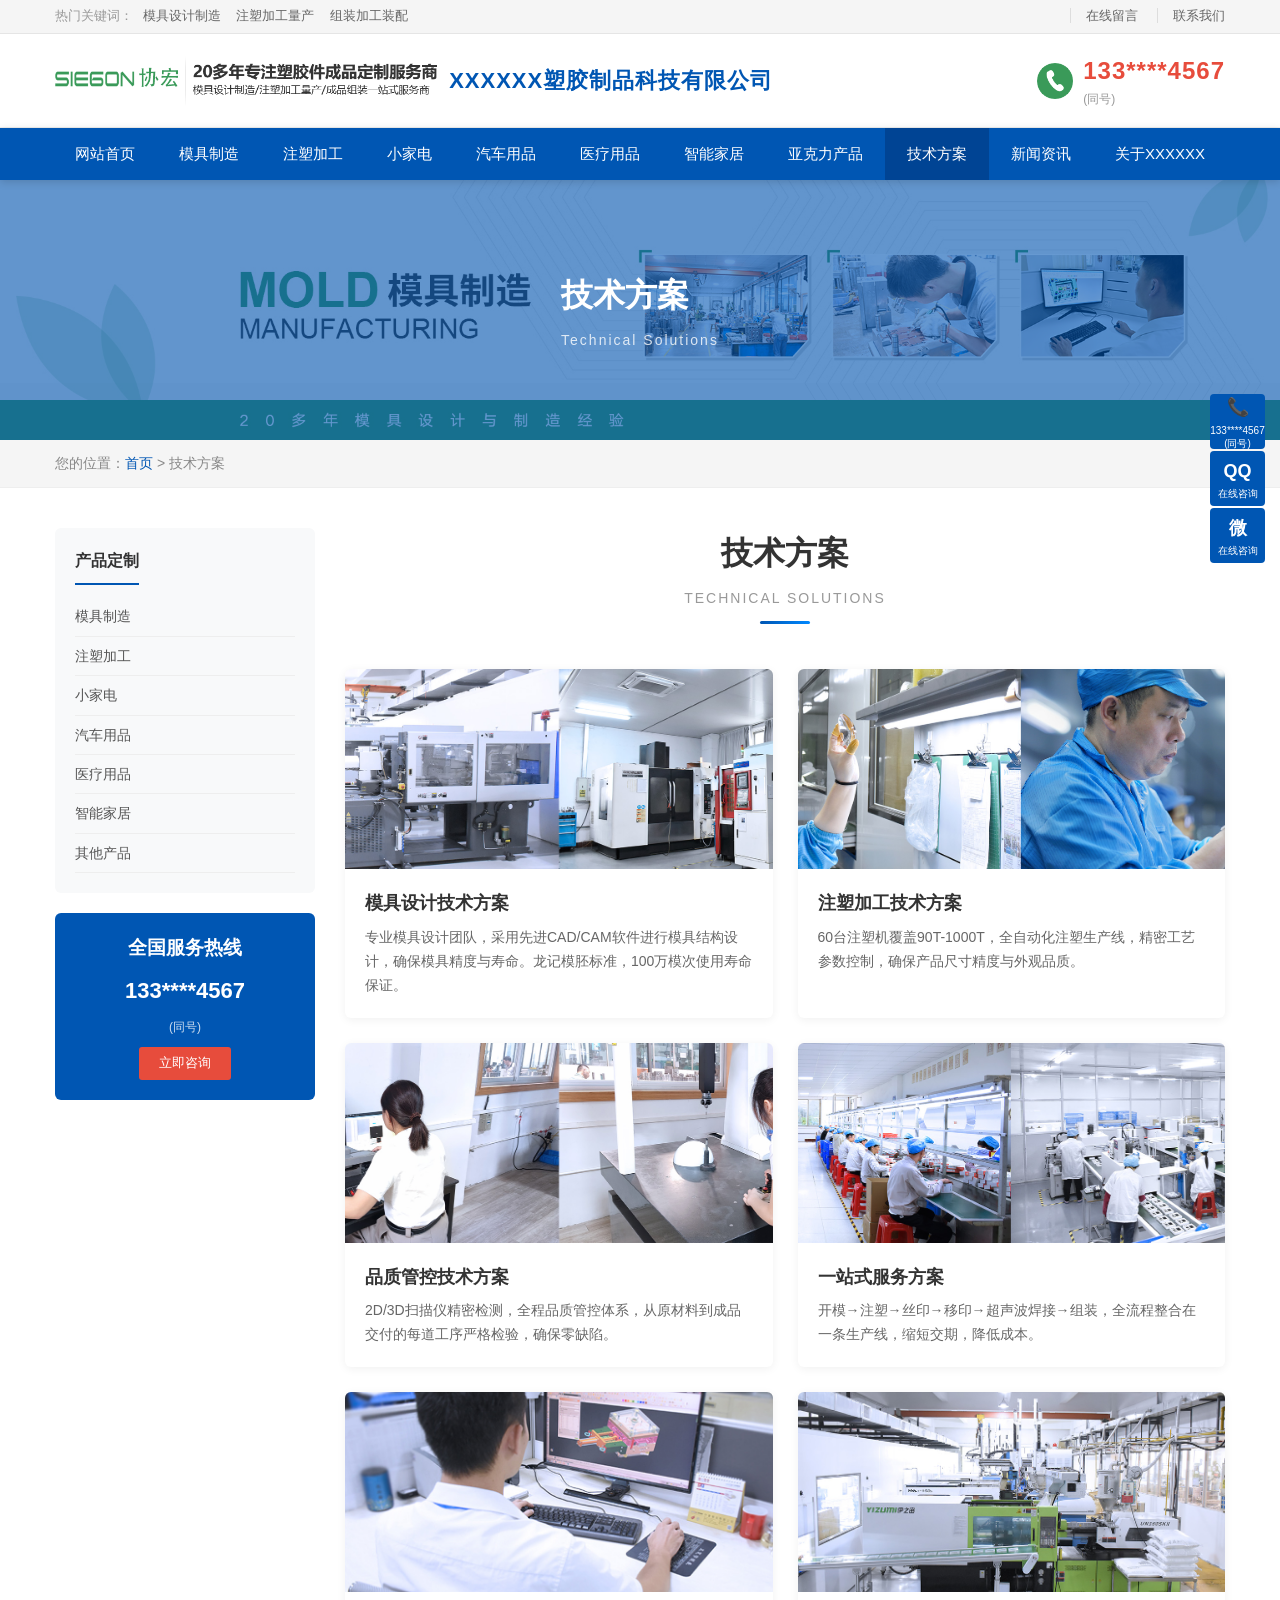
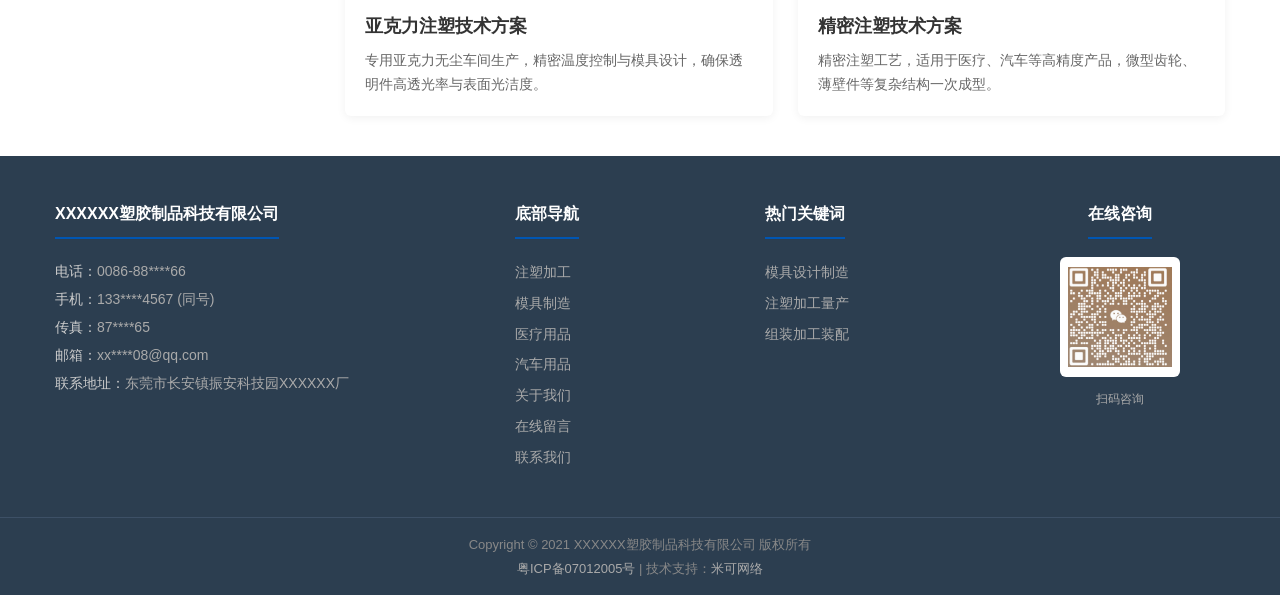
<file: video/index.html>
<!doctype html>
<html lang="zh-CN">
  <head>
    <meta charset="UTF-8" />
    <meta name="viewport" content="width=device-width, initial-scale=1.0" />
    <title>技术方案-XXXXXX塑胶制品科技有限公司</title>
    <link rel="stylesheet" href="../css/style.css" />
    <link rel="stylesheet" href="../css/animate.css" />
    <style>
      .sub-banner {
        position: relative;
        height: 260px;
        overflow: hidden;
      }
      .sub-banner img {
        width: 100%;
        height: 100%;
        object-fit: cover;
      }
      .sub-banner-overlay {
        position: absolute;
        top: 0;
        left: 0;
        width: 100%;
        height: 100%;
        background: rgba(0, 86, 179, 0.6);
        display: flex;
        align-items: center;
        justify-content: center;
        color: #fff;
      }
      .sub-banner-overlay h1 {
        font-size: 32px;
      }
      .sub-banner-overlay p {
        font-size: 14px;
        opacity: 0.8;
        margin-top: 8px;
      }
      .breadcrumb {
        background: #f5f5f5;
        padding: 12px 0;
        font-size: 14px;
        color: #888;
      }
      .breadcrumb a {
        color: #0056b3;
      }
      .breadcrumb a:hover {
        text-decoration: underline;
      }
      .sub-layout {
        display: flex;
        gap: 30px;
        padding: 40px 0;
      }
      .sub-main {
        flex: 1;
      }
      .sub-sidebar {
        width: 260px;
        flex-shrink: 0;
      }
      .sidebar-box {
        background: #f8f9fa;
        border-radius: 6px;
        padding: 20px;
        margin-bottom: 20px;
      }
      .sidebar-box h3 {
        font-size: 16px;
        color: #333;
        padding-bottom: 10px;
        border-bottom: 2px solid #0056b3;
        margin-bottom: 12px;
      }
      .sidebar-box a {
        display: block;
        padding: 8px 0;
        font-size: 14px;
        color: #555;
        border-bottom: 1px solid #eee;
        transition: all 0.3s;
      }
      .sidebar-box a:hover {
        color: #0056b3;
        padding-left: 5px;
      }
      .sidebar-box a.active {
        color: #0056b3;
        font-weight: 600;
      }
      .hotline-box {
        text-align: center;
        background: #0056b3;
        color: #fff;
        border-radius: 6px;
        padding: 20px;
        margin-bottom: 20px;
      }
      .hotline-box h3 {
        color: #fff;
        border-bottom-color: rgba(255, 255, 255, 0.3);
      }
      .hotline-box .hotline-number {
        font-size: 22px;
        font-weight: 700;
        margin: 10px 0;
      }
      .hotline-box .hotline-note {
        font-size: 12px;
        opacity: 0.8;
      }
      .hotline-box .btn-consult-inline {
        display: inline-block;
        padding: 6px 20px;
        background: #e74c3c;
        color: #fff;
        border-radius: 3px;
        margin-top: 10px;
        font-size: 13px;
      }
      .tech-grid {
        display: grid;
        grid-template-columns: repeat(2, 1fr);
        gap: 25px;
      }
      .tech-card {
        background: #fff;
        border-radius: 6px;
        overflow: hidden;
        box-shadow: 0 2px 10px rgba(0, 0, 0, 0.06);
        transition: all 0.3s;
      }
      .tech-card:hover {
        transform: translateY(-3px);
        box-shadow: 0 6px 20px rgba(0, 0, 0, 0.1);
      }
      .tech-card-img {
        height: 200px;
        overflow: hidden;
      }
      .tech-card-img img {
        width: 100%;
        height: 100%;
        object-fit: cover;
        transition: transform 0.5s;
      }
      .tech-card:hover .tech-card-img img {
        transform: scale(1.05);
      }
      .tech-card-content {
        padding: 20px;
      }
      .tech-card-content h3 {
        font-size: 18px;
        color: #333;
        margin-bottom: 8px;
      }
      .tech-card-content p {
        font-size: 14px;
        color: #666;
        line-height: 1.7;
      }
      @media (max-width: 768px) {
        .sub-layout {
          flex-direction: column;
        }
        .sub-sidebar {
          width: 100%;
        }
        .tech-grid {
          grid-template-columns: 1fr;
        }
      }
    </style>
  </head>
  <body>
    <!-- 顶部工具栏 -->
    <div class="top-bar">
      <div class="container">
        <div class="top-bar-left">
          <span class="hot-keywords">热门关键词：</span>
          <a href="../moju/index.html">模具设计制造</a>
          <a href="../zhusu/index.html">注塑加工量产</a>
          <a href="../product/index.html">组装加工装配</a>
        </div>
        <div class="top-bar-right">
          <a href="../about/index.html#about-07">在线留言</a>
          <a href="../about/index.html#about-07">联系我们</a>
        </div>
      </div>
    </div>

    <!-- 主头部 -->
    <header class="main-header">
      <div class="container">
        <div class="header-logo">
          <a href="../index.html">
            <img src="../images/logo.png" alt="XXXXXX塑胶制品科技有限公司" />
            <span class="logo-text">XXXXXX塑胶制品科技有限公司</span>
          </a>
        </div>
        <div class="header-phone">
          <img src="../images/phone-icon.png" alt="电话图标" />
          <div class="phone-info">
            <span class="phone-number">133****4567</span>
            <span class="phone-note">(同号)</span>
          </div>
        </div>
      </div>
    </header>

    <!-- 导航 -->
    <nav class="main-nav">
      <div class="container">
        <button class="menu-toggle" id="menuToggle" aria-label="菜单">
          ☰
        </button>
        <ul class="nav-list" id="navList">
          <li><a href="../index.html">网站首页</a></li>
          <li><a href="../moju/index.html">模具制造</a></li>
          <li><a href="../zhusu/index.html">注塑加工</a></li>
          <li><a href="../product/index.html">小家电</a></li>
          <li><a href="../case/index.html">汽车用品</a></li>
          <li><a href="../yiliao/index.html">医疗用品</a></li>
          <li><a href="../zhineng/index.html">智能家居</a></li>
          <li><a href="../other/index.html">亚克力产品</a></li>
          <li class="active"><a href="index.html">技术方案</a></li>
          <li class="has-dropdown">
            <a href="../news/index.html">新闻资讯</a>
            <ul class="dropdown">
              <li><a href="../news/index.html">公司新闻</a></li>
              <li><a href="../news/index.html">行业动态</a></li>
              <li><a href="../news/index.html">常见问题</a></li>
            </ul>
          </li>
          <li class="has-dropdown">
            <a href="../about/index.html">关于XXXXXX</a>
            <ul class="dropdown">
              <li><a href="../about/index.html#about-01">公司简介</a></li>
              <li><a href="../about/index.html#about-02">专利证书</a></li>
              <li><a href="../about/index.html#about-03">合作客户</a></li>
              <li><a href="../about/index.html#about-04">发展历程</a></li>
              <li><a href="../about/index.html#about-05">公司优势</a></li>
              <li><a href="../about/index.html#about-06">生产环境</a></li>
              <li><a href="../about/index.html#about-07">联系我们</a></li>
            </ul>
          </li>
        </ul>
      </div>
    </nav>

    <!-- Banner -->
    <section class="sub-banner">
      <img src="../images/sub/banner-other.jpg" alt="技术方案" />
      <div class="sub-banner-overlay">
        <div>
          <h1>技术方案</h1>
          <p>Technical Solutions</p>
        </div>
      </div>
    </section>

    <!-- 面包屑 -->
    <div class="breadcrumb">
      <div class="container">
        您的位置：<a href="../index.html">首页</a> &gt; 技术方案
      </div>
    </div>

    <!-- 主内容 -->
    <div class="container">
      <div class="sub-layout">
        <div class="sub-main">
          <div class="section-header">
            <h2 class="section-title">技术方案</h2>
            <p class="section-subtitle">Technical Solutions</p>
            <div class="title-decoration"></div>
          </div>
          <div class="tech-grid">
            <div class="tech-card">
              <div class="tech-card-img">
                <img src="../images/adv-01.jpg" alt="模具设计技术方案" />
              </div>
              <div class="tech-card-content">
                <h3>模具设计技术方案</h3>
                <p>
                  专业模具设计团队，采用先进CAD/CAM软件进行模具结构设计，确保模具精度与寿命。龙记模胚标准，100万模次使用寿命保证。
                </p>
              </div>
            </div>
            <div class="tech-card">
              <div class="tech-card-img">
                <img src="../images/adv-02.jpg" alt="注塑加工技术方案" />
              </div>
              <div class="tech-card-content">
                <h3>注塑加工技术方案</h3>
                <p>
                  60台注塑机覆盖90T-1000T，全自动化注塑生产线，精密工艺参数控制，确保产品尺寸精度与外观品质。
                </p>
              </div>
            </div>
            <div class="tech-card">
              <div class="tech-card-img">
                <img src="../images/adv-03.jpg" alt="品质管控技术方案" />
              </div>
              <div class="tech-card-content">
                <h3>品质管控技术方案</h3>
                <p>
                  2D/3D扫描仪精密检测，全程品质管控体系，从原材料到成品交付的每道工序严格检验，确保零缺陷。
                </p>
              </div>
            </div>
            <div class="tech-card">
              <div class="tech-card-img">
                <img src="../images/adv-04.jpg" alt="一站式服务方案" />
              </div>
              <div class="tech-card-content">
                <h3>一站式服务方案</h3>
                <p>
                  开模→注塑→丝印→移印→超声波焊接→组装，全流程整合在一条生产线，缩短交期，降低成本。
                </p>
              </div>
            </div>
            <div class="tech-card">
              <div class="tech-card-img">
                <img src="../images/do1.jpg" alt="亚克力注塑技术" />
              </div>
              <div class="tech-card-content">
                <h3>亚克力注塑技术方案</h3>
                <p>
                  专用亚克力无尘车间生产，精密温度控制与模具设计，确保透明件高透光率与表面光洁度。
                </p>
              </div>
            </div>
            <div class="tech-card">
              <div class="tech-card-img">
                <img src="../images/do3.jpg" alt="精密注塑技术" />
              </div>
              <div class="tech-card-content">
                <h3>精密注塑技术方案</h3>
                <p>
                  精密注塑工艺，适用于医疗、汽车等高精度产品，微型齿轮、薄壁件等复杂结构一次成型。
                </p>
              </div>
            </div>
          </div>
        </div>
        <div class="sub-sidebar">
          <div class="sidebar-box sidebar-links">
            <h3>产品定制</h3>
            <a href="../moju/index.html">模具制造</a>
            <a href="../zhusu/index.html">注塑加工</a>
            <a href="../product/index.html">小家电</a>
            <a href="../case/index.html">汽车用品</a>
            <a href="../yiliao/index.html">医疗用品</a>
            <a href="../zhineng/index.html">智能家居</a>
            <a href="../other/index.html">其他产品</a>
          </div>
          <div class="hotline-box">
            <h3>全国服务热线</h3>
            <div class="hotline-number">133****4567</div>
            <div class="hotline-note">(同号)</div>
            <a href="tel:133****4567" class="btn-consult-inline">立即咨询</a>
          </div>
        </div>
      </div>
    </div>

    <!-- 页脚 -->
    <footer class="main-footer">
      <div class="container">
        <div class="footer-columns">
          <div class="footer-col">
            <h4>XXXXXX塑胶制品科技有限公司</h4>
            <p><span class="label">电话：</span>0086-88****66</p>
            <p><span class="label">手机：</span>133****4567 (同号)</p>
            <p><span class="label">传真：</span>87****65</p>
            <p><span class="label">邮箱：</span>xx****08@qq.com</p>
            <p>
              <span class="label">联系地址：</span
              >东莞市长安镇振安科技园XXXXXX厂
            </p>
          </div>
          <div class="footer-col">
            <h4>底部导航</h4>
            <a href="../zhusu/index.html">注塑加工</a>
            <a href="../moju/index.html">模具制造</a>
            <a href="../yiliao/index.html">医疗用品</a>
            <a href="../case/index.html">汽车用品</a>
            <a href="../about/index.html">关于我们</a>
            <a href="../about/index.html#about-07">在线留言</a>
            <a href="../about/index.html#about-07">联系我们</a>
          </div>
          <div class="footer-col">
            <h4>热门关键词</h4>
            <a href="../moju/index.html">模具设计制造</a>
            <a href="../zhusu/index.html">注塑加工量产</a>
            <a href="../product/index.html">组装加工装配</a>
          </div>
          <div class="footer-col footer-qr">
            <h4>在线咨询</h4>
            <div class="qr-code">
              <img src="../images/wechat-qr.png" alt="微信二维码" />
            </div>
            <p>扫码咨询</p>
          </div>
        </div>
      </div>
      <div class="footer-bottom">
        <div class="container">
          <p>Copyright © 2021 XXXXXX塑胶制品科技有限公司 版权所有</p>
          <p>
            <a href="https://beian.miit.gov.cn/" target="_blank"
              >粤ICP备07012005号</a
            >
            | 技术支持：<a href="http://www.mikeidea.com/" target="_blank"
              >米可网络</a
            >
          </p>
        </div>
      </div>
    </footer>

    <!-- 浮动工具栏 -->
    <div class="floating-toolbar">
      <a href="#" class="float-btn back-top" id="backTop" title="返回顶部">
        <span>↑</span>
        <small>返回顶部</small>
      </a>
      <a href="tel:133****4567" class="float-btn phone-btn" title="电话咨询">
        <span>📞</span>
        <small>133****4567<br />(同号)</small>
      </a>
      <a
        href="http://wpa.qq.com/msgrd?v=3&uin=88888888&site=qq&menu=yes"
        target="_blank"
        class="float-btn qq-btn"
        title="QQ在线咨询"
      >
        <span>QQ</span>
        <small>在线咨询</small>
      </a>
      <div class="float-btn wechat-btn" title="在线咨询">
        <span>微</span>
        <small>在线咨询</small>
        <div class="wechat-popup">
          <img src="../images/wechat-qr.png" alt="微信二维码" />
          <p>扫码添加微信</p>
        </div>
      </div>
    </div>

    <script src="../js/main.js"></script>
  </body>
</html>
</file>
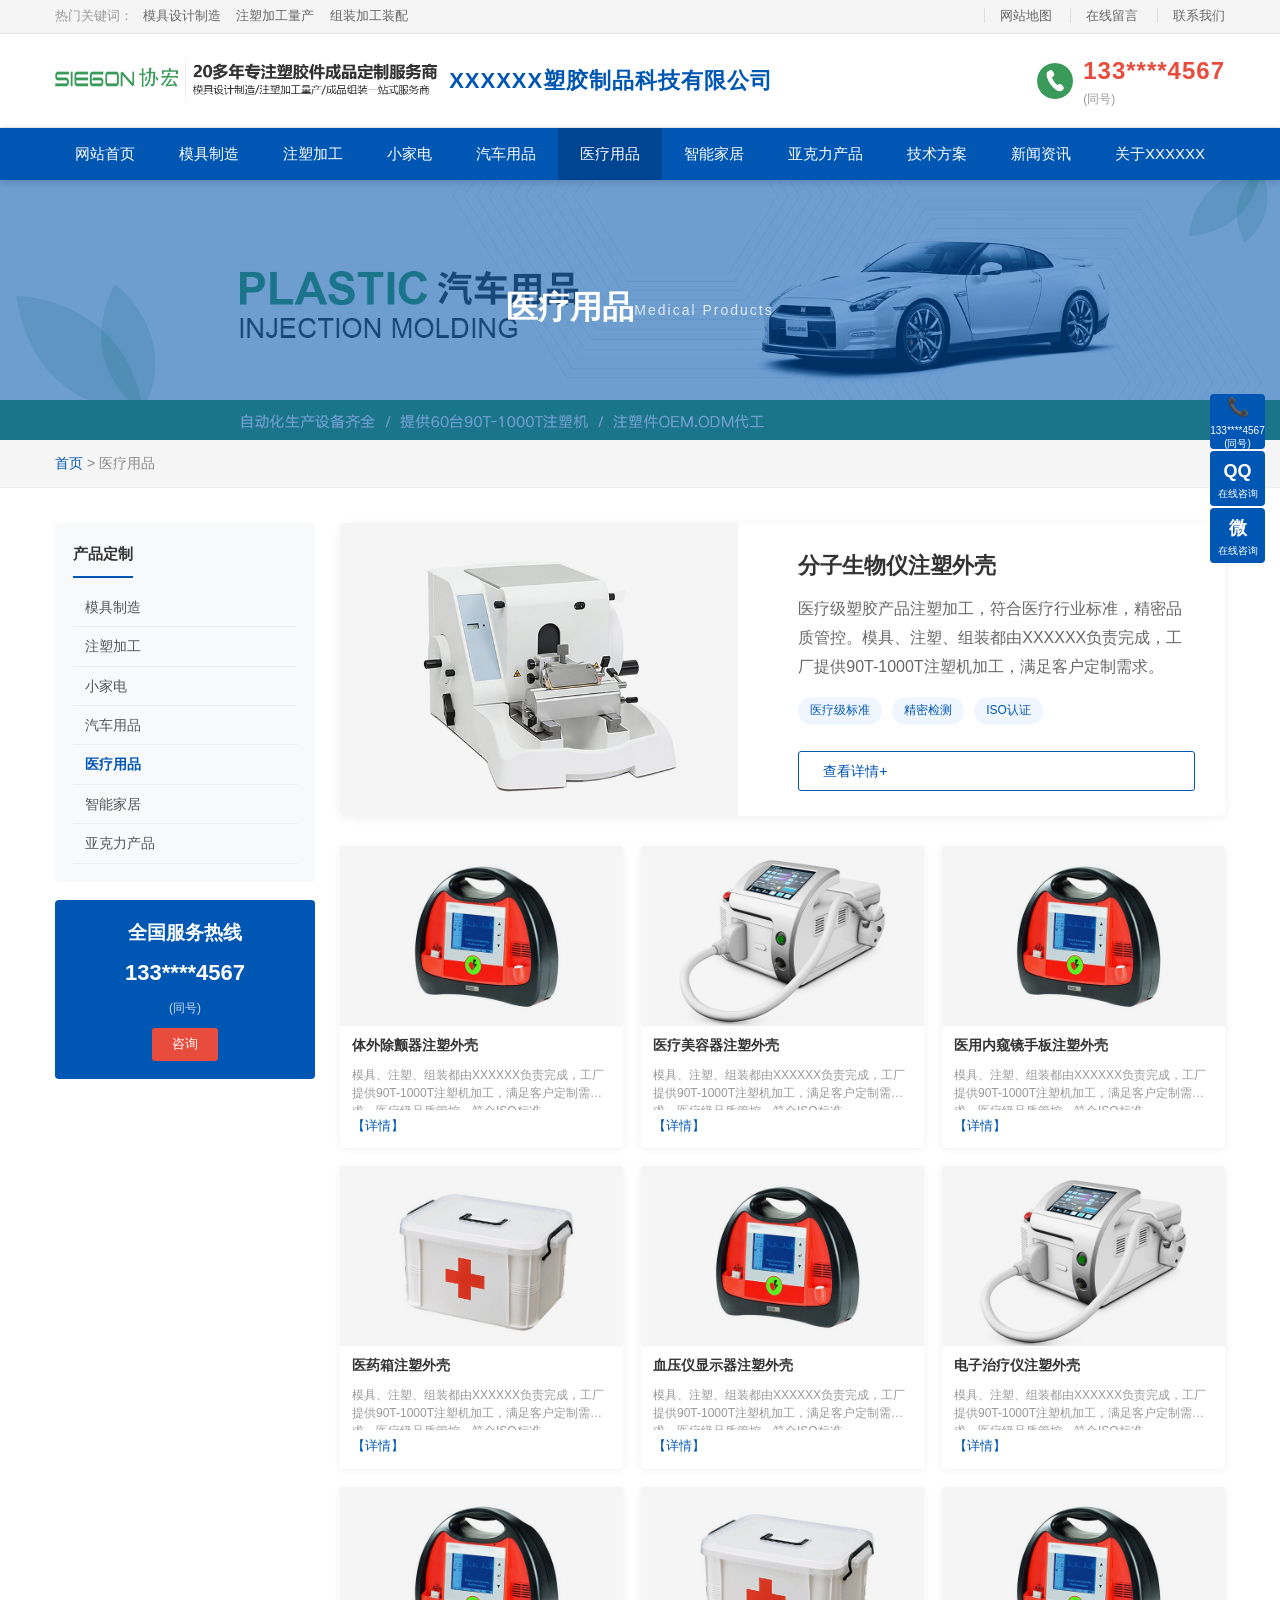
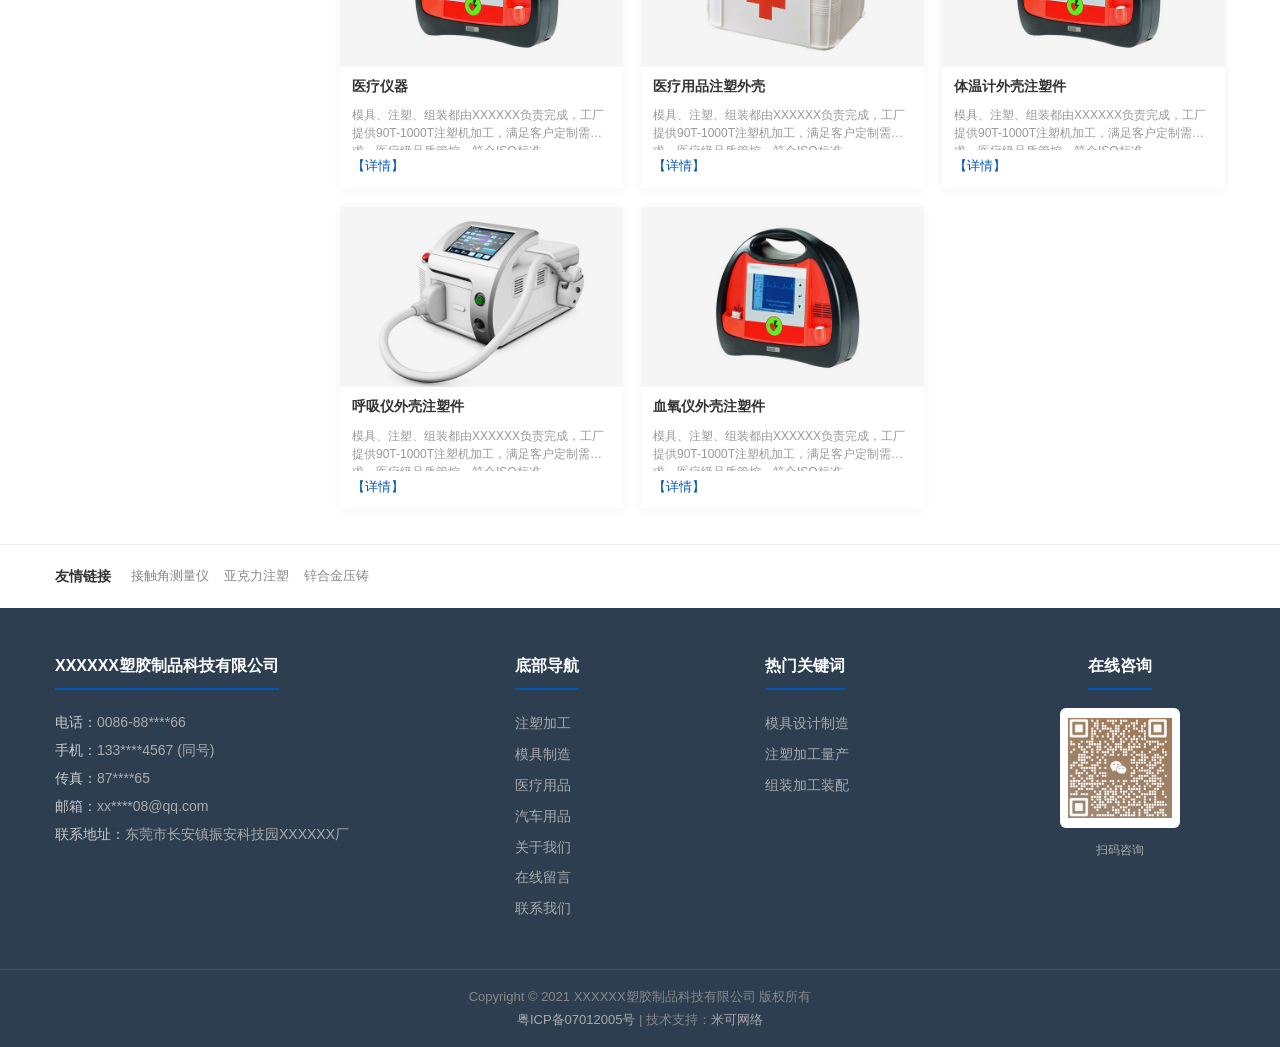
<file: yiliao/index.html>
<!doctype html>
<html lang="zh-CN">
  <head>
    <meta charset="UTF-8" />
    <meta name="viewport" content="width=device-width, initial-scale=1.0" />
    <title>医疗用品 - XXXXXX塑胶制品科技有限公司</title>
    <link rel="stylesheet" href="../css/style.css" />
    <link rel="stylesheet" href="../css/animate.css" />
  </head>
  <body>
    <!-- 顶部工具栏 -->
    <div class="top-bar">
      <div class="container">
        <div class="top-bar-left">
          <span class="hot-keywords">热门关键词：</span>
          <a href="../moju/index.html">模具设计制造</a>
          <a href="../zhusu/index.html">注塑加工量产</a>
          <a href="../product/index.html">组装加工装配</a>
        </div>
        <div class="top-bar-right">
          <a href="../sitemap.html">网站地图</a>
          <a href="../about/index.html#about-07">在线留言</a>
          <a href="../about/index.html#about-07">联系我们</a>
        </div>
      </div>
    </div>

    <!-- 主头部：Logo + 电话 -->
    <header class="main-header">
      <div class="container">
        <div class="header-logo">
          <a href="../index.html">
            <img src="../images/logo.png" alt="XXXXXX塑胶制品科技有限公司" />
            <span class="logo-text">XXXXXX塑胶制品科技有限公司</span>
          </a>
        </div>
        <div class="header-phone">
          <img src="../images/phone-icon.png" alt="电话图标" />
          <div class="phone-info">
            <span class="phone-number">133****4567</span>
            <span class="phone-note">(同号)</span>
          </div>
        </div>
      </div>
    </header>

    <!-- 主导航栏 -->
    <nav class="main-nav">
      <div class="container">
        <button class="menu-toggle" id="menuToggle" aria-label="菜单">
          ☰
        </button>
        <ul class="nav-list" id="navList">
          <li><a href="../index.html">网站首页</a></li>
          <li><a href="../moju/index.html">模具制造</a></li>
          <li><a href="../zhusu/index.html">注塑加工</a></li>
          <li><a href="../product/index.html">小家电</a></li>
          <li><a href="../case/index.html">汽车用品</a></li>
          <li class="active"><a href="../yiliao/index.html">医疗用品</a></li>
          <li><a href="../zhineng/index.html">智能家居</a></li>
          <li><a href="../other/index.html">亚克力产品</a></li>
          <li><a href="../video/index.html">技术方案</a></li>
          <li class="has-dropdown">
            <a href="../news/index.html">新闻资讯</a>
            <ul class="dropdown">
              <li><a href="../news/index.html">公司新闻</a></li>
              <li><a href="../news/index.html">行业动态</a></li>
              <li><a href="../news/index.html">常见问题</a></li>
            </ul>
          </li>
          <li class="has-dropdown">
            <a href="../about/index.html">关于XXXXXX</a>
            <ul class="dropdown">
              <li><a href="../about/index.html#about-01">公司简介</a></li>
              <li><a href="../about/index.html#about-02">专利证书</a></li>
              <li><a href="../about/index.html#about-03">合作客户</a></li>
              <li><a href="../about/index.html#about-04">发展历程</a></li>
              <li><a href="../about/index.html#about-05">公司优势</a></li>
              <li><a href="../about/index.html#about-06">生产环境</a></li>
              <li><a href="../about/index.html#about-07">联系我们</a></li>
            </ul>
          </li>
        </ul>
      </div>
    </nav>

    <!-- Banner -->
    <section class="sub-banner">
      <img src="../images/banner-yiliao.jpg" alt="医疗用品" />
      <div class="sub-banner-overlay">
        <h1>医疗用品</h1>
        <p>Medical Products</p>
      </div>
    </section>

    <!-- 面包屑导航 -->
    <div class="breadcrumb">
      <div class="container">
        <a href="../index.html">首页</a> &gt; <span>医疗用品</span>
      </div>
    </div>

    <!-- 产品列表 + 侧边栏 -->
    <section class="sub-layout">
      <div class="container">
        <!-- 左侧：产品网格 -->
        <div class="sub-main">
          <!-- 特色产品 -->
          <div class="featured-product">
            <div class="featured-img">
              <img
                src="../images/medical-featured.jpg"
                alt="分子生物仪注塑外壳"
              />
            </div>
            <div class="featured-info">
              <h3>分子生物仪注塑外壳</h3>
              <p>
                医疗级塑胶产品注塑加工，符合医疗行业标准，精密品质管控。模具、注塑、组装都由XXXXXX负责完成，工厂提供90T-1000T注塑机加工，满足客户定制需求。
              </p>
              <div class="featured-icons">
                <span class="icon-badge">医疗级标准</span>
                <span class="icon-badge">精密检测</span>
                <span class="icon-badge">ISO认证</span>
              </div>
              <a href="#" class="btn-detail">查看详情+</a>
            </div>
          </div>

          <!-- 产品网格 -->
          <div class="sub-product-grid">
            <div class="sub-product-card">
              <a href="#">
                <img src="../images/medical-1.jpg" alt="体外除颤器注塑外壳" />
                <h4>体外除颤器注塑外壳</h4>
              </a>
              <p class="card-desc">
                模具、注塑、组装都由XXXXXX负责完成，工厂提供90T-1000T注塑机加工，满足客户定制需求。医疗级品质管控，符合ISO标准。
              </p>
              <a href="#" class="card-detail">【详情】</a>
            </div>
            <div class="sub-product-card">
              <a href="#">
                <img src="../images/medical-2.jpg" alt="医疗美容器注塑外壳" />
                <h4>医疗美容器注塑外壳</h4>
              </a>
              <p class="card-desc">
                模具、注塑、组装都由XXXXXX负责完成，工厂提供90T-1000T注塑机加工，满足客户定制需求。医疗级品质管控，符合ISO标准。
              </p>
              <a href="#" class="card-detail">【详情】</a>
            </div>
            <div class="sub-product-card">
              <a href="#">
                <img
                  src="../images/medical-3.jpg"
                  alt="医用内窥镜手板注塑外壳"
                />
                <h4>医用内窥镜手板注塑外壳</h4>
              </a>
              <p class="card-desc">
                模具、注塑、组装都由XXXXXX负责完成，工厂提供90T-1000T注塑机加工，满足客户定制需求。医疗级品质管控，符合ISO标准。
              </p>
              <a href="#" class="card-detail">【详情】</a>
            </div>
            <div class="sub-product-card">
              <a href="#">
                <img src="../images/medical-4.jpg" alt="医药箱注塑外壳" />
                <h4>医药箱注塑外壳</h4>
              </a>
              <p class="card-desc">
                模具、注塑、组装都由XXXXXX负责完成，工厂提供90T-1000T注塑机加工，满足客户定制需求。医疗级品质管控，符合ISO标准。
              </p>
              <a href="#" class="card-detail">【详情】</a>
            </div>
            <div class="sub-product-card">
              <a href="#">
                <img src="../images/medical-5.jpg" alt="血压仪显示器注塑外壳" />
                <h4>血压仪显示器注塑外壳</h4>
              </a>
              <p class="card-desc">
                模具、注塑、组装都由XXXXXX负责完成，工厂提供90T-1000T注塑机加工，满足客户定制需求。医疗级品质管控，符合ISO标准。
              </p>
              <a href="#" class="card-detail">【详情】</a>
            </div>
            <div class="sub-product-card">
              <a href="#">
                <img src="../images/medical-6.jpg" alt="电子治疗仪注塑外壳" />
                <h4>电子治疗仪注塑外壳</h4>
              </a>
              <p class="card-desc">
                模具、注塑、组装都由XXXXXX负责完成，工厂提供90T-1000T注塑机加工，满足客户定制需求。医疗级品质管控，符合ISO标准。
              </p>
              <a href="#" class="card-detail">【详情】</a>
            </div>
            <div class="sub-product-card">
              <a href="#">
                <img src="../images/medical-7.jpg" alt="医疗仪器" />
                <h4>医疗仪器</h4>
              </a>
              <p class="card-desc">
                模具、注塑、组装都由XXXXXX负责完成，工厂提供90T-1000T注塑机加工，满足客户定制需求。医疗级品质管控，符合ISO标准。
              </p>
              <a href="#" class="card-detail">【详情】</a>
            </div>
            <div class="sub-product-card">
              <a href="#">
                <img src="../images/medical-8.jpg" alt="医疗用品注塑外壳" />
                <h4>医疗用品注塑外壳</h4>
              </a>
              <p class="card-desc">
                模具、注塑、组装都由XXXXXX负责完成，工厂提供90T-1000T注塑机加工，满足客户定制需求。医疗级品质管控，符合ISO标准。
              </p>
              <a href="#" class="card-detail">【详情】</a>
            </div>
            <div class="sub-product-card">
              <a href="#">
                <img src="../images/medical-9.jpg" alt="体温计外壳注塑件" />
                <h4>体温计外壳注塑件</h4>
              </a>
              <p class="card-desc">
                模具、注塑、组装都由XXXXXX负责完成，工厂提供90T-1000T注塑机加工，满足客户定制需求。医疗级品质管控，符合ISO标准。
              </p>
              <a href="#" class="card-detail">【详情】</a>
            </div>
            <div class="sub-product-card">
              <a href="#">
                <img src="../images/medical-10.jpg" alt="呼吸仪外壳注塑件" />
                <h4>呼吸仪外壳注塑件</h4>
              </a>
              <p class="card-desc">
                模具、注塑、组装都由XXXXXX负责完成，工厂提供90T-1000T注塑机加工，满足客户定制需求。医疗级品质管控，符合ISO标准。
              </p>
              <a href="#" class="card-detail">【详情】</a>
            </div>
            <div class="sub-product-card">
              <a href="#">
                <img src="../images/medical-11.jpg" alt="血氧仪外壳注塑件" />
                <h4>血氧仪外壳注塑件</h4>
              </a>
              <p class="card-desc">
                模具、注塑、组装都由XXXXXX负责完成，工厂提供90T-1000T注塑机加工，满足客户定制需求。医疗级品质管控，符合ISO标准。
              </p>
              <a href="#" class="card-detail">【详情】</a>
            </div>
          </div>
        </div>

        <!-- 右侧：侧边栏 -->
        <div class="sub-sidebar">
          <!-- 产品定制 -->
          <div class="sidebar-box sidebar-links">
            <h3>产品定制</h3>
            <a href="../moju/index.html">模具制造</a>
            <a href="../zhusu/index.html">注塑加工</a>
            <a href="../product/index.html">小家电</a>
            <a href="../case/index.html">汽车用品</a>
            <a href="../yiliao/index.html" class="active">医疗用品</a>
            <a href="../zhineng/index.html">智能家居</a>
            <a href="../other/index.html">亚克力产品</a>
          </div>

          <!-- 全国服务热线 -->
          <div class="hotline-box">
            <h3>全国服务热线</h3>
            <div class="hotline-number">133****4567</div>
            <div class="hotline-note">(同号)</div>
            <a href="tel:133****4567" class="btn-consult-inline">咨询</a>
          </div>
        </div>
      </div>
    </section>

    <!-- 友情链接 -->
    <section class="friendly-links">
      <div class="container">
        <h3>友情链接</h3>
        <div class="links-list">
          <a href="http://www.sindin.com.cn/" target="_blank">接触角测量仪</a>
          <a href="https://www.gdxiehong.com/" target="_blank">亚克力注塑</a>
          <a href="https://www.en-chuang.com/" target="_blank">锌合金压铸</a>
        </div>
      </div>
    </section>

    <!-- 页脚 -->
    <footer class="main-footer" id="contact">
      <div class="container">
        <div class="footer-columns">
          <div class="footer-col">
            <h4>XXXXXX塑胶制品科技有限公司</h4>
            <p><span class="label">电话：</span>0086-88****66</p>
            <p><span class="label">手机：</span>133****4567 (同号)</p>
            <p><span class="label">传真：</span>87****65</p>
            <p><span class="label">邮箱：</span>xx****08@qq.com</p>
            <p>
              <span class="label">联系地址：</span
              >东莞市长安镇振安科技园XXXXXX厂
            </p>
          </div>
          <div class="footer-col">
            <h4>底部导航</h4>
            <a href="../zhusu/index.html">注塑加工</a>
            <a href="../moju/index.html">模具制造</a>
            <a href="../yiliao/index.html">医疗用品</a>
            <a href="../case/index.html">汽车用品</a>
            <a href="../about/index.html">关于我们</a>
            <a href="../about/index.html#about-07">在线留言</a>
            <a href="../about/index.html#about-07">联系我们</a>
          </div>
          <div class="footer-col">
            <h4>热门关键词</h4>
            <a href="../moju/index.html">模具设计制造</a>
            <a href="../zhusu/index.html">注塑加工量产</a>
            <a href="../product/index.html">组装加工装配</a>
          </div>
          <div class="footer-col footer-qr">
            <h4>在线咨询</h4>
            <div class="qr-code">
              <img src="../images/wechat-qr.png" alt="微信二维码" />
            </div>
            <p>扫码咨询</p>
          </div>
        </div>
      </div>
      <div class="footer-bottom">
        <div class="container">
          <p>Copyright © 2021 XXXXXX塑胶制品科技有限公司 版权所有</p>
          <p>
            <a href="https://beian.miit.gov.cn/" target="_blank"
              >粤ICP备07012005号</a
            >
            | 技术支持：<a href="http://www.mikeidea.com/" target="_blank"
              >米可网络</a
            >
          </p>
        </div>
      </div>
    </footer>

    <!-- 侧边浮动工具栏 -->
    <div class="floating-toolbar">
      <a href="#" class="float-btn back-top" id="backTop" title="返回顶部">
        <span>↑</span>
        <small>返回顶部</small>
      </a>
      <a href="tel:133****4567" class="float-btn phone-btn" title="电话咨询">
        <span>📞</span>
        <small>133****4567<br />(同号)</small>
      </a>
      <a
        href="http://wpa.qq.com/msgrd?v=3&uin=88888888&site=qq&menu=yes"
        target="_blank"
        class="float-btn qq-btn"
        title="QQ在线咨询"
      >
        <span>QQ</span>
        <small>在线咨询</small>
      </a>
      <div class="float-btn wechat-btn" title="在线咨询">
        <span>微</span>
        <small>在线咨询</small>
        <div class="wechat-popup">
          <img src="../images/wechat-qr.png" alt="微信二维码" />
          <p>扫码添加微信</p>
        </div>
      </div>
    </div>

    <script src="../js/main.js"></script>
  </body>
</html>
</file>
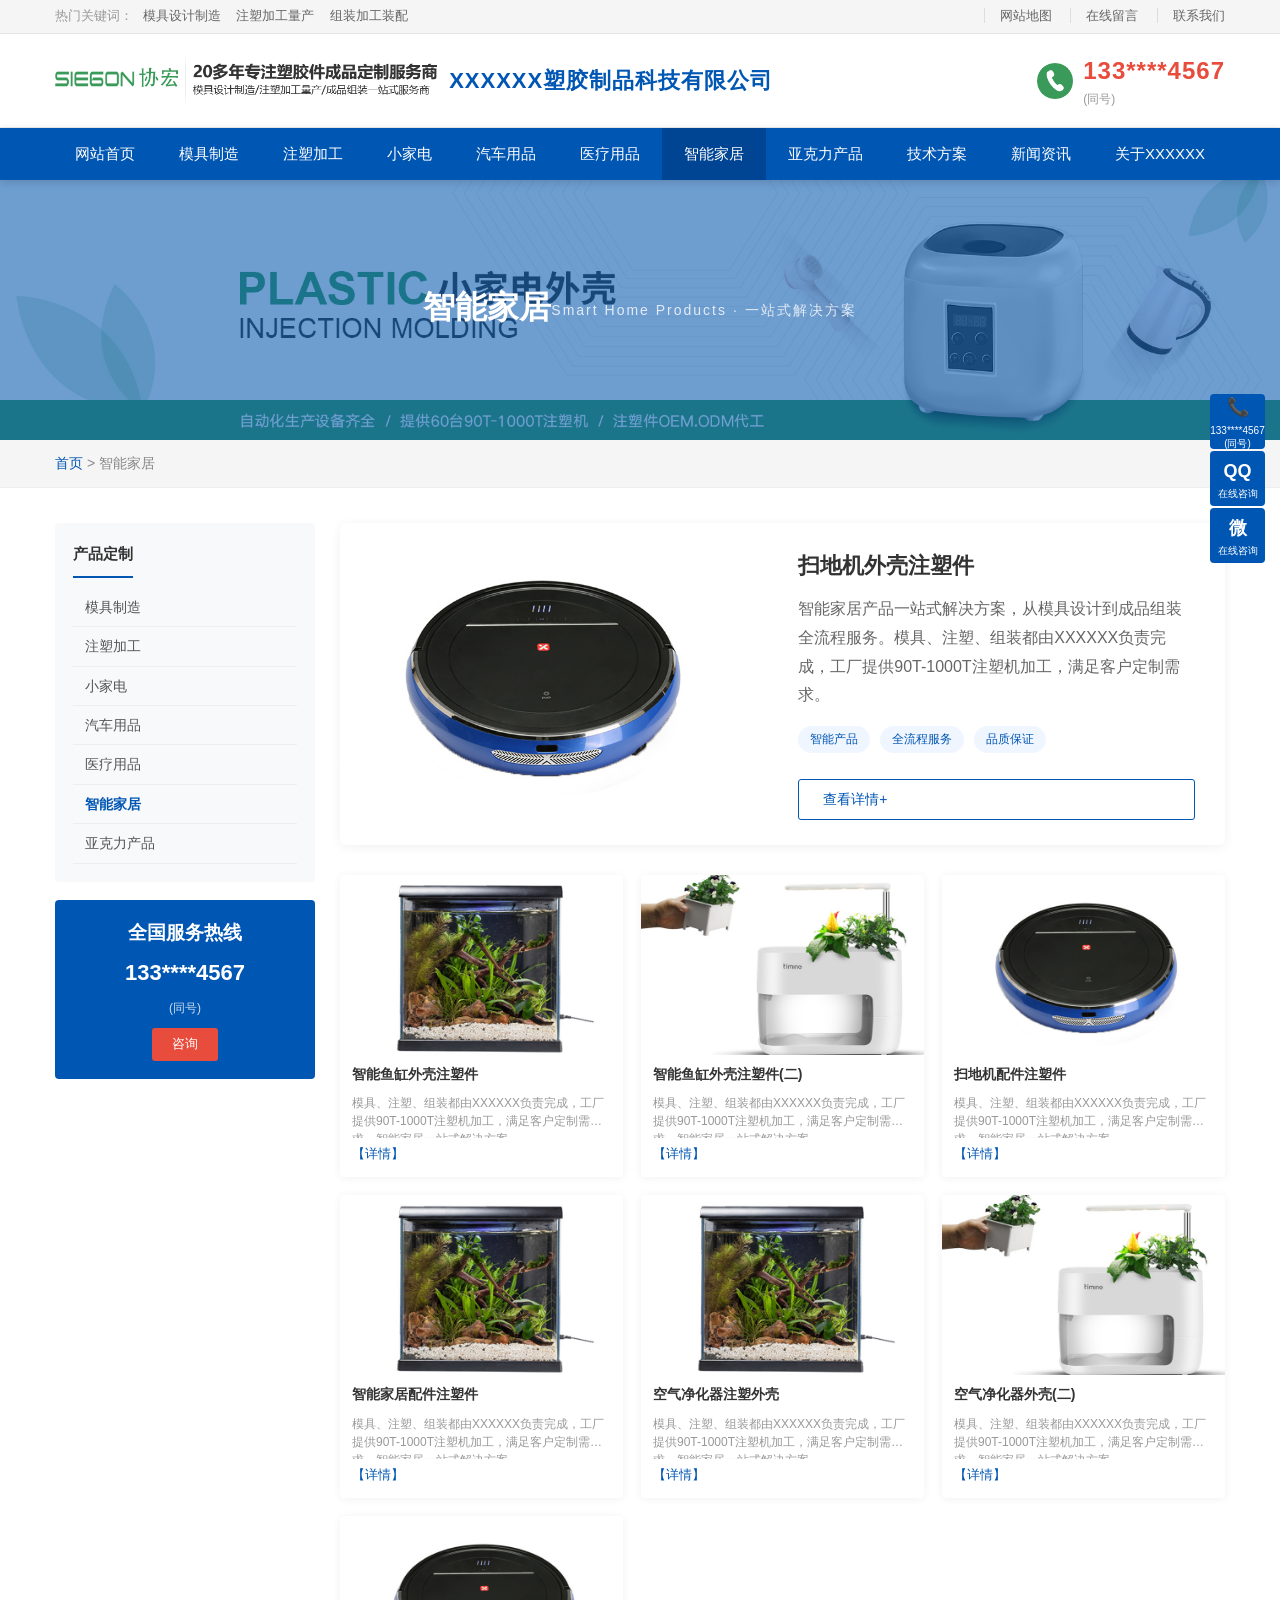
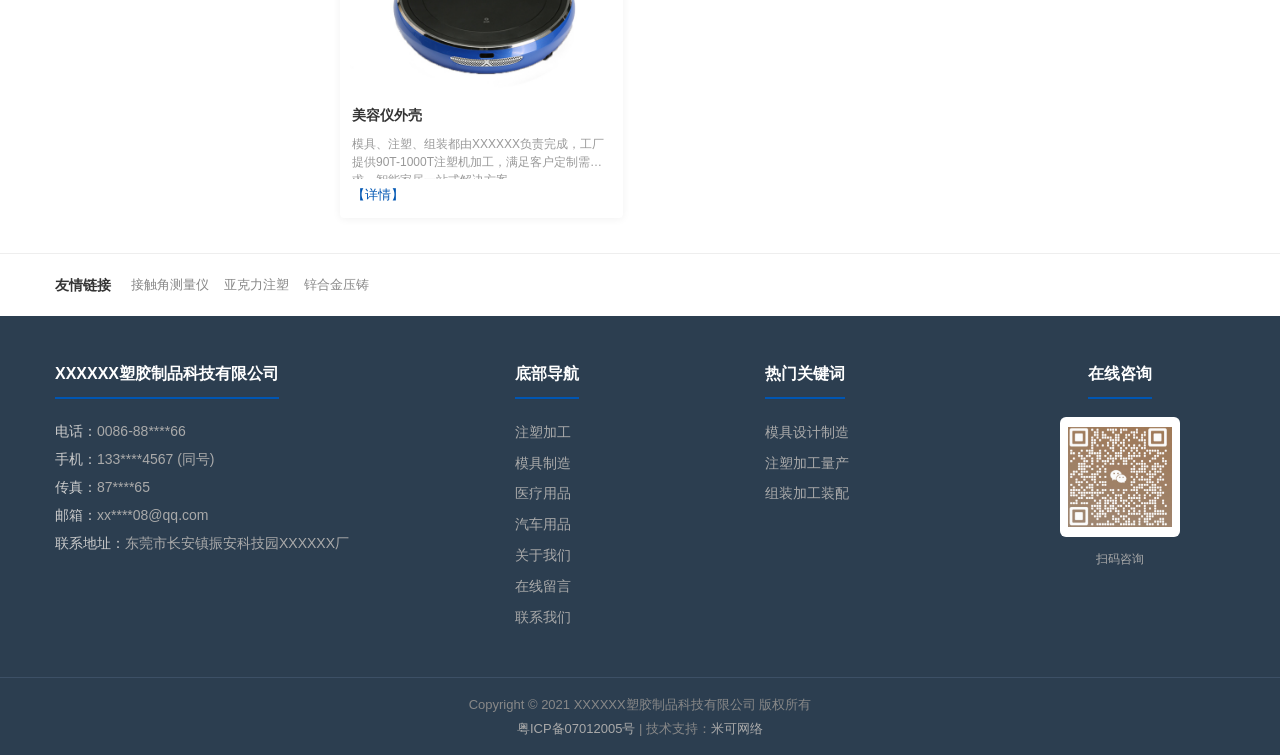
<file: zhineng/index.html>
<!doctype html>
<html lang="zh-CN">
  <head>
    <meta charset="UTF-8" />
    <meta name="viewport" content="width=device-width, initial-scale=1.0" />
    <title>智能家居 - XXXXXX塑胶制品科技有限公司</title>
    <link rel="stylesheet" href="../css/style.css" />
    <link rel="stylesheet" href="../css/animate.css" />
  </head>
  <body>
    <!-- 顶部工具栏 -->
    <div class="top-bar">
      <div class="container">
        <div class="top-bar-left">
          <span class="hot-keywords">热门关键词：</span>
          <a href="../moju/index.html">模具设计制造</a>
          <a href="../zhusu/index.html">注塑加工量产</a>
          <a href="../product/index.html">组装加工装配</a>
        </div>
        <div class="top-bar-right">
          <a href="../sitemap.html">网站地图</a>
          <a href="../about/index.html#about-07">在线留言</a>
          <a href="../about/index.html#about-07">联系我们</a>
        </div>
      </div>
    </div>

    <!-- 主头部：Logo + 电话 -->
    <header class="main-header">
      <div class="container">
        <div class="header-logo">
          <a href="../index.html">
            <img src="../images/logo.png" alt="XXXXXX塑胶制品科技有限公司" />
            <span class="logo-text">XXXXXX塑胶制品科技有限公司</span>
          </a>
        </div>
        <div class="header-phone">
          <img src="../images/phone-icon.png" alt="电话图标" />
          <div class="phone-info">
            <span class="phone-number">133****4567</span>
            <span class="phone-note">(同号)</span>
          </div>
        </div>
      </div>
    </header>

    <!-- 主导航栏 -->
    <nav class="main-nav">
      <div class="container">
        <button class="menu-toggle" id="menuToggle" aria-label="菜单">
          ☰
        </button>
        <ul class="nav-list" id="navList">
          <li><a href="../index.html">网站首页</a></li>
          <li><a href="../moju/index.html">模具制造</a></li>
          <li><a href="../zhusu/index.html">注塑加工</a></li>
          <li><a href="../product/index.html">小家电</a></li>
          <li><a href="../case/index.html">汽车用品</a></li>
          <li><a href="../yiliao/index.html">医疗用品</a></li>
          <li class="active"><a href="../zhineng/index.html">智能家居</a></li>
          <li><a href="../other/index.html">亚克力产品</a></li>
          <li><a href="../video/index.html">技术方案</a></li>
          <li class="has-dropdown">
            <a href="../news/index.html">新闻资讯</a>
            <ul class="dropdown">
              <li><a href="../news/index.html">公司新闻</a></li>
              <li><a href="../news/index.html">行业动态</a></li>
              <li><a href="../news/index.html">常见问题</a></li>
            </ul>
          </li>
          <li class="has-dropdown">
            <a href="../about/index.html">关于XXXXXX</a>
            <ul class="dropdown">
              <li><a href="../about/index.html#about-01">公司简介</a></li>
              <li><a href="../about/index.html#about-02">专利证书</a></li>
              <li><a href="../about/index.html#about-03">合作客户</a></li>
              <li><a href="../about/index.html#about-04">发展历程</a></li>
              <li><a href="../about/index.html#about-05">公司优势</a></li>
              <li><a href="../about/index.html#about-06">生产环境</a></li>
              <li><a href="../about/index.html#about-07">联系我们</a></li>
            </ul>
          </li>
        </ul>
      </div>
    </nav>

    <!-- Banner -->
    <section class="sub-banner">
      <img src="../images/banner-zhineng.jpg" alt="智能家居" />
      <div class="sub-banner-overlay">
        <h1>智能家居</h1>
        <p>Smart Home Products · 一站式解决方案</p>
      </div>
    </section>

    <!-- 面包屑导航 -->
    <div class="breadcrumb">
      <div class="container">
        <a href="../index.html">首页</a> &gt; <span>智能家居</span>
      </div>
    </div>

    <!-- 主内容区：2列布局 -->
    <section class="sub-layout">
      <div class="container">
        <!-- 左列：产品展示 -->
        <div class="sub-main">
          <!-- 推荐产品 -->
          <div class="featured-product">
            <div class="featured-img">
              <img src="../images/smart-featured.jpg" alt="扫地机外壳注塑件" />
            </div>
            <div class="featured-info">
              <h3>扫地机外壳注塑件</h3>
              <p>
                智能家居产品一站式解决方案，从模具设计到成品组装全流程服务。模具、注塑、组装都由XXXXXX负责完成，工厂提供90T-1000T注塑机加工，满足客户定制需求。
              </p>
              <div class="featured-icons">
                <span class="icon-badge">智能产品</span>
                <span class="icon-badge">全流程服务</span>
                <span class="icon-badge">品质保证</span>
              </div>
              <a href="#" class="btn-detail">查看详情+</a>
            </div>
          </div>

          <!-- 产品网格 -->
          <div class="sub-product-grid">
            <div class="sub-product-card">
              <a href="#">
                <img src="../images/smart-1.jpg" alt="智能鱼缸外壳注塑件" />
                <h4>智能鱼缸外壳注塑件</h4>
              </a>
              <p class="card-desc">
                模具、注塑、组装都由XXXXXX负责完成，工厂提供90T-1000T注塑机加工，满足客户定制需求。智能家居一站式解决方案。
              </p>
              <a href="#" class="card-detail">【详情】</a>
            </div>
            <div class="sub-product-card">
              <a href="#">
                <img src="../images/smart-2.jpg" alt="智能鱼缸外壳注塑件(二)" />
                <h4>智能鱼缸外壳注塑件(二)</h4>
              </a>
              <p class="card-desc">
                模具、注塑、组装都由XXXXXX负责完成，工厂提供90T-1000T注塑机加工，满足客户定制需求。智能家居一站式解决方案。
              </p>
              <a href="#" class="card-detail">【详情】</a>
            </div>
            <div class="sub-product-card">
              <a href="#">
                <img src="../images/smart-3.jpg" alt="扫地机配件注塑件" />
                <h4>扫地机配件注塑件</h4>
              </a>
              <p class="card-desc">
                模具、注塑、组装都由XXXXXX负责完成，工厂提供90T-1000T注塑机加工，满足客户定制需求。智能家居一站式解决方案。
              </p>
              <a href="#" class="card-detail">【详情】</a>
            </div>
            <div class="sub-product-card">
              <a href="#">
                <img src="../images/smart-4.jpg" alt="智能家居配件注塑件" />
                <h4>智能家居配件注塑件</h4>
              </a>
              <p class="card-desc">
                模具、注塑、组装都由XXXXXX负责完成，工厂提供90T-1000T注塑机加工，满足客户定制需求。智能家居一站式解决方案。
              </p>
              <a href="#" class="card-detail">【详情】</a>
            </div>
            <div class="sub-product-card">
              <a href="#">
                <img src="../images/smart-1.jpg" alt="空气净化器注塑外壳" />
                <h4>空气净化器注塑外壳</h4>
              </a>
              <p class="card-desc">
                模具、注塑、组装都由XXXXXX负责完成，工厂提供90T-1000T注塑机加工，满足客户定制需求。智能家居一站式解决方案。
              </p>
              <a href="#" class="card-detail">【详情】</a>
            </div>
            <div class="sub-product-card">
              <a href="#">
                <img src="../images/smart-2.jpg" alt="空气净化器外壳(二)" />
                <h4>空气净化器外壳(二)</h4>
              </a>
              <p class="card-desc">
                模具、注塑、组装都由XXXXXX负责完成，工厂提供90T-1000T注塑机加工，满足客户定制需求。智能家居一站式解决方案。
              </p>
              <a href="#" class="card-detail">【详情】</a>
            </div>
            <div class="sub-product-card">
              <a href="#">
                <img src="../images/smart-3.jpg" alt="美容仪外壳" />
                <h4>美容仪外壳</h4>
              </a>
              <p class="card-desc">
                模具、注塑、组装都由XXXXXX负责完成，工厂提供90T-1000T注塑机加工，满足客户定制需求。智能家居一站式解决方案。
              </p>
              <a href="#" class="card-detail">【详情】</a>
            </div>
          </div>
        </div>

        <!-- 右列：侧边栏 -->
        <div class="sub-sidebar">
          <!-- 产品定制 -->
          <div class="sidebar-box sidebar-links">
            <h3>产品定制</h3>
            <a href="../moju/index.html">模具制造</a>
            <a href="../zhusu/index.html">注塑加工</a>
            <a href="../product/index.html">小家电</a>
            <a href="../case/index.html">汽车用品</a>
            <a href="../yiliao/index.html">医疗用品</a>
            <a href="../zhineng/index.html" class="active">智能家居</a>
            <a href="../other/index.html">亚克力产品</a>
          </div>

          <!-- 全国服务热线 -->
          <div class="hotline-box">
            <h3>全国服务热线</h3>
            <div class="hotline-number">133****4567</div>
            <div class="hotline-note">(同号)</div>
            <a href="tel:133****4567" class="btn-consult-inline">咨询</a>
          </div>
        </div>
      </div>
    </section>

    <!-- 友情链接 -->
    <section class="friendly-links">
      <div class="container">
        <h3>友情链接</h3>
        <div class="links-list">
          <a href="http://www.sindin.com.cn/" target="_blank">接触角测量仪</a>
          <a href="https://www.gdxiehong.com/" target="_blank">亚克力注塑</a>
          <a href="https://www.en-chuang.com/" target="_blank">锌合金压铸</a>
        </div>
      </div>
    </section>

    <!-- 页脚 -->
    <footer class="main-footer" id="contact">
      <div class="container">
        <div class="footer-columns">
          <div class="footer-col">
            <h4>XXXXXX塑胶制品科技有限公司</h4>
            <p><span class="label">电话：</span>0086-88****66</p>
            <p><span class="label">手机：</span>133****4567 (同号)</p>
            <p><span class="label">传真：</span>87****65</p>
            <p><span class="label">邮箱：</span>xx****08@qq.com</p>
            <p>
              <span class="label">联系地址：</span
              >东莞市长安镇振安科技园XXXXXX厂
            </p>
          </div>
          <div class="footer-col">
            <h4>底部导航</h4>
            <a href="../zhusu/index.html">注塑加工</a>
            <a href="../moju/index.html">模具制造</a>
            <a href="../yiliao/index.html">医疗用品</a>
            <a href="../case/index.html">汽车用品</a>
            <a href="../about/index.html">关于我们</a>
            <a href="../about/index.html#about-07">在线留言</a>
            <a href="../about/index.html#about-07">联系我们</a>
          </div>
          <div class="footer-col">
            <h4>热门关键词</h4>
            <a href="../moju/index.html">模具设计制造</a>
            <a href="../zhusu/index.html">注塑加工量产</a>
            <a href="../product/index.html">组装加工装配</a>
          </div>
          <div class="footer-col footer-qr">
            <h4>在线咨询</h4>
            <div class="qr-code">
              <img src="../images/wechat-qr.png" alt="微信二维码" />
            </div>
            <p>扫码咨询</p>
          </div>
        </div>
      </div>
      <div class="footer-bottom">
        <div class="container">
          <p>Copyright © 2021 XXXXXX塑胶制品科技有限公司 版权所有</p>
          <p>
            <a href="https://beian.miit.gov.cn/" target="_blank"
              >粤ICP备07012005号</a
            >
            | 技术支持：<a href="http://www.mikeidea.com/" target="_blank"
              >米可网络</a
            >
          </p>
        </div>
      </div>
    </footer>

    <!-- 侧边浮动工具栏 -->
    <div class="floating-toolbar">
      <a href="#" class="float-btn back-top" id="backTop" title="返回顶部">
        <span>↑</span>
        <small>返回顶部</small>
      </a>
      <a href="tel:133****4567" class="float-btn phone-btn" title="电话咨询">
        <span>📞</span>
        <small>133****4567<br />(同号)</small>
      </a>
      <a
        href="http://wpa.qq.com/msgrd?v=3&uin=88888888&site=qq&menu=yes"
        target="_blank"
        class="float-btn qq-btn"
        title="QQ在线咨询"
      >
        <span>QQ</span>
        <small>在线咨询</small>
      </a>
      <div class="float-btn wechat-btn" title="在线咨询">
        <span>微</span>
        <small>在线咨询</small>
        <div class="wechat-popup">
          <img src="../images/wechat-qr.png" alt="微信二维码" />
          <p>扫码添加微信</p>
        </div>
      </div>
    </div>

    <script src="../js/main.js"></script>
  </body>
</html>
</file>
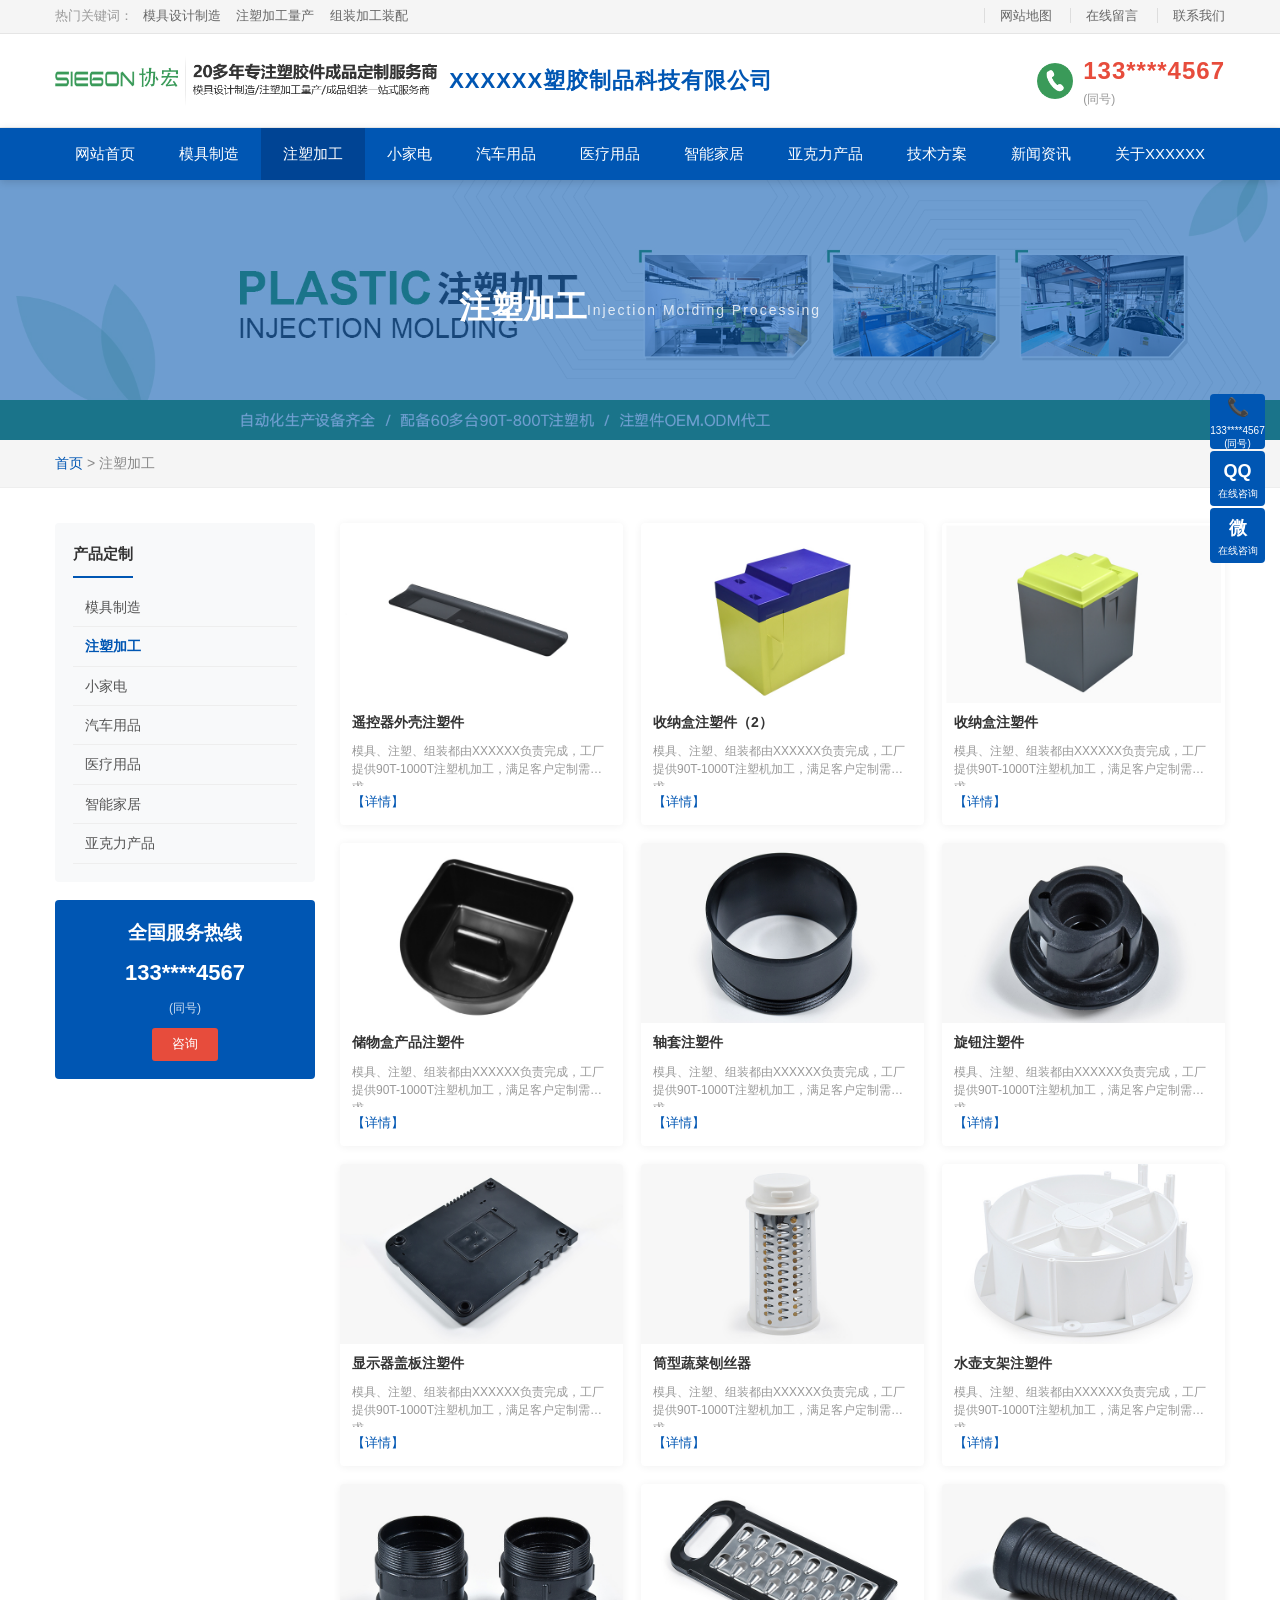
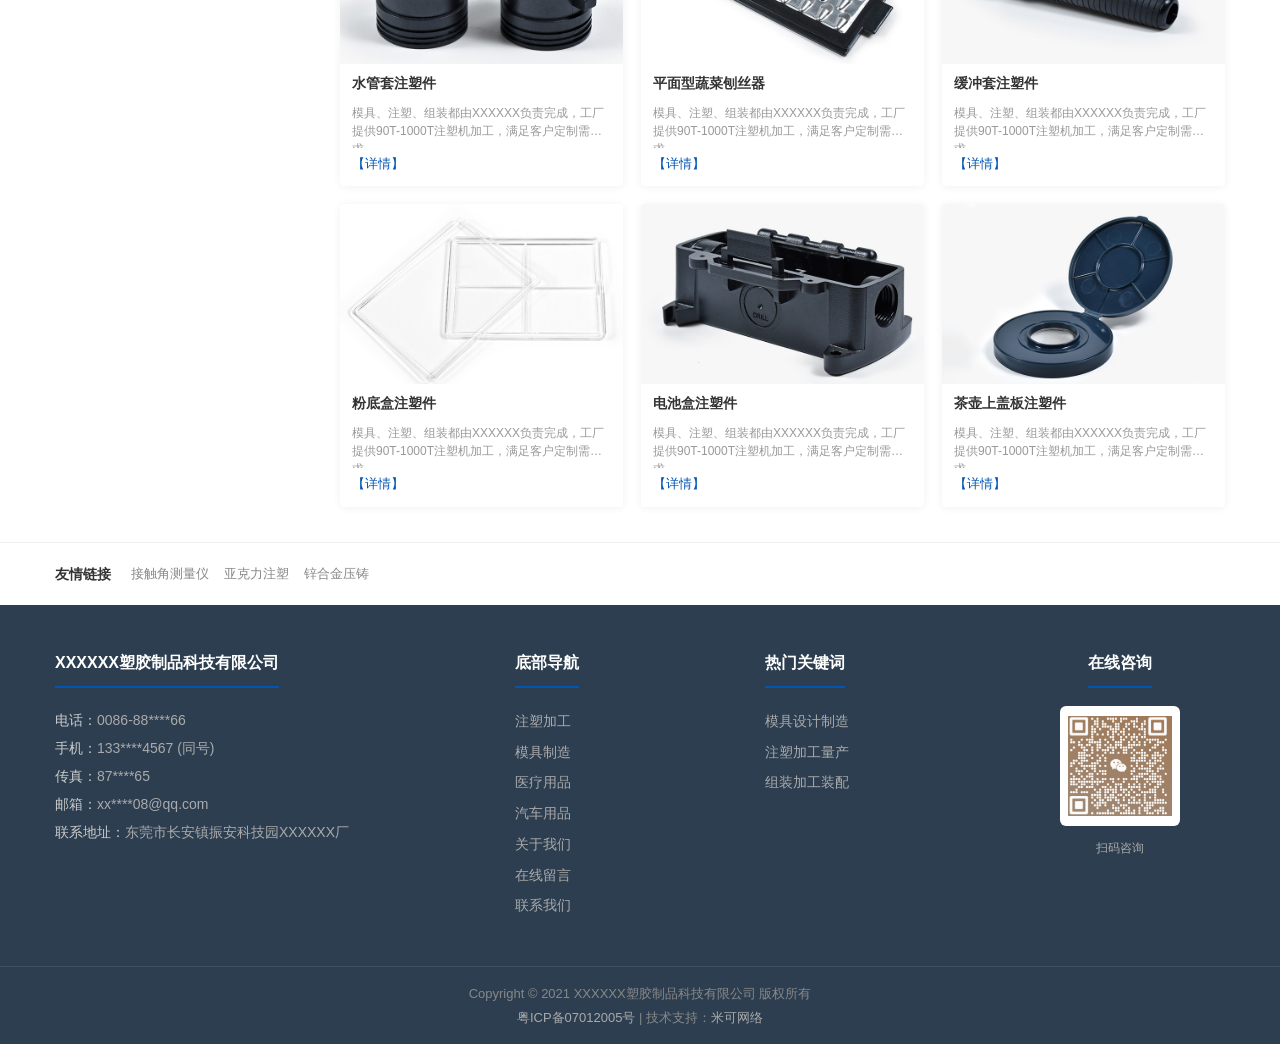
<file: zhusu/index.html>
<!doctype html>
<html lang="zh-CN">
  <head>
    <meta charset="UTF-8" />
    <meta name="viewport" content="width=device-width, initial-scale=1.0" />
    <title>注塑加工 - XXXXXX塑胶制品科技有限公司</title>
    <link rel="stylesheet" href="../css/style.css" />
    <link rel="stylesheet" href="../css/animate.css" />
  </head>
  <body>
    <!-- 顶部工具栏 -->
    <div class="top-bar">
      <div class="container">
        <div class="top-bar-left">
          <span class="hot-keywords">热门关键词：</span>
          <a href="../moju/index.html">模具设计制造</a>
          <a href="../zhusu/index.html">注塑加工量产</a>
          <a href="../product/index.html">组装加工装配</a>
        </div>
        <div class="top-bar-right">
          <a href="../sitemap.html">网站地图</a>
          <a href="../about/index.html#about-07">在线留言</a>
          <a href="../about/index.html#about-07">联系我们</a>
        </div>
      </div>
    </div>

    <!-- 主头部：Logo + 电话 -->
    <header class="main-header">
      <div class="container">
        <div class="header-logo">
          <a href="../index.html">
            <img src="../images/logo.png" alt="XXXXXX塑胶制品科技有限公司" />
            <span class="logo-text">XXXXXX塑胶制品科技有限公司</span>
          </a>
        </div>
        <div class="header-phone">
          <img src="../images/phone-icon.png" alt="电话图标" />
          <div class="phone-info">
            <span class="phone-number">133****4567</span>
            <span class="phone-note">(同号)</span>
          </div>
        </div>
      </div>
    </header>

    <!-- 主导航栏 -->
    <nav class="main-nav">
      <div class="container">
        <button class="menu-toggle" id="menuToggle" aria-label="菜单">
          ☰
        </button>
        <ul class="nav-list" id="navList">
          <li><a href="../index.html">网站首页</a></li>
          <li><a href="../moju/index.html">模具制造</a></li>
          <li class="active"><a href="../zhusu/index.html">注塑加工</a></li>
          <li><a href="../product/index.html">小家电</a></li>
          <li><a href="../case/index.html">汽车用品</a></li>
          <li><a href="../yiliao/index.html">医疗用品</a></li>
          <li><a href="../zhineng/index.html">智能家居</a></li>
          <li><a href="../other/index.html">亚克力产品</a></li>
          <li><a href="../video/index.html">技术方案</a></li>
          <li class="has-dropdown">
            <a href="../news/index.html">新闻资讯</a>
            <ul class="dropdown">
              <li><a href="../news/index.html">公司新闻</a></li>
              <li><a href="../news/index.html">行业动态</a></li>
              <li><a href="../news/index.html">常见问题</a></li>
            </ul>
          </li>
          <li class="has-dropdown">
            <a href="../about/index.html">关于XXXXXX</a>
            <ul class="dropdown">
              <li><a href="../about/index.html#about-01">公司简介</a></li>
              <li><a href="../about/index.html#about-02">专利证书</a></li>
              <li><a href="../about/index.html#about-03">合作客户</a></li>
              <li><a href="../about/index.html#about-04">发展历程</a></li>
              <li><a href="../about/index.html#about-05">公司优势</a></li>
              <li><a href="../about/index.html#about-06">生产环境</a></li>
              <li><a href="../about/index.html#about-07">联系我们</a></li>
            </ul>
          </li>
        </ul>
      </div>
    </nav>

    <!-- Banner -->
    <section class="sub-banner">
      <img src="../images/banner-zhusu.jpg" alt="注塑加工" />
      <div class="sub-banner-overlay">
        <h1>注塑加工</h1>
        <p>Injection Molding Processing</p>
      </div>
    </section>

    <!-- 面包屑导航 -->
    <div class="breadcrumb">
      <div class="container">
        <a href="../index.html">首页</a> &gt; <span>注塑加工</span>
      </div>
    </div>

    <!-- 主体内容区域 -->
    <section class="sub-layout">
      <div class="container">
        <!-- 左侧：产品列表 -->
        <div class="sub-main">
          <div class="sub-product-grid">
            <div class="sub-product-card">
              <a href="#">
                <img src="../images/sub/zhusu-553.jpg" alt="遥控器外壳注塑件" />
                <h4>遥控器外壳注塑件</h4>
              </a>
              <p class="card-desc">
                模具、注塑、组装都由XXXXXX负责完成，工厂提供90T-1000T注塑机加工，满足客户定制需求。
              </p>
              <a href="#" class="card-detail">【详情】</a>
            </div>
            <div class="sub-product-card">
              <a href="#">
                <img
                  src="../images/sub/zhusu-552.jpg"
                  alt="收纳盒注塑件（2）"
                />
                <h4>收纳盒注塑件（2）</h4>
              </a>
              <p class="card-desc">
                模具、注塑、组装都由XXXXXX负责完成，工厂提供90T-1000T注塑机加工，满足客户定制需求。
              </p>
              <a href="#" class="card-detail">【详情】</a>
            </div>
            <div class="sub-product-card">
              <a href="#">
                <img src="../images/sub/zhusu-551.jpg" alt="收纳盒注塑件" />
                <h4>收纳盒注塑件</h4>
              </a>
              <p class="card-desc">
                模具、注塑、组装都由XXXXXX负责完成，工厂提供90T-1000T注塑机加工，满足客户定制需求。
              </p>
              <a href="#" class="card-detail">【详情】</a>
            </div>
            <div class="sub-product-card">
              <a href="#">
                <img src="../images/sub/zhusu-550.jpg" alt="储物盒产品注塑件" />
                <h4>储物盒产品注塑件</h4>
              </a>
              <p class="card-desc">
                模具、注塑、组装都由XXXXXX负责完成，工厂提供90T-1000T注塑机加工，满足客户定制需求。
              </p>
              <a href="#" class="card-detail">【详情】</a>
            </div>
            <div class="sub-product-card">
              <a href="#">
                <img src="../images/sub/zhusu-430.jpg" alt="轴套注塑件" />
                <h4>轴套注塑件</h4>
              </a>
              <p class="card-desc">
                模具、注塑、组装都由XXXXXX负责完成，工厂提供90T-1000T注塑机加工，满足客户定制需求。
              </p>
              <a href="#" class="card-detail">【详情】</a>
            </div>
            <div class="sub-product-card">
              <a href="#">
                <img src="../images/sub/zhusu-429.jpg" alt="旋钮注塑件" />
                <h4>旋钮注塑件</h4>
              </a>
              <p class="card-desc">
                模具、注塑、组装都由XXXXXX负责完成，工厂提供90T-1000T注塑机加工，满足客户定制需求。
              </p>
              <a href="#" class="card-detail">【详情】</a>
            </div>
            <div class="sub-product-card">
              <a href="#">
                <img src="../images/sub/zhusu-428.jpg" alt="显示器盖板注塑件" />
                <h4>显示器盖板注塑件</h4>
              </a>
              <p class="card-desc">
                模具、注塑、组装都由XXXXXX负责完成，工厂提供90T-1000T注塑机加工，满足客户定制需求。
              </p>
              <a href="#" class="card-detail">【详情】</a>
            </div>
            <div class="sub-product-card">
              <a href="#">
                <img src="../images/sub/zhusu-427.jpg" alt="筒型蔬菜刨丝器" />
                <h4>筒型蔬菜刨丝器</h4>
              </a>
              <p class="card-desc">
                模具、注塑、组装都由XXXXXX负责完成，工厂提供90T-1000T注塑机加工，满足客户定制需求。
              </p>
              <a href="#" class="card-detail">【详情】</a>
            </div>
            <div class="sub-product-card">
              <a href="#">
                <img src="../images/sub/zhusu-426.jpg" alt="水壶支架注塑件" />
                <h4>水壶支架注塑件</h4>
              </a>
              <p class="card-desc">
                模具、注塑、组装都由XXXXXX负责完成，工厂提供90T-1000T注塑机加工，满足客户定制需求。
              </p>
              <a href="#" class="card-detail">【详情】</a>
            </div>
            <div class="sub-product-card">
              <a href="#">
                <img src="../images/sub/zhusu-425.jpg" alt="水管套注塑件" />
                <h4>水管套注塑件</h4>
              </a>
              <p class="card-desc">
                模具、注塑、组装都由XXXXXX负责完成，工厂提供90T-1000T注塑机加工，满足客户定制需求。
              </p>
              <a href="#" class="card-detail">【详情】</a>
            </div>
            <div class="sub-product-card">
              <a href="#">
                <img src="../images/sub/zhusu-424.jpg" alt="平面型蔬菜刨丝器" />
                <h4>平面型蔬菜刨丝器</h4>
              </a>
              <p class="card-desc">
                模具、注塑、组装都由XXXXXX负责完成，工厂提供90T-1000T注塑机加工，满足客户定制需求。
              </p>
              <a href="#" class="card-detail">【详情】</a>
            </div>
            <div class="sub-product-card">
              <a href="#">
                <img src="../images/sub/zhusu-423.jpg" alt="缓冲套注塑件" />
                <h4>缓冲套注塑件</h4>
              </a>
              <p class="card-desc">
                模具、注塑、组装都由XXXXXX负责完成，工厂提供90T-1000T注塑机加工，满足客户定制需求。
              </p>
              <a href="#" class="card-detail">【详情】</a>
            </div>
            <div class="sub-product-card">
              <a href="#">
                <img src="../images/sub/zhusu-422.jpg" alt="粉底盒注塑件" />
                <h4>粉底盒注塑件</h4>
              </a>
              <p class="card-desc">
                模具、注塑、组装都由XXXXXX负责完成，工厂提供90T-1000T注塑机加工，满足客户定制需求。
              </p>
              <a href="#" class="card-detail">【详情】</a>
            </div>
            <div class="sub-product-card">
              <a href="#">
                <img src="../images/sub/zhusu-421.jpg" alt="电池盒注塑件" />
                <h4>电池盒注塑件</h4>
              </a>
              <p class="card-desc">
                模具、注塑、组装都由XXXXXX负责完成，工厂提供90T-1000T注塑机加工，满足客户定制需求。
              </p>
              <a href="#" class="card-detail">【详情】</a>
            </div>
            <div class="sub-product-card">
              <a href="#">
                <img src="../images/sub/zhusu-420.jpg" alt="茶壶上盖板注塑件" />
                <h4>茶壶上盖板注塑件</h4>
              </a>
              <p class="card-desc">
                模具、注塑、组装都由XXXXXX负责完成，工厂提供90T-1000T注塑机加工，满足客户定制需求。
              </p>
              <a href="#" class="card-detail">【详情】</a>
            </div>
          </div>
        </div>

        <!-- 右侧：侧边栏 -->
        <div class="sub-sidebar">
          <!-- 产品定制 -->
          <div class="sidebar-box sidebar-links">
            <h3>产品定制</h3>
            <a href="../moju/index.html">模具制造</a>
            <a href="../zhusu/index.html" class="active">注塑加工</a>
            <a href="../product/index.html">小家电</a>
            <a href="../case/index.html">汽车用品</a>
            <a href="../yiliao/index.html">医疗用品</a>
            <a href="../zhineng/index.html">智能家居</a>
            <a href="../other/index.html">亚克力产品</a>
          </div>

          <!-- 全国服务热线 -->
          <div class="hotline-box">
            <h3>全国服务热线</h3>
            <div class="hotline-number">133****4567</div>
            <div class="hotline-note">(同号)</div>
            <a href="tel:133****4567" class="btn-consult-inline">咨询</a>
          </div>
        </div>
      </div>
    </section>

    <!-- 友情链接 -->
    <section class="friendly-links">
      <div class="container">
        <h3>友情链接</h3>
        <div class="links-list">
          <a href="http://www.sindin.com.cn/" target="_blank">接触角测量仪</a>
          <a href="https://www.gdxiehong.com/" target="_blank">亚克力注塑</a>
          <a href="https://www.en-chuang.com/" target="_blank">锌合金压铸</a>
        </div>
      </div>
    </section>

    <!-- 页脚 -->
    <footer class="main-footer" id="contact">
      <div class="container">
        <div class="footer-columns">
          <div class="footer-col">
            <h4>XXXXXX塑胶制品科技有限公司</h4>
            <p><span class="label">电话：</span>0086-88****66</p>
            <p><span class="label">手机：</span>133****4567 (同号)</p>
            <p><span class="label">传真：</span>87****65</p>
            <p><span class="label">邮箱：</span>xx****08@qq.com</p>
            <p>
              <span class="label">联系地址：</span
              >东莞市长安镇振安科技园XXXXXX厂
            </p>
          </div>
          <div class="footer-col">
            <h4>底部导航</h4>
            <a href="../zhusu/index.html">注塑加工</a>
            <a href="../moju/index.html">模具制造</a>
            <a href="../yiliao/index.html">医疗用品</a>
            <a href="../case/index.html">汽车用品</a>
            <a href="../about/index.html">关于我们</a>
            <a href="../about/index.html#about-07">在线留言</a>
            <a href="../about/index.html#about-07">联系我们</a>
          </div>
          <div class="footer-col">
            <h4>热门关键词</h4>
            <a href="../moju/index.html">模具设计制造</a>
            <a href="../zhusu/index.html">注塑加工量产</a>
            <a href="../product/index.html">组装加工装配</a>
          </div>
          <div class="footer-col footer-qr">
            <h4>在线咨询</h4>
            <div class="qr-code">
              <img src="../images/wechat-qr.png" alt="微信二维码" />
            </div>
            <p>扫码咨询</p>
          </div>
        </div>
      </div>
      <div class="footer-bottom">
        <div class="container">
          <p>Copyright © 2021 XXXXXX塑胶制品科技有限公司 版权所有</p>
          <p>
            <a href="https://beian.miit.gov.cn/" target="_blank"
              >粤ICP备07012005号</a
            >
            | 技术支持：<a href="http://www.mikeidea.com/" target="_blank"
              >米可网络</a
            >
          </p>
        </div>
      </div>
    </footer>

    <!-- 侧边浮动工具栏 -->
    <div class="floating-toolbar">
      <a href="#" class="float-btn back-top" id="backTop" title="返回顶部">
        <span>↑</span>
        <small>返回顶部</small>
      </a>
      <a href="tel:133****4567" class="float-btn phone-btn" title="电话咨询">
        <span>📞</span>
        <small>133****4567<br />(同号)</small>
      </a>
      <a
        href="http://wpa.qq.com/msgrd?v=3&uin=88888888&site=qq&menu=yes"
        target="_blank"
        class="float-btn qq-btn"
        title="QQ在线咨询"
      >
        <span>QQ</span>
        <small>在线咨询</small>
      </a>
      <div class="float-btn wechat-btn" title="在线咨询">
        <span>微</span>
        <small>在线咨询</small>
        <div class="wechat-popup">
          <img src="../images/wechat-qr.png" alt="微信二维码" />
          <p>扫码添加微信</p>
        </div>
      </div>
    </div>

    <script src="../js/main.js"></script>
  </body>
</html>
</file>
<file: css/style.css>
/* ========== Reset & Base ========== */
*, *::before, *::after {
    margin: 0;
    padding: 0;
    box-sizing: border-box;
}

html {
    scroll-behavior: smooth;
}

body {
    font-family: "Microsoft YaHei", "PingFang SC", "Helvetica Neue", Arial, sans-serif;
    color: #333;
    background: #fff;
    line-height: 1.6;
    overflow-x: hidden;
}

a {
    text-decoration: none;
    color: inherit;
    transition: color 0.3s;
}

img {
    max-width: 100%;
    height: auto;
    display: block;
}

ul { list-style: none; }

.container {
    max-width: 1200px;
    margin: 0 auto;
    padding: 0 15px;
}

/* ========== Top Bar ========== */
.top-bar {
    background: #f5f5f5;
    border-bottom: 1px solid #e5e5e5;
    font-size: 13px;
    color: #888;
    padding: 6px 0;
}

.top-bar .container {
    display: flex;
    justify-content: space-between;
    align-items: center;
}

.top-bar-left .hot-keywords {
    color: #999;
}

.top-bar-left a {
    color: #666;
    margin: 0 6px;
}

.top-bar-left a:hover {
    color: #0056b3;
}

.top-bar-right a {
    color: #666;
    margin-left: 15px;
    padding-left: 15px;
    border-left: 1px solid #ddd;
}

.top-bar-right a:hover {
    color: #0056b3;
}

/* ========== Main Header ========== */
.main-header {
    padding: 18px 0;
    background: #fff;
    border-bottom: 1px solid #eee;
}

.main-header .container {
    display: flex;
    justify-content: space-between;
    align-items: center;
}

.header-logo a {
    display: flex;
    align-items: center;
    gap: 12px;
}

.header-logo img {
    height: 50px;
    width: auto;
}

.logo-text {
    font-size: 22px;
    font-weight: 700;
    color: #0056b3;
    letter-spacing: 1px;
}

.header-phone {
    display: flex;
    align-items: center;
    gap: 10px;
}

.header-phone img {
    height: 36px;
    width: auto;
}

.phone-info {
    display: flex;
    flex-direction: column;
}

.phone-number {
    font-size: 24px;
    font-weight: 700;
    color: #e74c3c;
    letter-spacing: 1px;
}

.phone-note {
    font-size: 12px;
    color: #999;
}

/* ========== Main Navigation ========== */
.main-nav {
    background: #0056b3;
    position: sticky;
    top: 0;
    z-index: 1000;
    box-shadow: 0 2px 8px rgba(0,0,0,0.15);
}

/* 汉堡菜单按钮 - PC端隐藏 */
.menu-toggle {
    display: none;
}

.nav-list {
    display: flex;
    justify-content: center;
}

.nav-list > li {
    position: relative;
}

.nav-list > li > a {
    display: block;
    padding: 14px 22px;
    color: #fff;
    font-size: 15px;
    white-space: nowrap;
    transition: background 0.3s;
}

.nav-list > li:hover > a,
.nav-list > li.active > a {
    background: #004494;
}

/* Dropdown */
.dropdown {
    position: absolute;
    top: 100%;
    left: 0;
    min-width: 160px;
    background: #fff;
    box-shadow: 0 4px 12px rgba(0,0,0,0.15);
    opacity: 0;
    visibility: hidden;
    transform: translateY(10px);
    transition: all 0.3s;
    z-index: 100;
}

.has-dropdown:hover .dropdown {
    opacity: 1;
    visibility: visible;
    transform: translateY(0);
}

.dropdown li a {
    display: block;
    padding: 10px 18px;
    font-size: 14px;
    color: #333;
    border-bottom: 1px solid #f0f0f0;
    transition: all 0.3s;
}

.dropdown li a:hover {
    background: #f0f6ff;
    color: #0056b3;
    padding-left: 22px;
}

/* ========== Hero Carousel ========== */
.hero-carousel {
    position: relative;
    overflow: hidden;
    height: 500px;
}

.carousel-wrapper {
    position: relative;
    width: 100%;
    height: 100%;
}

.carousel-slides {
    position: relative;
    width: 100%;
    height: 100%;
}

.slide {
    position: absolute;
    top: 0;
    left: 0;
    width: 100%;
    height: 100%;
    opacity: 0;
    transition: opacity 0.8s ease-in-out;
}

.slide.active {
    opacity: 1;
}

.slide img {
    width: 100%;
    height: 100%;
    object-fit: cover;
}

.slide-overlay {
    position: absolute;
    top: 50%;
    left: 50%;
    transform: translate(-50%, -50%);
    text-align: center;
    color: #fff;
    z-index: 2;
}

.slide-overlay h2 {
    font-size: 42px;
    font-weight: 700;
    margin-bottom: 12px;
    text-shadow: 2px 2px 8px rgba(0,0,0,0.5);
}

.slide-overlay p {
    font-size: 20px;
    text-shadow: 1px 1px 4px rgba(0,0,0,0.5);
    opacity: 0.95;
}

.carousel-dots {
    position: absolute;
    bottom: 25px;
    left: 50%;
    transform: translateX(-50%);
    display: flex;
    gap: 10px;
    z-index: 5;
}

.dot {
    width: 12px;
    height: 12px;
    border-radius: 50%;
    background: rgba(255,255,255,0.5);
    cursor: pointer;
    transition: background 0.3s;
}

.dot.active {
    background: #fff;
    transform: scale(1.2);
}

.carousel-prev,
.carousel-next {
    position: absolute;
    top: 50%;
    transform: translateY(-50%);
    background: rgba(0,0,0,0.3);
    color: #fff;
    border: none;
    width: 45px;
    height: 45px;
    font-size: 22px;
    cursor: pointer;
    z-index: 5;
    transition: background 0.3s;
    border-radius: 4px;
}

.carousel-prev:hover,
.carousel-next:hover {
    background: rgba(0,0,0,0.6);
}

.carousel-prev { left: 20px; }
.carousel-next { right: 20px; }

/* ========== Section Headers ========== */
.section-header {
    text-align: center;
    margin-bottom: 45px;
}

.section-title {
    font-size: 32px;
    font-weight: 700;
    color: #333;
    margin-bottom: 8px;
}

.section-subtitle {
    font-size: 14px;
    color: #999;
    text-transform: uppercase;
    letter-spacing: 2px;
    margin-bottom: 12px;
}

.title-decoration {
    width: 50px;
    height: 3px;
    background: linear-gradient(to right, #0056b3, #0088ff);
    margin: 0 auto;
    border-radius: 2px;
}

/* ========== Company Overview ========== */
.company-overview {
    padding: 70px 0;
    background: #fff;
}

.overview-tabs {
    display: flex;
    gap: 0;
    margin-bottom: 25px;
}

.tab-btn {
    padding: 12px 35px;
    font-size: 16px;
    font-weight: 600;
    color: #666;
    background: #f0f0f0;
    border: none;
    cursor: pointer;
    transition: all 0.3s;
}

.tab-btn:first-child {
    border-radius: 4px 0 0 4px;
}

.tab-btn:last-child {
    border-radius: 0 4px 4px 0;
}

.tab-btn.active {
    background: #0056b3;
    color: #fff;
}

.tab-btn:hover:not(.active) {
    background: #e0e0e0;
}

.overview-panel {
    display: none;
}

.overview-panel.active {
    display: block;
}

.overview-text {
    max-width: 800px;
    line-height: 1.9;
}

.overview-text p {
    margin-bottom: 14px;
    font-size: 15px;
    color: #555;
}

.overview-text .highlight {
    color: #0056b3;
    font-weight: 600;
}

.btn-detail {
    display: inline-block;
    padding: 8px 24px;
    color: #0056b3;
    border: 1px solid #0056b3;
    border-radius: 3px;
    font-size: 14px;
    transition: all 0.3s;
    margin-top: 8px;
}

.btn-detail:hover {
    background: #0056b3;
    color: #fff;
}

/* Stats Row */
.stats-row {
    display: flex;
    justify-content: center;
    gap: 60px;
    margin-top: 50px;
    padding-top: 40px;
    border-top: 1px solid #eee;
}

.stat-item {
    text-align: center;
}

.stat-icon {
    margin-bottom: 12px;
}

.stat-icon img {
    width: 50px;
    height: 50px;
    margin: 0 auto;
}

.stat-number {
    font-size: 42px;
    font-weight: 700;
    color: #0056b3;
    line-height: 1.1;
}

.stat-unit {
    font-size: 16px;
    font-weight: 400;
    color: #999;
}

.stat-label {
    font-size: 14px;
    color: #888;
    margin-top: 6px;
}

/* ========== Product Showcase ========== */
.product-showcase {
    padding: 70px 0;
    background: #f8f9fa;
}

.product-tabs {
    display: flex;
    justify-content: center;
    gap: 0;
    margin-bottom: 35px;
}

.product-tab-btn {
    padding: 10px 28px;
    font-size: 15px;
    color: #666;
    background: #fff;
    border: 1px solid #ddd;
    cursor: pointer;
    transition: all 0.3s;
}

.product-tab-btn:first-child {
    border-radius: 4px 0 0 4px;
}

.product-tab-btn:last-child {
    border-radius: 0 4px 4px 0;
}

.product-tab-btn.active {
    background: #0056b3;
    color: #fff;
    border-color: #0056b3;
}

.product-tab-btn:hover:not(.active) {
    background: #f0f6ff;
    color: #0056b3;
}

.product-panel {
    display: none;
}

.product-panel.active {
    display: block;
    animation: fadeIn 0.4s ease;
}

@keyframes fadeIn {
    from { opacity: 0; transform: translateY(10px); }
    to { opacity: 1; transform: translateY(0); }
}

.featured-product {
    display: flex;
    gap: 30px;
    margin-bottom: 30px;
    background: #fff;
    border-radius: 6px;
    overflow: hidden;
    box-shadow: 0 2px 12px rgba(0,0,0,0.06);
}

.featured-img {
    flex: 0 0 45%;
    max-height: 300px;
    overflow: hidden;
}

.featured-img img {
    width: 100%;
    height: 100%;
    object-fit: cover;
    transition: transform 0.5s;
}

.featured-product:hover .featured-img img {
    transform: scale(1.05);
}

.featured-info {
    flex: 1;
    padding: 25px 30px;
    display: flex;
    flex-direction: column;
    justify-content: center;
}

.featured-info h3 {
    font-size: 22px;
    color: #333;
    margin-bottom: 12px;
}

.featured-info p {
    color: #666;
    line-height: 1.8;
    margin-bottom: 16px;
}

.featured-icons {
    display: flex;
    gap: 10px;
    margin-bottom: 18px;
}

.icon-badge {
    display: inline-block;
    padding: 4px 12px;
    background: #f0f6ff;
    color: #0056b3;
    border-radius: 20px;
    font-size: 12px;
}

.product-grid {
    display: grid;
    grid-template-columns: repeat(4, 1fr);
    gap: 20px;
}

.product-card {
    background: #fff;
    border-radius: 6px;
    overflow: hidden;
    box-shadow: 0 2px 8px rgba(0,0,0,0.06);
    transition: all 0.3s;
    text-align: center;
}

.product-card:hover {
    transform: translateY(-5px);
    box-shadow: 0 8px 20px rgba(0,0,0,0.1);
}

.product-card img {
    width: 100%;
    height: 180px;
    object-fit: cover;
}

.product-card h4 {
    padding: 12px 10px;
    font-size: 14px;
    color: #333;
}

/* ========== Services ========== */
.services-section {
    padding: 70px 0;
    background: #fff;
}

.services-grid {
    display: grid;
    grid-template-columns: repeat(4, 1fr);
    gap: 25px;
}

.service-card {
    background: #fff;
    border-radius: 6px;
    overflow: hidden;
    box-shadow: 0 2px 12px rgba(0,0,0,0.06);
    transition: all 0.3s;
}

.service-card:hover {
    transform: translateY(-5px);
    box-shadow: 0 8px 25px rgba(0,0,0,0.12);
}

.service-img {
    height: 180px;
    overflow: hidden;
}

.service-img img {
    width: 100%;
    height: 100%;
    object-fit: cover;
    transition: transform 0.5s;
}

.service-card:hover .service-img img {
    transform: scale(1.08);
}

.service-content {
    padding: 20px;
}

.service-content h3 {
    font-size: 18px;
    color: #333;
    margin-bottom: 8px;
}

.service-content h3 span {
    display: block;
    font-size: 12px;
    color: #999;
    font-weight: 400;
    margin-top: 2px;
}

.service-content p {
    font-size: 14px;
    color: #666;
    line-height: 1.7;
    margin-bottom: 14px;
}

.btn-consult {
    display: inline-block;
    padding: 8px 22px;
    background: #e74c3c;
    color: #fff;
    border-radius: 3px;
    font-size: 14px;
    transition: background 0.3s;
}

.btn-consult:hover {
    background: #c0392b;
}

/* ========== Advantages ========== */
.advantages-section {
    padding: 70px 0;
    background: #f8f9fa;
}

.advantage-icons-row {
    display: flex;
    justify-content: center;
    gap: 50px;
    margin-bottom: 50px;
}

.advantage-icon-item {
    text-align: center;
    cursor: pointer;
    position: relative;
}

.advantage-icon-item span {
    display: block;
    margin-top: 10px;
    font-size: 14px;
    color: #666;
    font-weight: 500;
}

.adv-icon-default,
.adv-icon-hover {
    width: 80px;
    height: 80px;
    margin: 0 auto;
    border-radius: 50%;
    display: flex;
    align-items: center;
    justify-content: center;
    transition: all 0.3s;
}

.adv-icon-default {
    background: #fff;
    box-shadow: 0 2px 10px rgba(0,0,0,0.08);
}

.adv-icon-hover {
    background: #0056b3;
    position: absolute;
    top: 0;
    left: 50%;
    transform: translateX(-50%) scale(0);
    box-shadow: 0 4px 15px rgba(0,86,179,0.3);
}

.adv-icon-hover img {
    filter: brightness(0) invert(1);
}

.advantage-icon-item:hover .adv-icon-hover {
    transform: translateX(-50%) scale(1);
}

.advantage-icon-item:hover span {
    color: #0056b3;
}

/* Advantage Blocks */
.advantage-block {
    display: flex;
    align-items: stretch;
    gap: 0;
    margin-bottom: 40px;
    background: #fff;
    border-radius: 6px;
    overflow: hidden;
    box-shadow: 0 2px 12px rgba(0,0,0,0.06);
    position: relative;
}

.advantage-block.reverse {
    flex-direction: row-reverse;
}

.block-number {
    position: absolute;
    top: 20px;
    left: 20px;
    font-size: 60px;
    font-weight: 900;
    color: rgba(0,86,179,0.08);
    line-height: 1;
    z-index: 1;
}

.advantage-block.reverse .block-number {
    left: auto;
    right: 20px;
}

.block-img {
    flex: 0 0 45%;
    overflow: hidden;
}

.block-img img {
    width: 100%;
    height: 100%;
    object-fit: cover;
    min-height: 280px;
}

.block-text {
    flex: 1;
    padding: 35px 40px;
    display: flex;
    flex-direction: column;
    justify-content: center;
}

.block-text h3 {
    font-size: 22px;
    color: #333;
    margin-bottom: 14px;
}

.block-text p {
    font-size: 15px;
    color: #666;
    line-height: 1.8;
    margin-bottom: 10px;
}

.block-phone {
    font-size: 14px !important;
    color: #888 !important;
}

.block-phone strong {
    color: #e74c3c;
    font-size: 18px;
}

.block-links {
    margin-top: 15px;
    display: flex;
    gap: 20px;
}

.link-more, .link-contact {
    font-size: 14px;
    color: #0056b3;
    transition: all 0.3s;
}

.link-more:hover, .link-contact:hover {
    color: #e74c3c;
}

/* ========== Brands ========== */
.brands-section {
    padding: 70px 0;
    background: #fff;
}

.brands-grid {
    display: grid;
    grid-template-columns: repeat(5, 1fr);
    gap: 20px;
    margin-bottom: 30px;
}

.brand-item {
    background: #f8f9fa;
    border: 1px solid #eee;
    border-radius: 6px;
    padding: 25px 15px;
    text-align: center;
    transition: all 0.3s;
    cursor: pointer;
}

.brand-item:hover {
    border-color: #0056b3;
    box-shadow: 0 4px 15px rgba(0,86,179,0.1);
    transform: translateY(-3px);
}

.brand-item span {
    font-size: 16px;
    font-weight: 600;
    color: #555;
    transition: color 0.3s;
}

.brand-item img {
    width: 100%;
    height: 60px;
    object-fit: contain;
    margin-bottom: 8px;
    filter: grayscale(80%);
    transition: filter 0.3s;
}

.brand-item:hover img {
    filter: grayscale(0%);
}

.brand-item:hover span {
    color: #0056b3;
}

.btn-more {
    display: block;
    text-align: center;
    color: #0056b3;
    font-size: 15px;
    transition: color 0.3s;
}

.btn-more:hover {
    color: #e74c3c;
}

/* ========== News ========== */
.news-section {
    padding: 70px 0;
    background: #f8f9fa;
}

.news-tabs {
    display: flex;
    justify-content: center;
    gap: 15px;
    margin-bottom: 35px;
}

.news-tab-btn {
    padding: 8px 25px;
    font-size: 14px;
    color: #666;
    background: #fff;
    border: 1px solid #ddd;
    border-radius: 3px;
    transition: all 0.3s;
}

.news-tab-btn.active {
    background: #0056b3;
    color: #fff;
    border-color: #0056b3;
}

.news-tab-btn:hover:not(.active) {
    border-color: #0056b3;
    color: #0056b3;
}

.news-grid {
    display: grid;
    grid-template-columns: repeat(3, 1fr);
    gap: 25px;
}

.news-card {
    background: #fff;
    border-radius: 6px;
    overflow: hidden;
    box-shadow: 0 2px 8px rgba(0,0,0,0.06);
    display: flex;
    gap: 15px;
    padding: 20px;
    transition: all 0.3s;
}

.news-card:hover {
    transform: translateY(-3px);
    box-shadow: 0 6px 18px rgba(0,0,0,0.1);
}

.news-date {
    flex: 0 0 60px;
    text-align: center;
    color: #0056b3;
}

.date-day {
    display: block;
    font-size: 36px;
    font-weight: 700;
    line-height: 1;
}

.date-month {
    display: block;
    font-size: 13px;
    color: #999;
    margin-top: 4px;
}

.news-thumb {
    flex: 0 0 120px;
    height: 90px;
    border-radius: 4px;
    overflow: hidden;
}

.news-thumb img {
    width: 100%;
    height: 100%;
    object-fit: cover;
}

.news-info {
    flex: 1;
    display: flex;
    flex-direction: column;
    justify-content: center;
}

.news-info h3 {
    font-size: 15px;
    margin-bottom: 6px;
    line-height: 1.5;
}

.news-info h3 a {
    color: #333;
    transition: color 0.3s;
}

.news-info h3 a:hover {
    color: #0056b3;
}

.news-info p {
    font-size: 13px;
    color: #999;
    line-height: 1.6;
    display: -webkit-box;
    -webkit-line-clamp: 2;
    -webkit-box-orient: vertical;
    overflow: hidden;
}

/* ========== Friendly Links ========== */
.friendly-links {
    padding: 20px 0;
    background: #fff;
    border-top: 1px solid #eee;
}

.friendly-links .container {
    display: flex;
    align-items: center;
    gap: 20px;
}

.friendly-links h3 {
    font-size: 14px;
    color: #333;
    white-space: nowrap;
}

.links-list {
    display: flex;
    gap: 15px;
}

.links-list a {
    font-size: 13px;
    color: #888;
    transition: color 0.3s;
}

.links-list a:hover {
    color: #0056b3;
}

/* ========== Footer ========== */
.main-footer {
    background: #2c3e50;
    color: #bbb;
}

.footer-columns {
    display: grid;
    grid-template-columns: 2fr 1fr 1fr 1fr;
    gap: 40px;
    padding: 45px 0;
}

.footer-col h4 {
    font-size: 16px;
    color: #fff;
    margin-bottom: 18px;
    padding-bottom: 10px;
    border-bottom: 2px solid #0056b3;
    display: inline-block;
}

.footer-col p {
    font-size: 14px;
    line-height: 2;
    color: #aaa;
}

.footer-col .label {
    color: #ccc;
}

.footer-col a {
    display: block;
    font-size: 14px;
    color: #aaa;
    line-height: 2.2;
    transition: all 0.3s;
}

.footer-col a:hover {
    color: #fff;
    padding-left: 5px;
}

.footer-qr {
    text-align: center;
}

.qr-code {
    width: 120px;
    height: 120px;
    margin: 0 auto 10px;
    background: #fff;
    border-radius: 6px;
    padding: 8px;
}

.qr-code img {
    width: 100%;
    height: 100%;
    object-fit: contain;
}

.footer-qr p {
    font-size: 12px;
    text-align: center;
}

.footer-bottom {
    border-top: 1px solid #3d5066;
    padding: 15px 0;
    text-align: center;
}

.footer-bottom p {
    font-size: 13px;
    color: #888;
    line-height: 1.8;
}

.footer-bottom a {
    color: #aaa;
    transition: color 0.3s;
}

.footer-bottom a:hover {
    color: #fff;
}

/* ========== Floating Toolbar ========== */
.floating-toolbar {
    position: fixed;
    right: 15px;
    top: 50%;
    transform: translateY(-50%);
    z-index: 999;
    display: flex;
    flex-direction: column;
    gap: 2px;
}

.float-btn {
    display: flex;
    flex-direction: column;
    align-items: center;
    justify-content: center;
    width: 55px;
    height: 55px;
    background: #0056b3;
    color: #fff;
    border-radius: 4px;
    cursor: pointer;
    transition: all 0.3s;
    position: relative;
    text-align: center;
}

.float-btn span {
    font-size: 18px;
    font-weight: 700;
}

.float-btn small {
    font-size: 10px;
    line-height: 1.3;
    margin-top: 2px;
}

.float-btn:hover {
    background: #004494;
    transform: translateX(-5px);
}

.wechat-btn {
    cursor: pointer;
}

.wechat-popup {
    position: absolute;
    right: 65px;
    top: -30px;
    background: #fff;
    border-radius: 6px;
    padding: 15px;
    box-shadow: 0 4px 20px rgba(0,0,0,0.15);
    text-align: center;
    opacity: 0;
    visibility: hidden;
    transform: translateX(10px);
    transition: all 0.3s;
    width: 150px;
}

.wechat-popup::after {
    content: '';
    position: absolute;
    right: -8px;
    top: 50%;
    transform: translateY(-50%);
    border: 4px solid transparent;
    border-left-color: #fff;
}

.wechat-btn:hover .wechat-popup {
    opacity: 1;
    visibility: visible;
    transform: translateX(0);
}

.wechat-popup img {
    width: 120px;
    height: 120px;
    margin-bottom: 8px;
}

.wechat-popup p {
    font-size: 12px;
    color: #666;
}

/* Back to top animation */
.back-top {
    opacity: 0;
    transition: opacity 0.3s, transform 0.3s, background 0.3s;
}

.back-top.visible {
    opacity: 1;
}

/* ========== Responsive ========== */
@media (max-width: 992px) {
    .nav-list > li > a { padding: 12px 14px; font-size: 14px; }
    .hero-carousel { height: 380px; }
    .slide-overlay h2 { font-size: 32px; }
    .slide-overlay p { font-size: 16px; }
    .services-grid { grid-template-columns: repeat(2, 1fr); }
    .stats-row { gap: 30px; }
    .stat-number { font-size: 34px; }
    .footer-columns { grid-template-columns: 1fr 1fr; gap: 25px; }
    .advantage-block { flex-direction: column !important; }
    .block-img { flex: none; height: 220px; }
    .block-number { font-size: 40px; }
    .brands-grid { grid-template-columns: repeat(3, 1fr); }
}

/* ========== H5 美化 - 全局精调 ========== */
@media (max-width: 768px) {
    /* === 全局 === */
    html { -webkit-text-size-adjust: 100%; font-size: 15px; }
    body { -webkit-tap-highlight-color: transparent; }
    .container { padding: 0 16px; }
    img { max-width: 100%; }

    /* === 顶部栏 === */
    .top-bar { background: #0056b3; color: #fff; padding: 0; font-size: 0; }
    .top-bar .container { flex-direction: row; justify-content: center; align-items: center; gap: 6px; padding: 8px 16px; }
    .hot-keywords { display: none; }
    .top-bar-left a { color: rgba(255,255,255,0.8); font-size: 12px; margin: 0; padding: 4px 10px; border-radius: 12px; background: rgba(255,255,255,0.12); }
    .top-bar-left a:hover { color: #fff; background: rgba(255,255,255,0.2); }
    .top-bar-right { display: none; }

    /* === Header === */
    .main-header { padding: 10px 0; border-bottom: none; }
    .main-header .container { flex-direction: row; justify-content: space-between; }
    .header-logo a { gap: 8px; }
    .header-logo img { height: 32px; }
    .logo-text { font-size: 13px; letter-spacing: 0; display: -webkit-box; -webkit-line-clamp: 1; -webkit-box-orient: vertical; overflow: hidden; max-width: 140px; }
    .header-phone { gap: 6px; }
    .header-phone img { height: 24px; }
    .phone-info { align-items: flex-end; }
    .phone-number { font-size: 16px; }
    .phone-note { font-size: 10px; }

    /* === 导航 === */
    .main-nav { position: fixed; top: 0; left: 0; right: 0; z-index: 1000; }
    .main-nav .container { position: relative; display: flex; align-items: center; justify-content: space-between; padding: 0 16px; }
    .menu-toggle { display: flex; align-items: center; justify-content: center; background: none; border: none; color: #fff; font-size: 22px; padding: 8px 12px; cursor: pointer; min-width: 44px; min-height: 44px; }
    .nav-list { display: none; flex-direction: column; width: 100%; position: absolute; top: 100%; left: 0; background: #fff; z-index: 1000; box-shadow: 0 8px 24px rgba(0,0,0,0.15); border-radius: 0 0 8px 8px; max-height: 70vh; overflow-y: auto; }
    .nav-list.mobile-open { display: flex; }
    .nav-list > li { border-bottom: 1px solid #f0f0f0; }
    .nav-list > li > a { padding: 14px 20px; font-size: 15px; color: #333; border-bottom: none; }
    .nav-list > li > a:hover, .nav-list > li.active > a { background: #f0f6ff; color: #0056b3; }
    .nav-list > li.active > a { border-left: 3px solid #0056b3; }
    .has-dropdown .dropdown { position: static; opacity: 1; visibility: visible; transform: none; background: #f8f9fa; box-shadow: none; width: 100%; border-radius: 0; }
    .has-dropdown .dropdown li a { padding: 12px 32px; font-size: 14px; color: #555; border-bottom: 1px solid #eee; }
    .has-dropdown .dropdown li a:hover { color: #0056b3; background: #f0f6ff; }

    /* 给body留出固定导航的空间 */
    body { padding-top: 44px; }

    /* === 轮播 === */
    .hero-carousel { height: 200px; }
    .slide-overlay { padding: 0 20px; }
    .slide-overlay h2 { font-size: 20px; margin-bottom: 6px; text-shadow: 0 2px 10px rgba(0,0,0,0.6); }
    .slide-overlay p { font-size: 12px; text-shadow: 0 1px 6px rgba(0,0,0,0.5); }
    .carousel-prev, .carousel-next { width: 32px; height: 32px; font-size: 16px; border-radius: 50%; background: rgba(0,0,0,0.4); }
    .carousel-dots { bottom: 10px; gap: 6px; }
    .dot { width: 6px; height: 6px; }

    /* === 通用标题 === */
    .section-title { font-size: 20px; }
    .section-subtitle { font-size: 12px; letter-spacing: 1px; }
    .section-header { margin-bottom: 20px; }
    .title-decoration { width: 40px; height: 3px; }

    /* === 公司概况 === */
    .company-overview { padding: 30px 0; background: #fff; }
    .overview-tabs { display: flex; gap: 0; margin-bottom: 15px; }
    .tab-btn { padding: 10px 20px; font-size: 14px; flex: 1; text-align: center; }
    .overview-text p { font-size: 14px; line-height: 1.8; }
    .btn-detail { padding: 8px 20px; font-size: 13px; }
    .stats-row { flex-wrap: wrap; gap: 12px; margin-top: 20px; padding: 20px 0; justify-content: space-around; }
    .stat-item { flex: 0 0 calc(50% - 6px); text-align: center; padding: 15px 8px; background: #f0f6ff; border-radius: 8px; }
    .stat-icon { display: none; }
    .stat-number { font-size: 26px; }
    .stat-label { font-size: 12px; margin-top: 2px; }

    /* === 样品展示 === */
    .product-showcase { padding: 30px 0; }
    .product-tabs { flex-wrap: wrap; justify-content: center; gap: 4px; margin-bottom: 20px; }
    .product-tab-btn { font-size: 12px; padding: 6px 12px; border: 1px solid #ddd; border-radius: 16px; background: #fff; }
    .product-tab-btn.active { background: #0056b3; color: #fff; border-color: #0056b3; }
    .featured-product { flex-direction: column; gap: 0; border-radius: 8px; }
    .featured-img { flex: none; max-height: 180px; }
    .featured-info { padding: 15px; }
    .featured-info h3 { font-size: 16px; }
    .featured-info p { font-size: 13px; line-height: 1.7; }
    .featured-icons { gap: 4px; flex-wrap: wrap; }
    .icon-badge { font-size: 10px; padding: 3px 8px; border-radius: 10px; }
    .product-grid { grid-template-columns: repeat(2, 1fr); gap: 8px; }
    .product-card img { height: 120px; }
    .product-card h4 { font-size: 12px; padding: 6px 8px; }

    /* === 服务 === */
    .services-section { padding: 30px 0; }
    .services-grid { grid-template-columns: 1fr 1fr; gap: 10px; }
    .service-card { border-radius: 8px; }
    .service-img { height: 110px; }
    .service-content { padding: 10px; }
    .service-content h3 { font-size: 14px; }
    .service-content h3 span { font-size: 10px; }
    .service-content p { font-size: 12px; line-height: 1.6; margin-bottom: 8px; display: -webkit-box; -webkit-line-clamp: 2; -webkit-box-orient: vertical; overflow: hidden; }
    .btn-consult { font-size: 12px; padding: 6px 14px; }

    /* === 优势 === */
    .advantages-section { padding: 30px 0; }
    .advantage-icons-row { flex-wrap: wrap; gap: 12px; justify-content: center; margin-bottom: 30px; }
    .advantage-icon-item span { font-size: 12px; }
    .adv-icon-default, .adv-icon-hover { width: 52px; height: 52px; border-radius: 50%; }
    .advantage-block { border-radius: 8px; margin-bottom: 15px; }
    .block-img { min-height: 160px; }
    .block-text { padding: 15px; }
    .block-text h3 { font-size: 16px; }
    .block-text p { font-size: 13px; line-height: 1.6; }
    .block-phone strong { font-size: 15px; }
    .block-links { gap: 12px; }

    /* === 品牌 === */
    .brands-section { padding: 30px 0; }
    .brands-grid { grid-template-columns: repeat(3, 1fr); gap: 8px; }
    .brand-item { padding: 12px 6px; border-radius: 6px; }
    .brand-item img { height: 35px; }
    .brand-item span { font-size: 12px; }

    /* === 新闻 === */
    .news-section { padding: 30px 0; }
    .news-tabs { flex-wrap: wrap; justify-content: center; gap: 6px; }
    .news-tab-btn { font-size: 12px; padding: 5px 12px; border-radius: 14px; }
    .news-tab-btn.active { background: #0056b3; color: #fff; }
    .news-grid { grid-template-columns: 1fr; gap: 10px; }
    .news-card { padding: 10px; border-radius: 8px; gap: 10px; }
    .news-thumb { flex: 0 0 80px; height: 60px; border-radius: 4px; }
    .news-date { flex: 0 0 48px; }
    .date-day { font-size: 20px; }
    .date-month { font-size: 10px; }
    .news-info h3 a { font-size: 14px; }
    .news-info p { font-size: 12px; }

    /* === 友情链接 === */
    .friendly-links { padding: 12px 0; }
    .friendly-links .container { flex-direction: row; justify-content: space-between; align-items: center; gap: 0; }
    .friendly-links h3 { font-size: 12px; white-space: nowrap; }
    .links-list { gap: 8px; overflow: hidden; }
    .links-list a { font-size: 11px; }

    /* === 页脚 H5 专属设计 === */
    .main-footer { background: #1a252f; }
    /* H5页脚：顶部热线横条 */
    .footer-columns { grid-template-columns: 1fr; gap: 0; padding: 0; }
    .footer-col { padding: 0; }
    .footer-col:nth-child(1) { order: 2; }
    .footer-col:nth-child(2) { order: 3; }
    .footer-col:nth-child(3) { order: 4; }
    .footer-col:nth-child(4) { order: 1; }
    /* 公司名 */
    .footer-col:nth-child(1) h4 { font-size: 14px; color: #fff; padding: 15px 16px 0; border-bottom: none; }
    /* 联系方式 - 横向卡片 */
    .footer-col:nth-child(1) p { display: none; }
    .footer-col:nth-child(1) .label { display: none; }
    .footer-col:nth-child(1) p:nth-child(2),
    .footer-col:nth-child(1) p:nth-child(3) { display: inline-flex; align-items: center; gap: 6px; padding: 10px 14px; background: rgba(255,255,255,0.08); border-radius: 8px; margin: 8px 16px 4px; font-size: 13px; color: #ccc; }
    .footer-col:nth-child(1) p:nth-child(2) a,
    .footer-col:nth-child(1) p:nth-child(3) a { color: #e74c3c; font-weight: 600; }
    .footer-col:nth-child(1) p:nth-child(4),
    .footer-col:nth-child(1) p:nth-child(5) { display: block; padding: 0 16px; font-size: 12px; color: #8899a6; line-height: 1.6; }
    /* 微信+二维码区 - 横排紧凑 */
    .footer-qr { grid-column: span 1; display: flex; flex-direction: row; align-items: center; gap: 12px; padding: 12px 16px; background: rgba(255,255,255,0.06); border-bottom: 1px solid rgba(255,255,255,0.1); }
    .footer-qr h4 { font-size: 13px; color: #07c160; margin-bottom: 0; border-bottom: none; display: block; }
    .footer-qr .qr-code { width: 64px; height: 64px; margin: 0; padding: 4px; flex-shrink: 0; }
    .footer-qr p { font-size: 11px; color: #8899a6; margin: 0; }
    /* 底部导航 - 横向胶囊 */
    .footer-col:nth-child(2) { display: flex; flex-direction: row; flex-wrap: wrap; gap: 0; padding: 10px 16px; border-bottom: 1px solid rgba(255,255,255,0.08); }
    .footer-col:nth-child(2) h4 { display: none; }
    .footer-col:nth-child(2) a { display: inline-block; padding: 5px 12px; font-size: 12px; color: #a0b0c0; border-bottom: none; border-right: 1px solid rgba(255,255,255,0.1); }
    .footer-col:nth-child(2) a:last-child { border-right: none; }
    .footer-col:nth-child(2) a:hover { color: #fff; }
    /* 热门关键词 - 隐藏 */
    .footer-col:nth-child(3) { display: none; }
    /* 版权 */
    .footer-bottom { background: #111920; padding: 10px 16px; text-align: center; }
    .footer-bottom p { font-size: 11px; color: #556677; line-height: 1.7; }
    .footer-bottom a { color: #667788; }

    /* === 浮动工具栏 === */
    .floating-toolbar { right: 8px; bottom: 20px; top: auto; transform: none; flex-direction: row; gap: 4px; border-radius: 22px; background: rgba(255,255,255,0.95); box-shadow: 0 2px 16px rgba(0,0,0,0.15); padding: 6px 8px; }
    .float-btn { width: 42px; height: 42px; border-radius: 50%; background: transparent; }
    .float-btn span { font-size: 16px; }
    .float-btn small { display: none; }
    .phone-btn { background: #e74c3c; color: #fff; }
    .phone-btn span { font-size: 14px; }
    .qq-btn { background: #12b7f3; color: #fff; }
    .qq-btn span { font-size: 11px; font-weight: 700; }
    .wechat-btn { background: #07c160; color: #fff; }
    .wechat-btn span { font-size: 11px; }
    .back-top { display: none; }
    .wechat-popup { right: 0; top: -130px; width: 130px; padding: 10px; border-radius: 8px; }
    .wechat-popup img { width: 110px; height: 110px; }
    .wechat-popup::after { right: 28px; }

    /* 页脚底部留出悬浮按钮空间 */
    .main-footer { padding-bottom: 60px; }

    /* === 概览Tab === */
    .overview-content { margin-top: 0; }
}

@media (max-width: 480px) {
    .container { padding: 0 12px; }
    html { font-size: 14px; }
    .logo-text { max-width: 110px; font-size: 11px; }
    .phone-number { font-size: 14px; }
    .hero-carousel { height: 160px; }
    .slide-overlay h2 { font-size: 17px; }
    .slide-overlay p { font-size: 11px; }
    .carousel-prev, .carousel-next { width: 28px; height: 28px; font-size: 14px; }
    .stat-number { font-size: 22px; }
    .product-grid { grid-template-columns: 1fr 1fr; gap: 6px; }
    .product-card img { height: 100px; }
    .product-card h4 { font-size: 11px; padding: 5px 6px; }
    .services-grid { grid-template-columns: 1fr; }
    .service-img { height: 100px; }
    .brands-grid { grid-template-columns: repeat(2, 1fr); }
    /* 480页脚进一步精简 */
    .footer-qr .qr-code { width: 56px; height: 56px; }
    .footer-col:nth-child(1) p:nth-child(2),
    .footer-col:nth-child(1) p:nth-child(3) { padding: 8px 10px; font-size: 12px; margin: 6px 12px 2px; }
    .footer-col:nth-child(2) a { font-size: 11px; padding: 4px 8px; }
    .footer-bottom p { font-size: 10px; }
    .product-tabs { gap: 3px; }
    .product-tab-btn { font-size: 11px; padding: 5px 8px; }
}

/* ========== Sub-page Common Styles ========== */
.sub-banner { position: relative; height: 260px; overflow: hidden; }
.sub-banner img { width: 100%; height: 100%; object-fit: cover; }
.sub-banner-overlay { position: absolute; top: 0; left: 0; width: 100%; height: 100%; background: rgba(0,86,179,0.55); display: flex; align-items: center; justify-content: center; color: #fff; }
.sub-banner-overlay h1 { font-size: 32px; font-weight: 700; margin-bottom: 5px; }
.sub-banner-overlay p { font-size: 14px; opacity: 0.8; letter-spacing: 2px; }

.breadcrumb { background: #f5f5f5; padding: 12px 0; font-size: 14px; color: #888; border-bottom: 1px solid #eee; }
.breadcrumb a { color: #0056b3; transition: color 0.3s; }
.breadcrumb a:hover { color: #e74c3c; }

.sub-layout { padding: 35px 0; }
.sub-layout .container { display: flex; gap: 25px; }
.sub-main { flex: 1; min-width: 0; order: 2; }
.sub-sidebar { width: 260px; flex-shrink: 0; order: 1; }

/* Sub-page product grid - 3 columns */
.sub-product-grid { display: grid; grid-template-columns: repeat(3, 1fr); gap: 18px; }
.sub-product-card { background: #fff; border-radius: 4px; overflow: hidden; box-shadow: 0 1px 8px rgba(0,0,0,0.06); transition: all 0.3s; }
.sub-product-card:hover { transform: translateY(-3px); box-shadow: 0 6px 18px rgba(0,0,0,0.12); }
.sub-product-card img { width: 100%; height: 180px; object-fit: cover; transition: transform 0.5s; }
.sub-product-card:hover img { transform: scale(1.05); }
.sub-product-card h4 { padding: 10px 12px; font-size: 14px; color: #333; line-height: 1.4; }
.sub-product-card .card-desc { padding: 0 12px 8px; font-size: 12px; color: #999; line-height: 1.5; display: -webkit-box; -webkit-line-clamp: 2; -webkit-box-orient: vertical; overflow: hidden; }
.sub-product-card .card-detail { display: block; padding: 6px 12px 12px; font-size: 13px; color: #0056b3; transition: color 0.3s; }
.sub-product-card .card-detail:hover { color: #e74c3c; }

/* Sidebar */
.sidebar-box { background: #f8f9fa; border-radius: 4px; padding: 18px; margin-bottom: 18px; }
.sidebar-box h3 { font-size: 15px; color: #333; padding-bottom: 10px; border-bottom: 2px solid #0056b3; margin-bottom: 10px; display: inline-block; }
.sidebar-box a { display: block; padding: 8px 12px; font-size: 14px; color: #555; border-bottom: 1px solid #eee; transition: all 0.3s; }
.sidebar-box a:hover { color: #0056b3; padding-left: 16px; background: #f0f6ff; }
.sidebar-box a.active { color: #0056b3; font-weight: 600; }

.hotline-box { text-align: center; background: #0056b3; color: #fff; border-radius: 4px; padding: 18px; margin-bottom: 18px; }
.hotline-box h3 { color: #fff; border-bottom-color: rgba(255,255,255,0.3); }
.hotline-box .hotline-number { font-size: 22px; font-weight: 700; margin: 8px 0; }
.hotline-box .hotline-note { font-size: 12px; opacity: 0.8; }
.hotline-box .btn-consult-inline { display: inline-block; padding: 6px 20px; background: #e74c3c; color: #fff; border-radius: 3px; margin-top: 10px; font-size: 13px; transition: background 0.3s; }
.hotline-box .btn-consult-inline:hover { background: #c0392b; }

/* Sub-page responsive */
@media (max-width: 992px) {
    .sub-layout .container { flex-direction: column; }
    .sub-sidebar { width: 100%; }
}
@media (max-width: 768px) {
    .sub-banner { height: 140px; }
    .sub-banner-overlay h1 { font-size: 20px; }
    .sub-banner-overlay p { font-size: 11px; }
    .breadcrumb { font-size: 12px; padding: 8px 16px; }
    .sub-layout { padding: 15px 0; }
    .sub-layout .container { flex-direction: column; gap: 15px; }
    .sub-sidebar { width: 100%; order: 1; }
    .sub-main { order: 2; }
    .sub-product-grid { grid-template-columns: repeat(2, 1fr); gap: 8px; }
    .sub-product-card { border-radius: 6px; }
    .sub-product-card img { height: 110px; }
    .sub-product-card h4 { font-size: 12px; padding: 6px 8px; line-height: 1.3; }
    .sub-product-card .card-desc { font-size: 11px; -webkit-line-clamp: 2; padding: 0 8px 4px; }
    .sub-product-card .card-detail { font-size: 12px; padding: 4px 8px 8px; }
    /* Sidebar links as horizontal tags on mobile */
    .sidebar-box { padding: 12px; margin-bottom: 10px; border-radius: 6px; }
    .sidebar-box h3 { font-size: 14px; }
    .sidebar-box a { font-size: 13px; padding: 6px 8px; }
    .sidebar-box.sidebar-links { display: block; }
    .sidebar-box.sidebar-links h3 { margin-bottom: 8px; }
    .sidebar-box.sidebar-links a { display: inline-block; border-bottom: none; padding: 5px 12px; background: #f0f6ff; border-radius: 14px; font-size: 12px; color: #0056b3; margin: 3px 2px; }
    .sidebar-box.sidebar-links a.active { background: #0056b3; color: #fff; }
    .sidebar-box.sidebar-links a:hover { padding-left: 12px; background: #e0f0ff; }
    .hotline-box { padding: 12px; border-radius: 6px; }
    .hotline-box .hotline-number { font-size: 18px; }
    .hotline-box .btn-consult-inline { padding: 6px 18px; border-radius: 14px; }
}
@media (max-width: 480px) {
    .sub-banner { height: 110px; }
    .sub-banner-overlay h1 { font-size: 16px; }
    .sub-product-grid { grid-template-columns: 1fr 1fr; gap: 6px; }
    .sub-product-card img { height: 90px; }
    .sub-product-card h4 { font-size: 11px; padding: 5px 6px; }
    .sub-product-card .card-desc { display: none; }
    .sub-product-card .card-detail { font-size: 11px; }
    .sidebar-box.sidebar-links a { font-size: 11px; padding: 4px 10px; }
}
</file>
